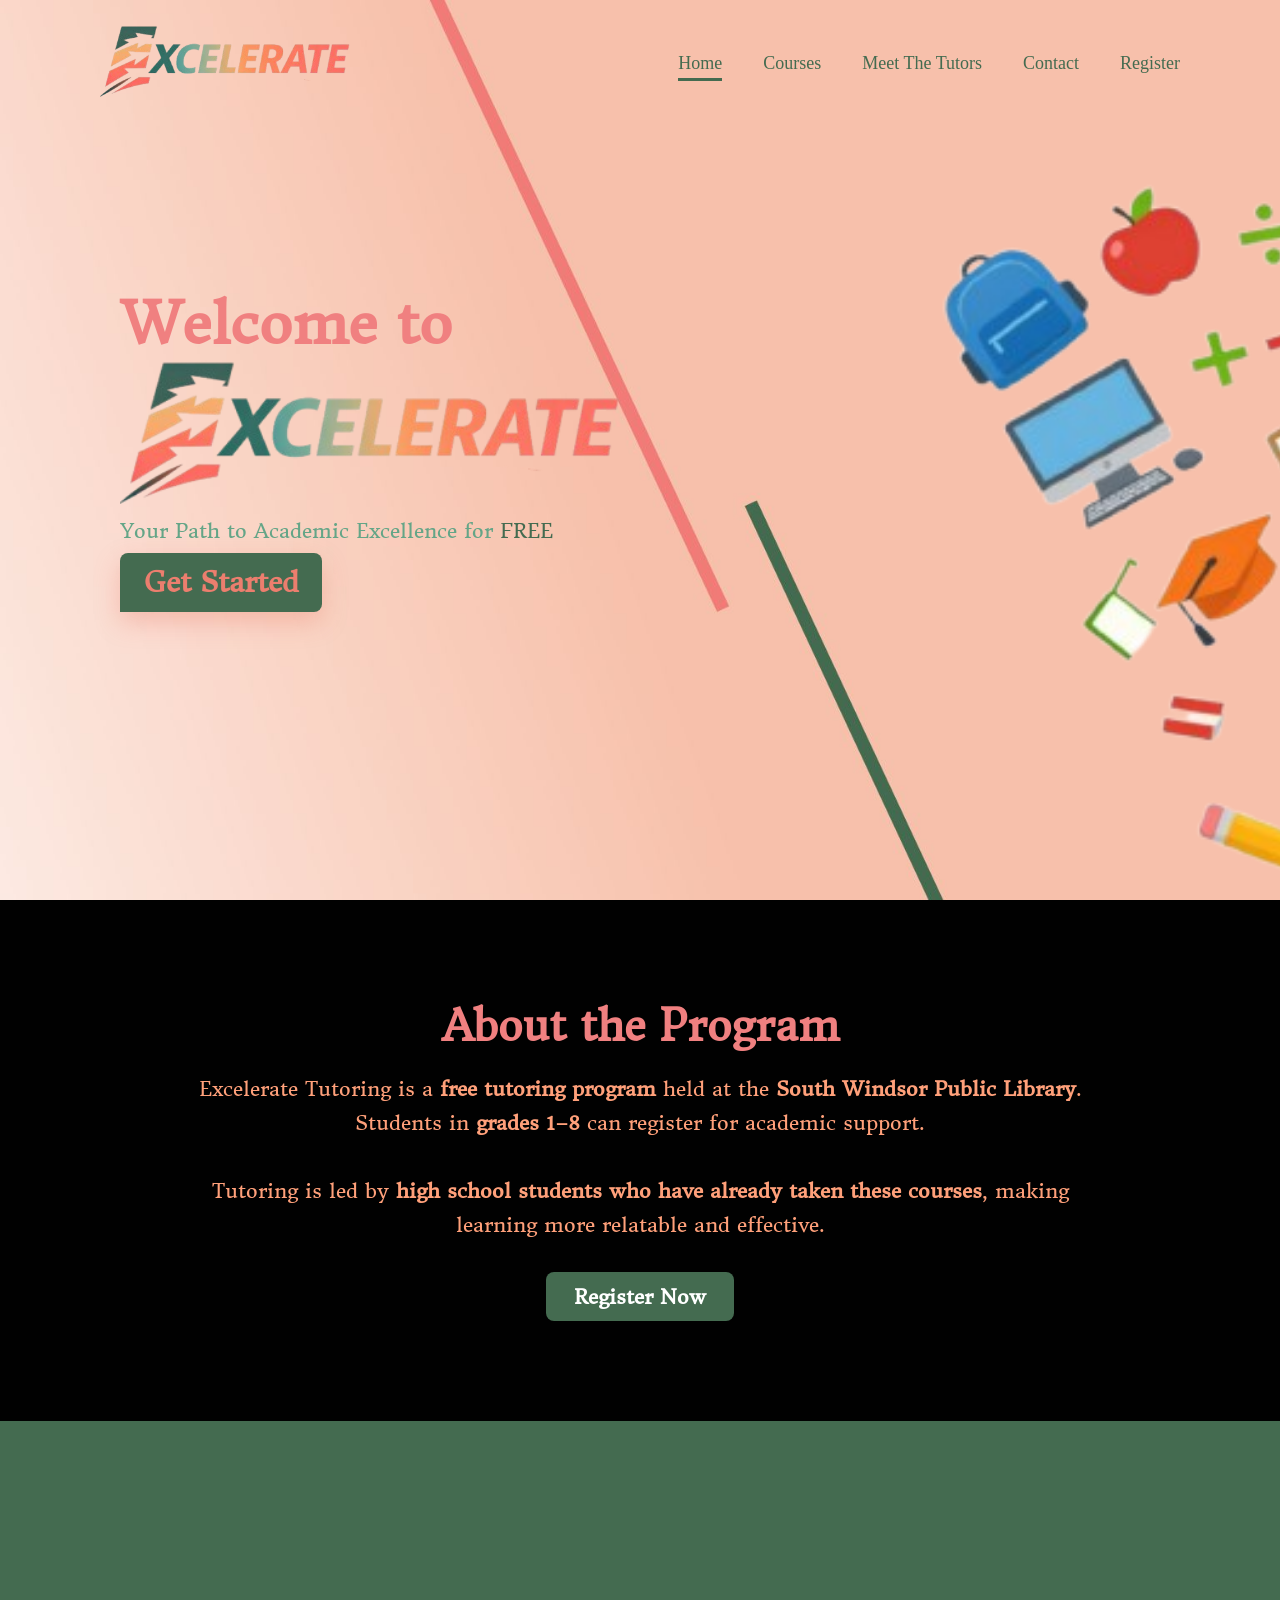
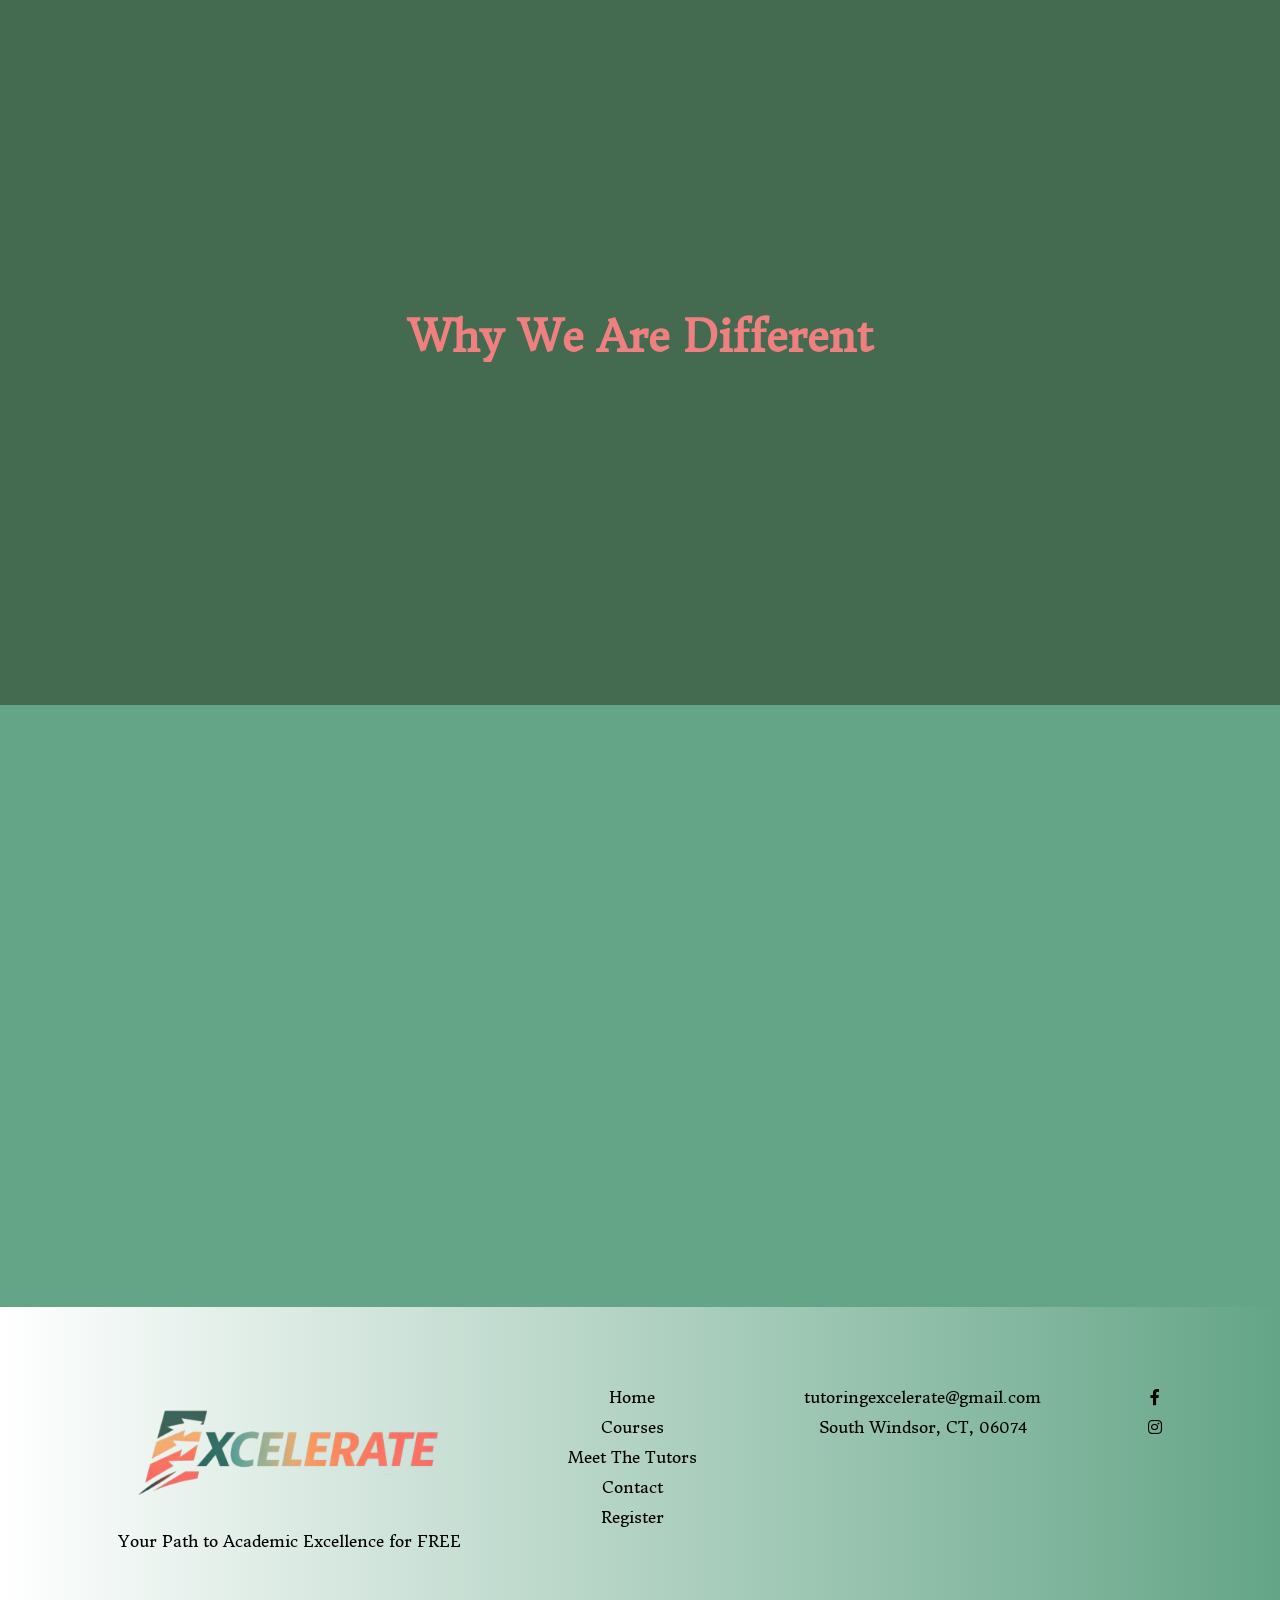
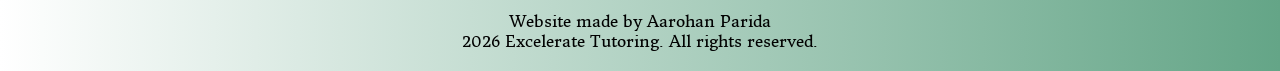
<file: index.html>
<!DOCTYPE html>
<html lang="en">
    <head>
        <meta charset="UTF-8">
        <meta name="viewport" content="width=device-width, initial-scale=1.0">
        <title>Excelerate Tutoring</title>
        <link rel="stylesheet" href="home.css">
        <link rel="stylesheet" href="https://cdnjs.cloudflare.com/ajax/libs/font-awesome/5.15.3/css/all.min.css"/>
        <script src="https://code.jquery.com/jquery-3.7.1.min.js"></script>
        
    </head>
    <body>
        <nav class="navbar">
            <div class="max-width">
                <div class="logo"><a href="index.html"><img src="logo.png" alt="Excelerate Tutoring Logo"></a></div>
                <ul class="menu">
                    <li class="active"><a href="index.html">Home</a></li>
                    <li><a href="courses.html">Courses</a></li>
                    <li><a href="tutors.html">Meet The Tutors</a></li>
                    <li><a href="contact.html">Contact</a></li>
                    <li><a href="register.html">Register</a></li>
                </ul>
            </div>
        </nav>

        <section class="home" id="home">
            <div class="max-width">
                <div class="home-content">
                    <div class="text-1">Welcome to</div>
                    <div class="text-2">
                        <img src="logo.png" alt="Accelerate Tutoring Logo" class="logo-2">
                    </div>
                    <div class="text-3">
                        Your Path to Academic Excellence for <span>FREE</span>
                    </div>
                    <a href="register.html">Get Started</a>
                </div>
            </div>
            <img src="graphic.png" alt="Tutoring illustration" class="graphic">
        </section>
        <section class="about" id="about">
            <div class="max-width">
                <div class="about-content fade-up">
                    <h2 class="text-1">About the Program</h2>
                    <p>
                        Excelerate Tutoring is a <strong>free tutoring program</strong> held at the
                        <strong>South Windsor Public Library</strong>. Students in
                        <strong>grades 1–8</strong> can register for academic support.
                        <br><br>
                        Tutoring is led by <strong>high school students who have already taken
                        these courses</strong>, making learning more relatable and effective.
                    </p>
                    <a href="register.html" class="btn">Register Now</a>
                </div>
            </div>
        </section>
        <section class="stats" id="stats">
            <div class="max-width">
                <div class="stats-content">
                    <div class="stat">
                        <div class="number">24</div>
                        <div class="label">Tutors</div>
                    </div>
                    <div class="stat">
                        <div class="number">20</div>
                        <div class="label">Courses</div>
                    </div>
                    <div class="stat">
                        <div class="number">100%</div>
                        <div class="label">Satisfaction</div>
                    </div>
                </div>
            </div>
        </section>
        
        <!-- Why we are different section -->
        <section class="why parallax" id="why">
            <div class="max-width">
                <h2 class="text-1">Why We Are Different</h2>
                <div class="why-grid">
                    <div class="why-item scroll-fade-up">
                        <i class="fas fa-user-graduate"></i>
                        <h3>Personalized Learning</h3>
                        <p>Tailored sessions to fit every student's pace.</p>
                    </div>
                    <div class="why-item scroll-fade-up">
                        <i class="fas fa-chalkboard-teacher"></i>
                        <h3>Experienced Tutors</h3>
                        <p>High school mentors who've mastered the material.</p>
                    </div>
                    <div class="why-item scroll-fade-up">
                        <i class="fas fa-dollar-sign"></i>
                        <h3>Completely Free</h3>
                        <p>No cost for students or families whatsoever.</p>
                    </div>
                    <div class="why-item scroll-fade-up">
                        <i class="fas fa-calendar-alt"></i>
                        <h3>Flexible Schedule</h3>
                        <p>Sessions that work around your school commitments.</p>
                    </div>
                </div>
            </div>
        </section>
        <section class="contact-cta parallax" id="contact-cta">
            <div class="max-width">
                <div class="contact-content scroll-fade-up">
                    <h2>Still not convinced?</h2>
                    <p>Contact us with any questions or concerns!</p>
                    <a href="contact.html" class="contact-btn">Contact Us</a>
                </div>
            </div>
        </section>
        <script src="home.js"></script>
        <div class="footer">
            <div class="row">
                <div class="col">
                    <ul>
                        <li>
                            <div class="logo">
                                <a href="index.html"><img src="logo.png" alt="Accelerate Tutoring Logo"></a>
                            </div>
                        </li>
                        <li>
                            <p>Your Path to Academic Excellence for FREE</p>
                        </li>
                    </ul>
                </div>
                <div class="col">
                    <ul>
                        <li><a href="index.html">Home</a></li>
                        <li><a href="courses.html">Courses</a></li>
                        <li><a href="tutors.html">Meet The Tutors</a></li>
                        <li><a href="contact.html">Contact</a></li>
                        <li><a href="register.html">Register</a></li>
                </div>
                <div class="col">
                    <ul>
                        <li>tutoringexcelerate@gmail.com</li>
                        <li>South Windsor, CT, 06074</li>
                    </ul>
                </div>
                <div class="col">
                    <ul>
                        <li><a href="https://www.facebook.com/profile.php?id=61587083892737"><i class="fab fa-facebook-f"></i></a></li>
                        <li><a href="https://www.instagram.com/exceleratetutoring"><i class="fab fa-instagram"></i></a></li>
                    </ul>
                </div>
            </div>
            <p>Website made by Aarohan Parida</p>
            <p>2026 Excelerate Tutoring. All rights reserved.</p>
        </div>
            
    </body>
</html>
</file>
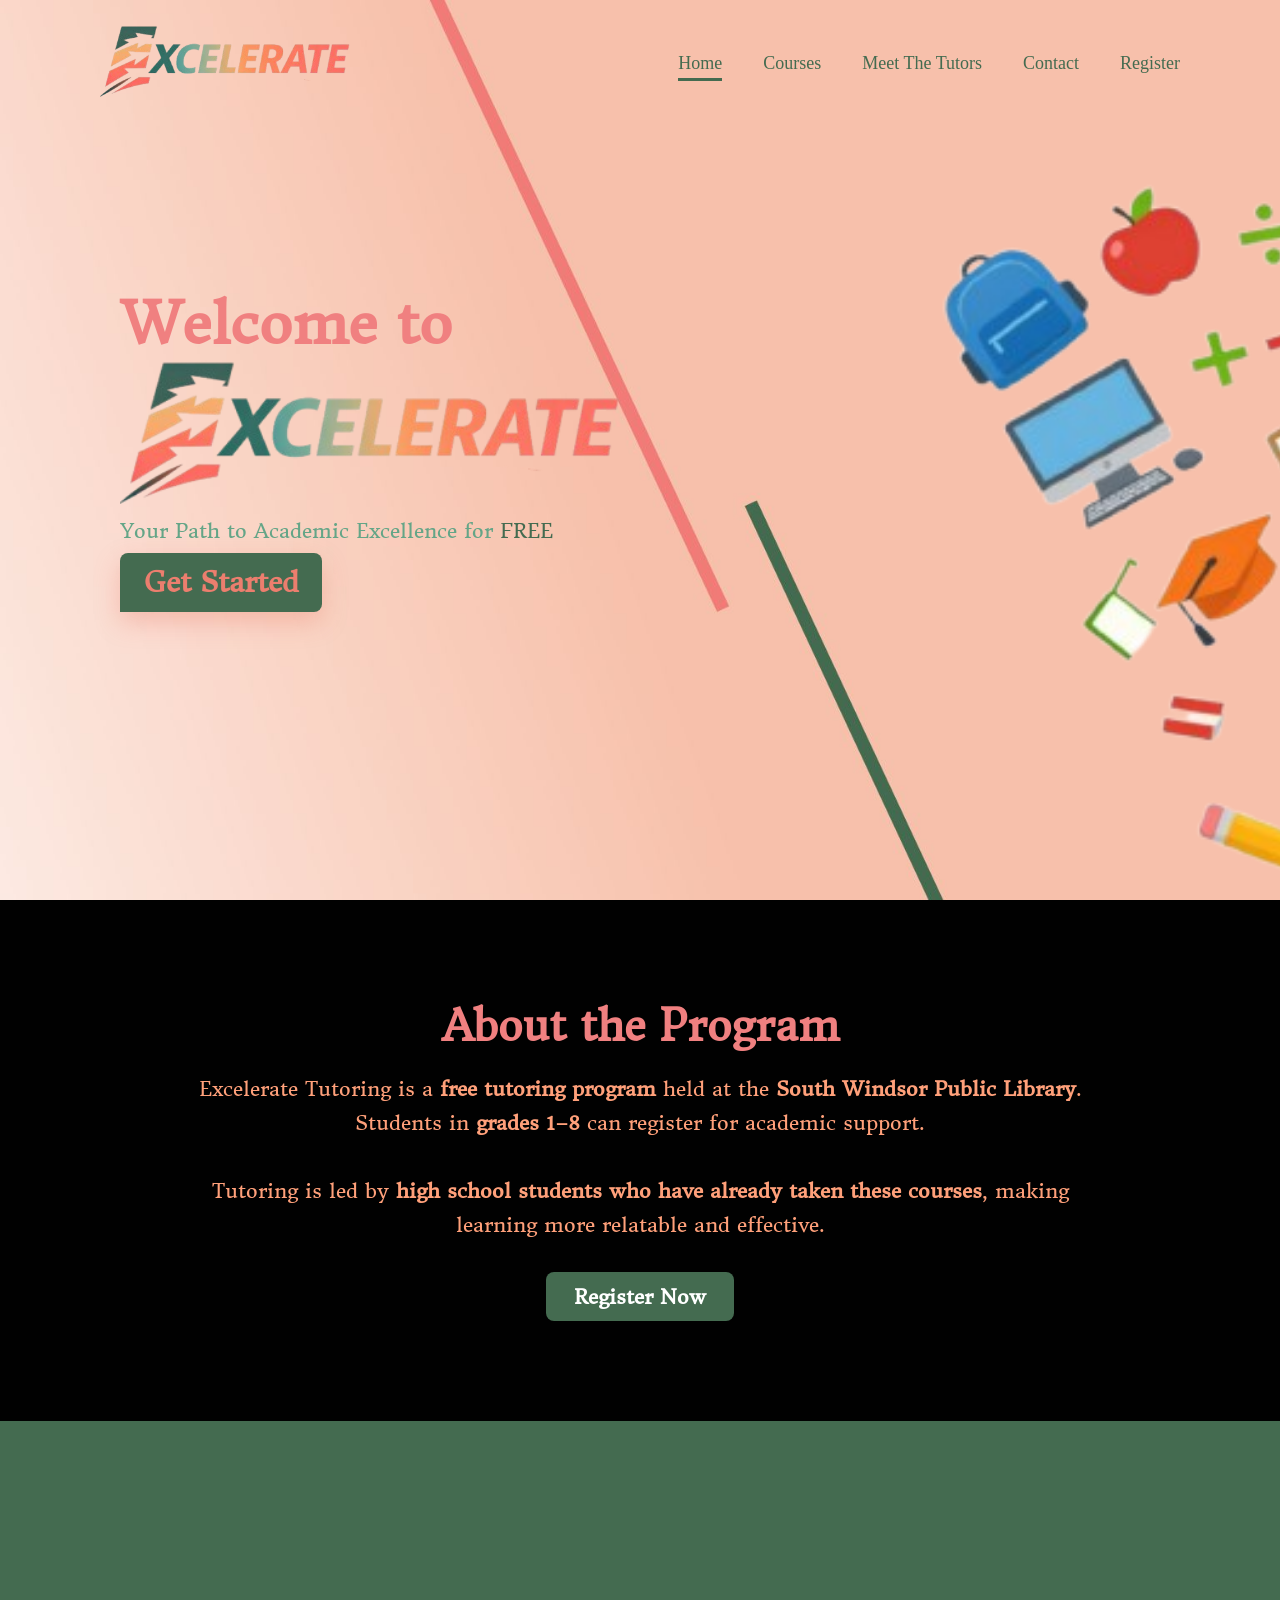
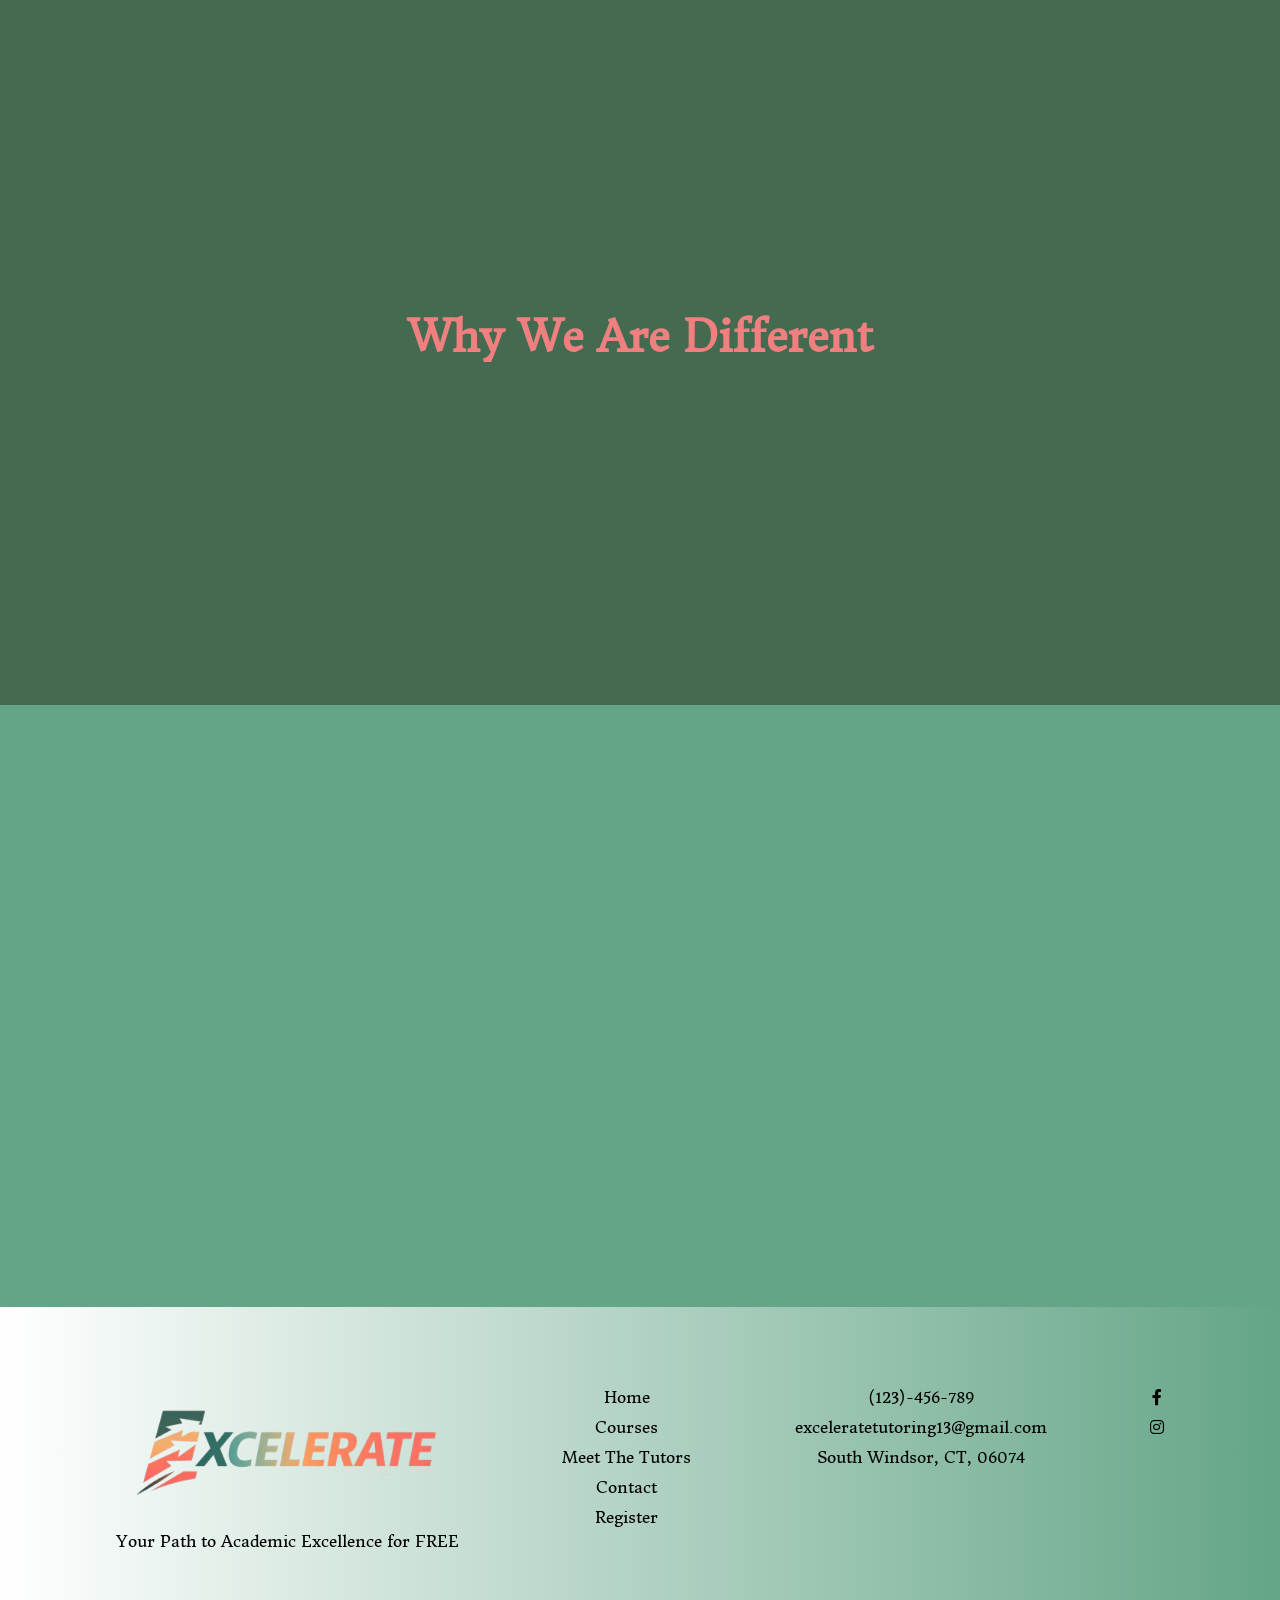
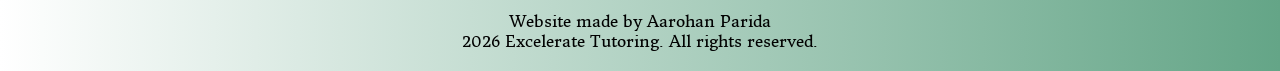
<file: Accelerate Tutoring/index.html>
<!DOCTYPE html>
<html lang="en">
    <head>
        <meta charset="UTF-8">
        <meta name="viewport" content="width=device-width, initial-scale=1.0">
        <title>Excelerate Tutoring</title>
        <link rel="stylesheet" href="home.css">
        <link rel="stylesheet" href="https://cdnjs.cloudflare.com/ajax/libs/font-awesome/5.15.3/css/all.min.css"/>
        <script src="https://code.jquery.com/jquery-3.7.1.min.js"></script>
        
    </head>
    <body>
        <nav class="navbar">
            <div class="max-width">
                <div class="logo"><a href="index.html"><img src="logo.png" alt="Excelerate Tutoring Logo"></a></div>
                <ul class="menu">
                    <li class="active"><a href="index.html">Home</a></li>
                    <li><a href="courses.html">Courses</a></li>
                    <li><a href="tutors.html">Meet The Tutors</a></li>
                    <li><a href="contact.html">Contact</a></li>
                    <li><a href="register.html">Register</a></li>
                </ul>
            </div>
        </nav>

        <section class="home" id="home">
            <div class="max-width">
                <div class="home-content">
                    <div class="text-1">Welcome to</div>
                    <div class="text-2">
                        <img src="logo.png" alt="Accelerate Tutoring Logo" class="logo-2">
                    </div>
                    <div class="text-3">
                        Your Path to Academic Excellence for <span>FREE</span>
                    </div>
                    <a href="register.html">Get Started</a>
                </div>
            </div>
            <img src="graphic.png" alt="Tutoring illustration" class="graphic">
        </section>
        <section class="about" id="about">
            <div class="max-width">
                <div class="about-content fade-up">
                    <h2 class="text-1">About the Program</h2>
                    <p>
                        Excelerate Tutoring is a <strong>free tutoring program</strong> held at the
                        <strong>South Windsor Public Library</strong>. Students in
                        <strong>grades 1–8</strong> can register for academic support.
                        <br><br>
                        Tutoring is led by <strong>high school students who have already taken
                        these courses</strong>, making learning more relatable and effective.
                    </p>
                    <a href="register.html" class="btn">Register Now</a>
                </div>
            </div>
        </section>
        <section class="stats" id="stats">
            <div class="max-width">
                <div class="stats-content">
                    <div class="stat">
                        <div class="number">24</div>
                        <div class="label">Tutors</div>
                    </div>
                    <div class="stat">
                        <div class="number">20</div>
                        <div class="label">Courses</div>
                    </div>
                    <div class="stat">
                        <div class="number">100%</div>
                        <div class="label">Satisfaction</div>
                    </div>
                </div>
            </div>
        </section>
        
        <!-- Why we are different section -->
        <section class="why parallax" id="why">
            <div class="max-width">
                <h2 class="text-1">Why We Are Different</h2>
                <div class="why-grid">
                    <div class="why-item scroll-fade-up">
                        <i class="fas fa-user-graduate"></i>
                        <h3>Personalized Learning</h3>
                        <p>Tailored sessions to fit every student's pace.</p>
                    </div>
                    <div class="why-item scroll-fade-up">
                        <i class="fas fa-chalkboard-teacher"></i>
                        <h3>Experienced Tutors</h3>
                        <p>High school mentors who've mastered the material.</p>
                    </div>
                    <div class="why-item scroll-fade-up">
                        <i class="fas fa-dollar-sign"></i>
                        <h3>Completely Free</h3>
                        <p>No cost for students or families whatsoever.</p>
                    </div>
                    <div class="why-item scroll-fade-up">
                        <i class="fas fa-calendar-alt"></i>
                        <h3>Flexible Schedule</h3>
                        <p>Sessions that work around your school commitments.</p>
                    </div>
                </div>
            </div>
        </section>
        <section class="contact-cta parallax" id="contact-cta">
            <div class="max-width">
                <div class="contact-content scroll-fade-up">
                    <h2>Still not convinced?</h2>
                    <p>Contact us with any questions or concerns!</p>
                    <a href="contact.html" class="contact-btn">Contact Us</a>
                </div>
            </div>
        </section>
        <script src="home.js"></script>
        <div class="footer">
            <div class="row">
                <div class="col">
                    <ul>
                        <li>
                            <div class="logo">
                                <a href="index.html"><img src="logo.png" alt="Accelerate Tutoring Logo"></a>
                            </div>
                        </li>
                        <li>
                            <p>Your Path to Academic Excellence for FREE</p>
                        </li>
                    </ul>
                </div>
                <div class="col">
                    <ul>
                        <li><a href="index.html">Home</a></li>
                        <li><a href="courses.html">Courses</a></li>
                        <li><a href="tutors.html">Meet The Tutors</a></li>
                        <li><a href="contact.html">Contact</a></li>
                        <li><a href="register.html">Register</a></li>
                </div>
                <div class="col">
                    <ul>
                        <li>(123)-456-789</li>
                        <li>exceleratetutoring13@gmail.com</li>
                        <li>South Windsor, CT, 06074</li>
                    </ul>
                </div>
                <div class="col">
                    <ul>
                        <li><a href="https://www.facebook.com/profile.php?id=61587083892737"><i class="fab fa-facebook-f"></i></a></li>
                        <li><a href="https://www.instagram.com/exceleratetutoring"><i class="fab fa-instagram"></i></a></li>
                    </ul>
                </div>
            </div>
            <p>Website made by Aarohan Parida</p>
            <p>2026 Excelerate Tutoring. All rights reserved.</p>
        </div>
            
    </body>
</html>
</file>
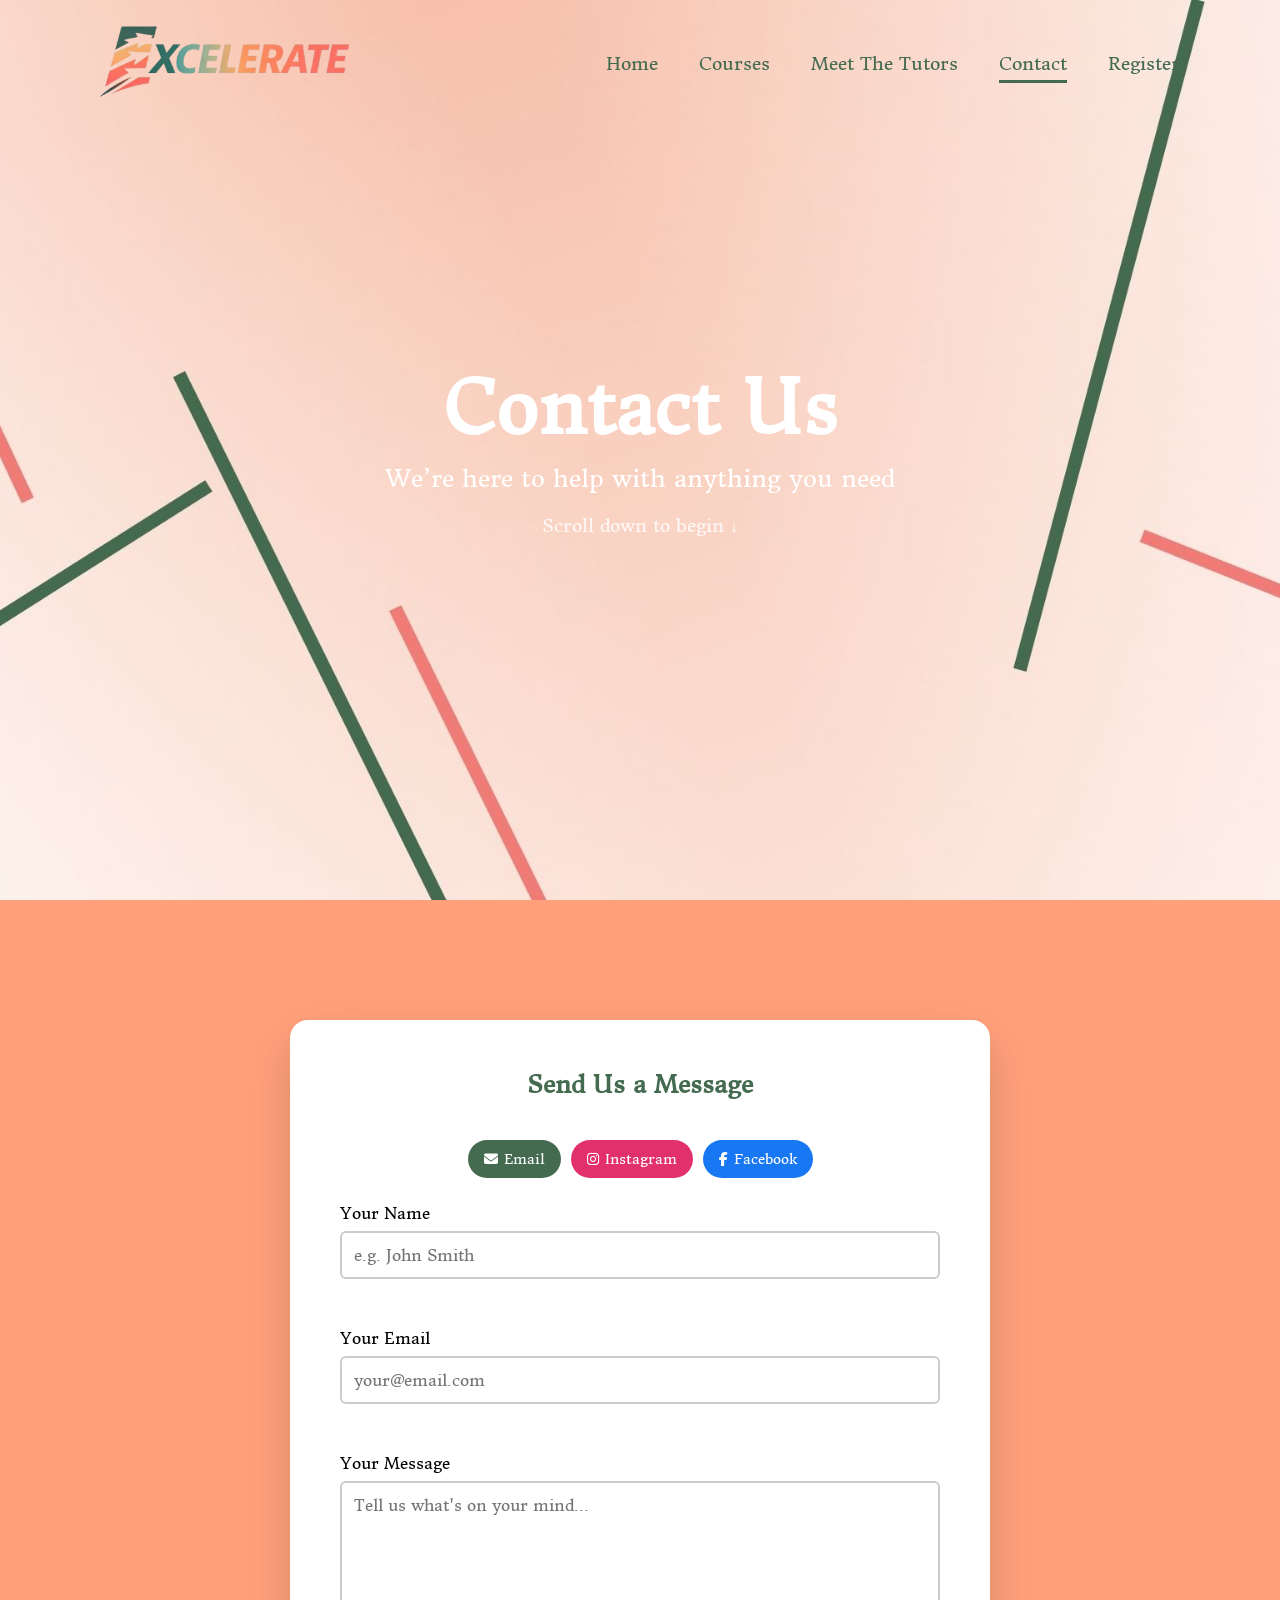
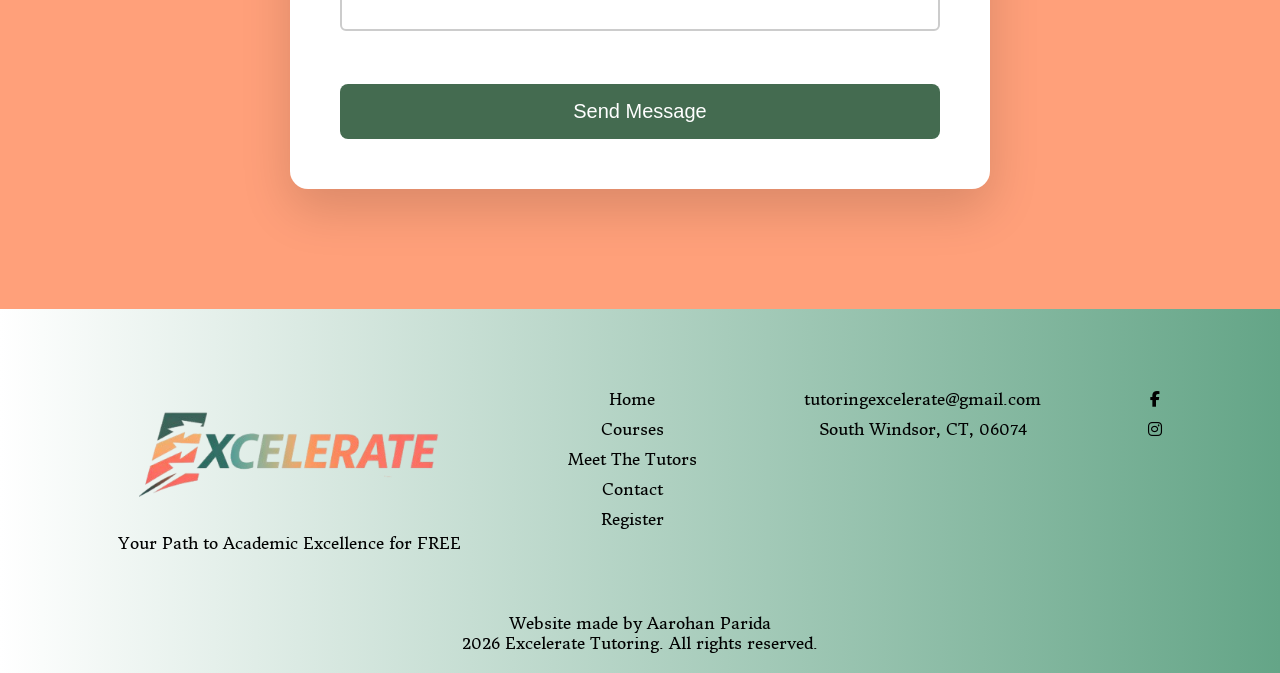
<file: contact.html>
<!DOCTYPE html>
<html lang="en">
<head>
    <meta charset="UTF-8">
    <title>Contact | Excelerate Tutoring</title>
    <meta name="viewport" content="width=device-width, initial-scale=1.0">

    <link rel="stylesheet" href="home.css">
    <link rel="stylesheet" href="contact.css">
    <link rel="stylesheet" href="https://cdnjs.cloudflare.com/ajax/libs/font-awesome/6.5.0/css/all.min.css">
    <script src="https://code.jquery.com/jquery-3.7.1.min.js"></script>
</head>

<body>

<!-- NAVBAR (EXACT HOMEPAGE VERSION) -->
<nav class="navbar">
    <div class="max-width">
        <div class="logo">
            <a href="index.html"><img src="logo.png" alt="Excelerate Tutoring Logo"></a>
        </div>
        <ul class="menu">
            <li><a href="index.html">Home</a></li>
            <li><a href="courses.html">Courses</a></li>
            <li><a href="tutors.html">Meet The Tutors</a></li>
            <li class="active"><a href="contact.html">Contact</a></li>
            <li><a href="register.html">Register</a></li>
        </ul>
    </div>
</nav>

<!-- HERO -->
<section class="contact-hero">
    <div class="overlay"></div>
    <div class="hero-content">
        <h1>Contact Us</h1>
        <p>We’re here to help with anything you need</p>
        <div class="scroll-hint">Scroll down to begin ↓</div>
    </div>
</section>

<!-- CONTACT FORM -->
<section class="contact-section">
    <div class="form-card">
        <h2>Send Us a Message</h2>

        <div class="quick-contact">
            <a href="mailto:exceleratetutoring13@gmail.com" class="qc-btn email">
                <i class="fas fa-envelope"></i> Email
            </a>
            <a href="https://www.instagram.com/exceleratetutoring" target="_blank" class="qc-btn instagram">
                <i class="fab fa-instagram"></i> Instagram
            </a>
            <a href="https://www.facebook.com/profile.php?id=61587083892737" target="_blank" class="qc-btn facebook">
                <i class="fab fa-facebook-f"></i> Facebook
            </a>
        </div>

        <form id="contactForm" action="https://api.web3forms.com/submit" method="POST" novalidate>
            <input type="hidden" name="access_key" value="08608db3-9cfb-42b7-af5b-f369803334d9">

            <div class="field">
                <label for="contactName">Your Name</label>
                <input type="text" id="contactName" name="name" placeholder="e.g. John Smith" required>
                <p class="error" id="nameError" aria-live="polite"></p>
            </div>

            <div class="field">
                <label for="contactEmail">Your Email</label>
                <input type="email" id="contactEmail" name="email" placeholder="your@email.com" required>
                <p class="error" id="emailError" aria-live="polite"></p>
            </div>

            <div class="field">
                <label for="contactMessage">Your Message</label>
                <textarea id="contactMessage" name="message" placeholder="Tell us what's on your mind..." required></textarea>
                <p class="error" id="messageError" aria-live="polite"></p>
            </div>

            <button type="submit" class="submit-btn" id="submitBtn">Send Message</button>
        </form>
    </div>
</section>

<!-- POPUP -->
<div id="contact-popup" class="popup">
    <div class="popup-content">
        <span id="popup-close">&times;</span>
        <p>Your message has been sent! We’ll get back to you soon.</p>
    </div>
</div>

<!-- FOOTER -->
<div class="footer">
    <div class="row">
        <div class="col">
            <ul>
                <li>
                    <div class="logo">
                        <a href="index.html"><img src="logo.png" alt="Excelerate Tutoring Logo"></a>
                    </div>
                </li>
                <li>
                    <p>Your Path to Academic Excellence for FREE</p>
                </li>
            </ul>
        </div>

        <div class="col">
            <ul>
                <li><a href="index.html">Home</a></li>
                <li><a href="courses.html">Courses</a></li>
                <li><a href="tutors.html">Meet The Tutors</a></li>
                <li><a href="contact.html">Contact</a></li>
                <li><a href="register.html">Register</a></li>
            </ul>
        </div>

        <div class="col">
            <ul>
                <li>tutoringexcelerate@gmail.com</li>
                <li>South Windsor, CT, 06074</li>
            </ul>
        </div>

        <div class="col">
            <ul>
                <li><a href="https://www.facebook.com/profile.php?id=61587083892737"><i class="fab fa-facebook-f"></i></a></li>
                <li><a href="https://www.instagram.com/exceleratetutoring"><i class="fab fa-instagram"></i></a></li>
            </ul>
        </div>
    </div>

    <p>Website made by Aarohan Parida</p>
    <p>2026 Excelerate Tutoring. All rights reserved.</p>
</div>

<script src="contact.js"></script>
</body>
</html>
</file>
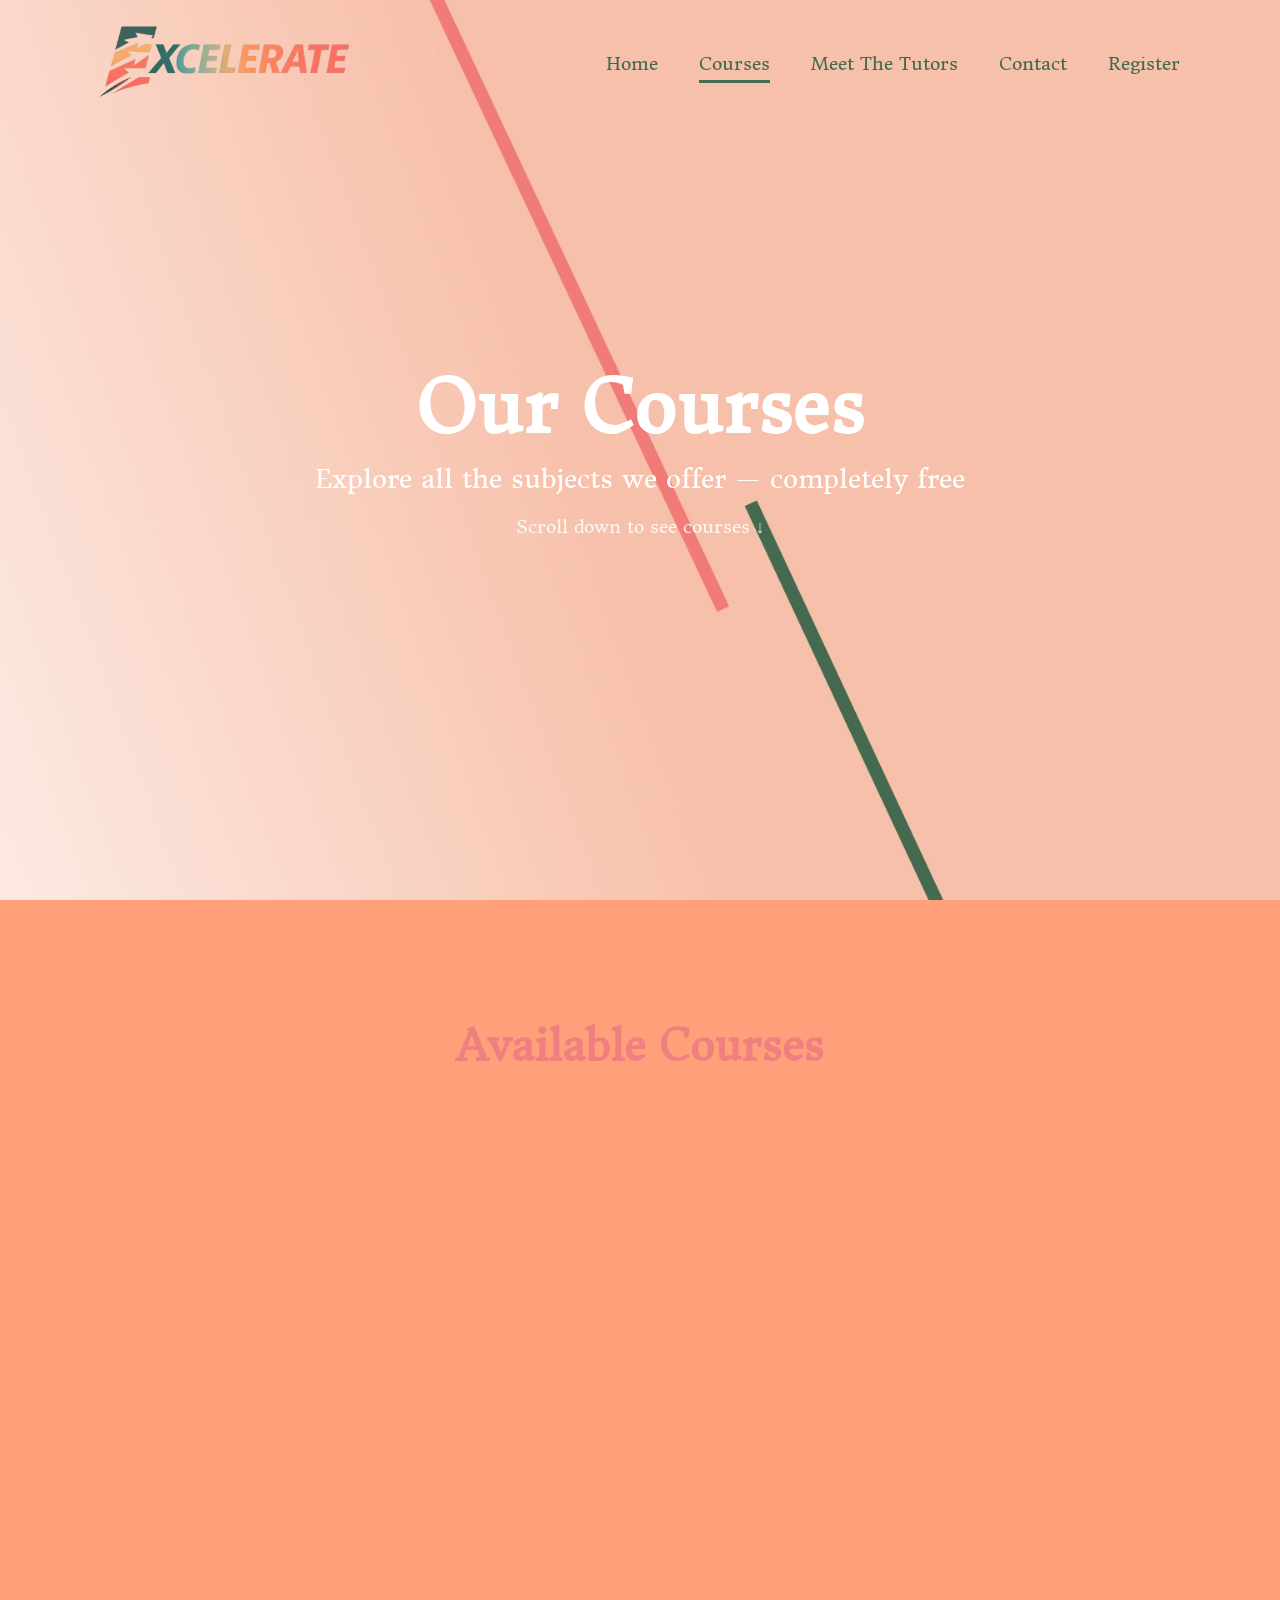
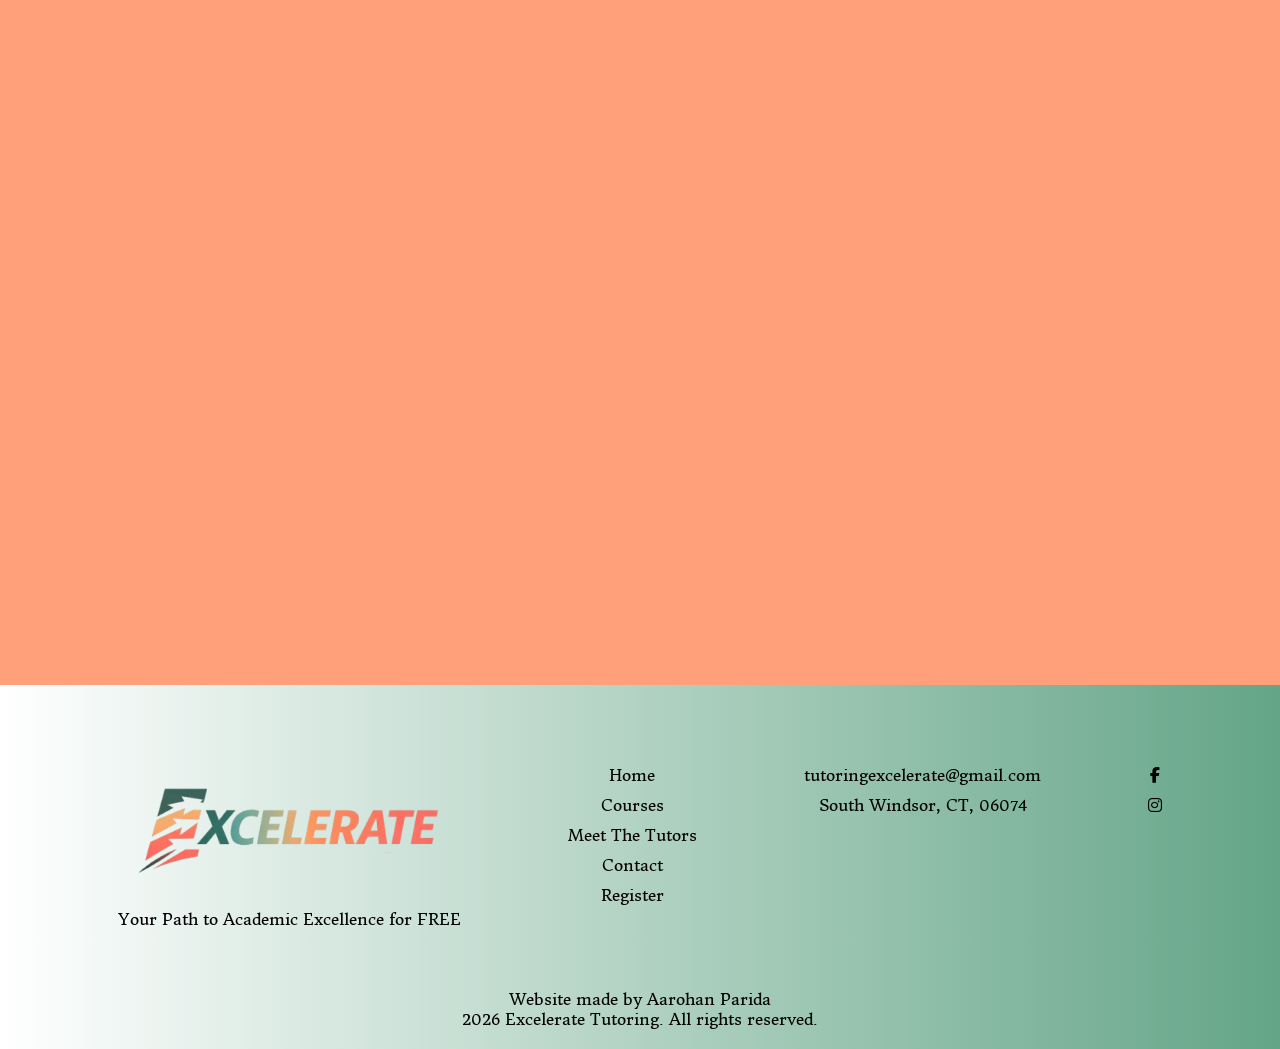
<file: courses.html>
<!DOCTYPE html>
<html lang="en">
<head>
    <meta charset="UTF-8">
    <title>Courses | Excelerate Tutoring</title>
    <meta name="viewport" content="width=device-width, initial-scale=1.0">

    <!-- Existing global styles -->
    <link rel="stylesheet" href="home.css">

    <!-- Page‑specific styles -->
    <link rel="stylesheet" href="courses.css">

    <link rel="stylesheet" href="https://cdnjs.cloudflare.com/ajax/libs/font-awesome/6.5.0/css/all.min.css">
    <script src="https://code.jquery.com/jquery-3.7.1.min.js"></script>
</head>

<body>

<!-- NAVBAR (same as home page) -->
<nav class="navbar">
    <div class="max-width">
        <div class="logo">
            <a href="index.html"><img src="logo.png" alt="Excelerate Tutoring Logo"></a>
        </div>
        <ul class="menu">
            <li><a href="index.html">Home</a></li>
            <li class="active"><a href="courses.html">Courses</a></li>
            <li><a href="tutors.html">Meet The Tutors</a></li>
            <li><a href="contact.html">Contact</a></li>
            <li><a href="register.html">Register</a></li>
        </ul>
    </div>
</nav>

<!-- FULLSCREEN HERO -->
<section class="courses-hero">
    <div class="overlay"></div>
    <div class="hero-content">
        <h1>Our Courses</h1>
        <p>Explore all the subjects we offer — completely free</p>
        <div class="scroll-hint">Scroll down to see courses ↓</div>
    </div>
</section>

<!-- COURSE GRID -->
<section class="courses-section">
    <div class="max-width">
        <h2 class="section-title">Available Courses</h2>

        <div class="courses-grid">

            <div class="course-card scroll-fade">
                <p>Math 1</p>
                <div class="course-details">
                    First-grade math fundamentals including number recognition, simple addition, and basic concepts.
                </div>
            </div>

            <div class="course-card scroll-fade">
                <p>Math 2</p>
                <div class="course-details">
                    Second-grade math including addition, subtraction, place value, and word problems.
                </div>
            </div>

            <div class="course-card scroll-fade">
                <p>Math 3</p>
                <div class="course-details">
                    Third-grade math with multiplication basics, division introduction, and measurement skills.
                </div>
            </div>

            <div class="course-card scroll-fade">
                <p>Math 4</p>
                <div class="course-details">
                    Fourth-grade math including multi-digit multiplication, long division, and fractions.
                </div>
            </div>

            <div class="course-card scroll-fade">
                <p>Math 5</p>
                <div class="course-details">
                    Fifth-grade math with decimal operations, fraction work, and introduction to algebraic thinking.
                </div>
            </div>

            <div class="course-card scroll-fade">
                <p>Math 6</p>
                <div class="course-details">
                    Sixth-grade math covering ratios, percentages, basic statistics, and coordinate planes.
                </div>
            </div>

            <div class="course-card scroll-fade">
                <p>Math 7</p>
                <div class="course-details">
                    Seventh-grade math covering ratios, proportions, equations, and pre-algebraic concepts.
                </div>
            </div>

            <div class="course-card scroll-fade">
                <p>Pre‑Algebra</p>
                <div class="course-details">
                    Build foundational math skills including integers, fractions, and basic equations.
                </div>
            </div>

            <div class="course-card scroll-fade">
                <p>Algebra 1</p>
                <div class="course-details">
                    Learn equations, functions, and algebraic problem-solving techniques for success in advanced math.
                </div>
            </div>

            <div class="course-card scroll-fade">
                <p>Geometry</p>
                <div class="course-details">
                    Master shapes, proofs, angles, and spatial reasoning with hands-on problem-solving.
                </div>
            </div>

            <div class="course-card scroll-fade">
                <p>Competition Math (Grades 6–8)</p>
                <div class="course-details">
                    Advanced math problem-solving for students interested in math competitions and challenges.
                </div>
            </div>

            <div class="course-card scroll-fade">
                <p>Extemporaneous Speech</p>
                <div class="course-details">
                    Develop public speaking skills and the ability to speak confidently on any topic with minimal preparation.
                </div>
            </div>

            <div class="course-card scroll-fade">
                <p>Economics & Finance</p>
                <div class="course-details">
                    Understand basic financial concepts, economic principles, and real-world money management.
                </div>
            </div>

            <div class="course-card scroll-fade">
                <p>Basics of Writing</p>
                <div class="course-details">
                    Improve essay structure, grammar, and writing fundamentals for clear communication.
                </div>
            </div>

            <div class="course-card scroll-fade">
                <p>SBAC Math</p>
                <div class="course-details">
                    Test preparation and strategies for standardized math assessments to boost confidence.
                </div>
            </div>

            <div class="course-card scroll-fade">
                <p>SBAC Reading</p>
                <div class="course-details">
                    Test preparation focusing on reading comprehension and test-taking strategies.
                </div>
            </div>

            <div class="course-card scroll-fade">
                <p>How to Use AI Safely</p>
                <div class="course-details">
                    Learn responsible AI usage, benefits, and safety considerations for the digital age.
                </div>
            </div>

            <div class="course-card scroll-fade">
                <p>Study Methods</p>
                <div class="course-details">
                    Develop effective studying techniques, time management, and note-taking strategies.
                </div>
            </div>

            <div class="course-card scroll-fade">
                <p>Web Design 1</p>
                <div class="course-details">
                    Introduction to HTML, CSS, and web design fundamentals for building beautiful websites.
                </div>
            </div>

            <div class="course-card scroll-fade">
                <p>Web Design 2</p>
                <div class="course-details">
                    Advanced web design with JavaScript, responsive layouts, and interactive features.
                </div>
            </div>

            <div class="course-card scroll-fade">
                <p>Python Intro Basics</p>
                <div class="course-details">
                    Learn Python programming fundamentals including variables, loops, and basic functions.
                </div>
            </div>

            <div class="course-card scroll-fade">
                <p>Homework Help</p>
                <div class="course-details">
                    Get personalized assistance with your current schoolwork and homework assignments.
                </div>
            </div>

        </div>
    </div>
</section>

<!-- FOOTER (same as home page) -->
<div class="footer">
    <div class="row">
        <div class="col">
            <ul>
                <li>
                    <div class="logo">
                        <a href="index.html"><img src="logo.png" alt="Excelerate Tutoring Logo"></a>
                    </div>
                </li>
                <li>
                    <p>Your Path to Academic Excellence for FREE</p>
                </li>
            </ul>
        </div>

        <div class="col">
            <ul>
                <li><a href="index.html">Home</a></li>
                <li><a href="courses.html">Courses</a></li>
                <li><a href="tutors.html">Meet The Tutors</a></li>
                <li><a href="contact.html">Contact</a></li>
                <li><a href="register.html">Register</a></li>
            </ul>
        </div>

        <div class="col">
            <ul>
                <li>tutoringexcelerate@gmail.com</li>
                <li>South Windsor, CT, 06074</li>
            </ul>
        </div>

        <div class="col">
            <ul>
                <li><a href="https://www.facebook.com/profile.php?id=61587083892737"><i class="fab fa-facebook-f"></i></a></li>
                <li><a href="https://www.instagram.com/exceleratetutoring"><i class="fab fa-instagram"></i></a></li>
            </ul>
        </div>
    </div>

    <p>Website made by Aarohan Parida</p>
    <p>2026 Excelerate Tutoring. All rights reserved.</p>
</div>

<script src="courses.js"></script>
</body>
</html>
</file>
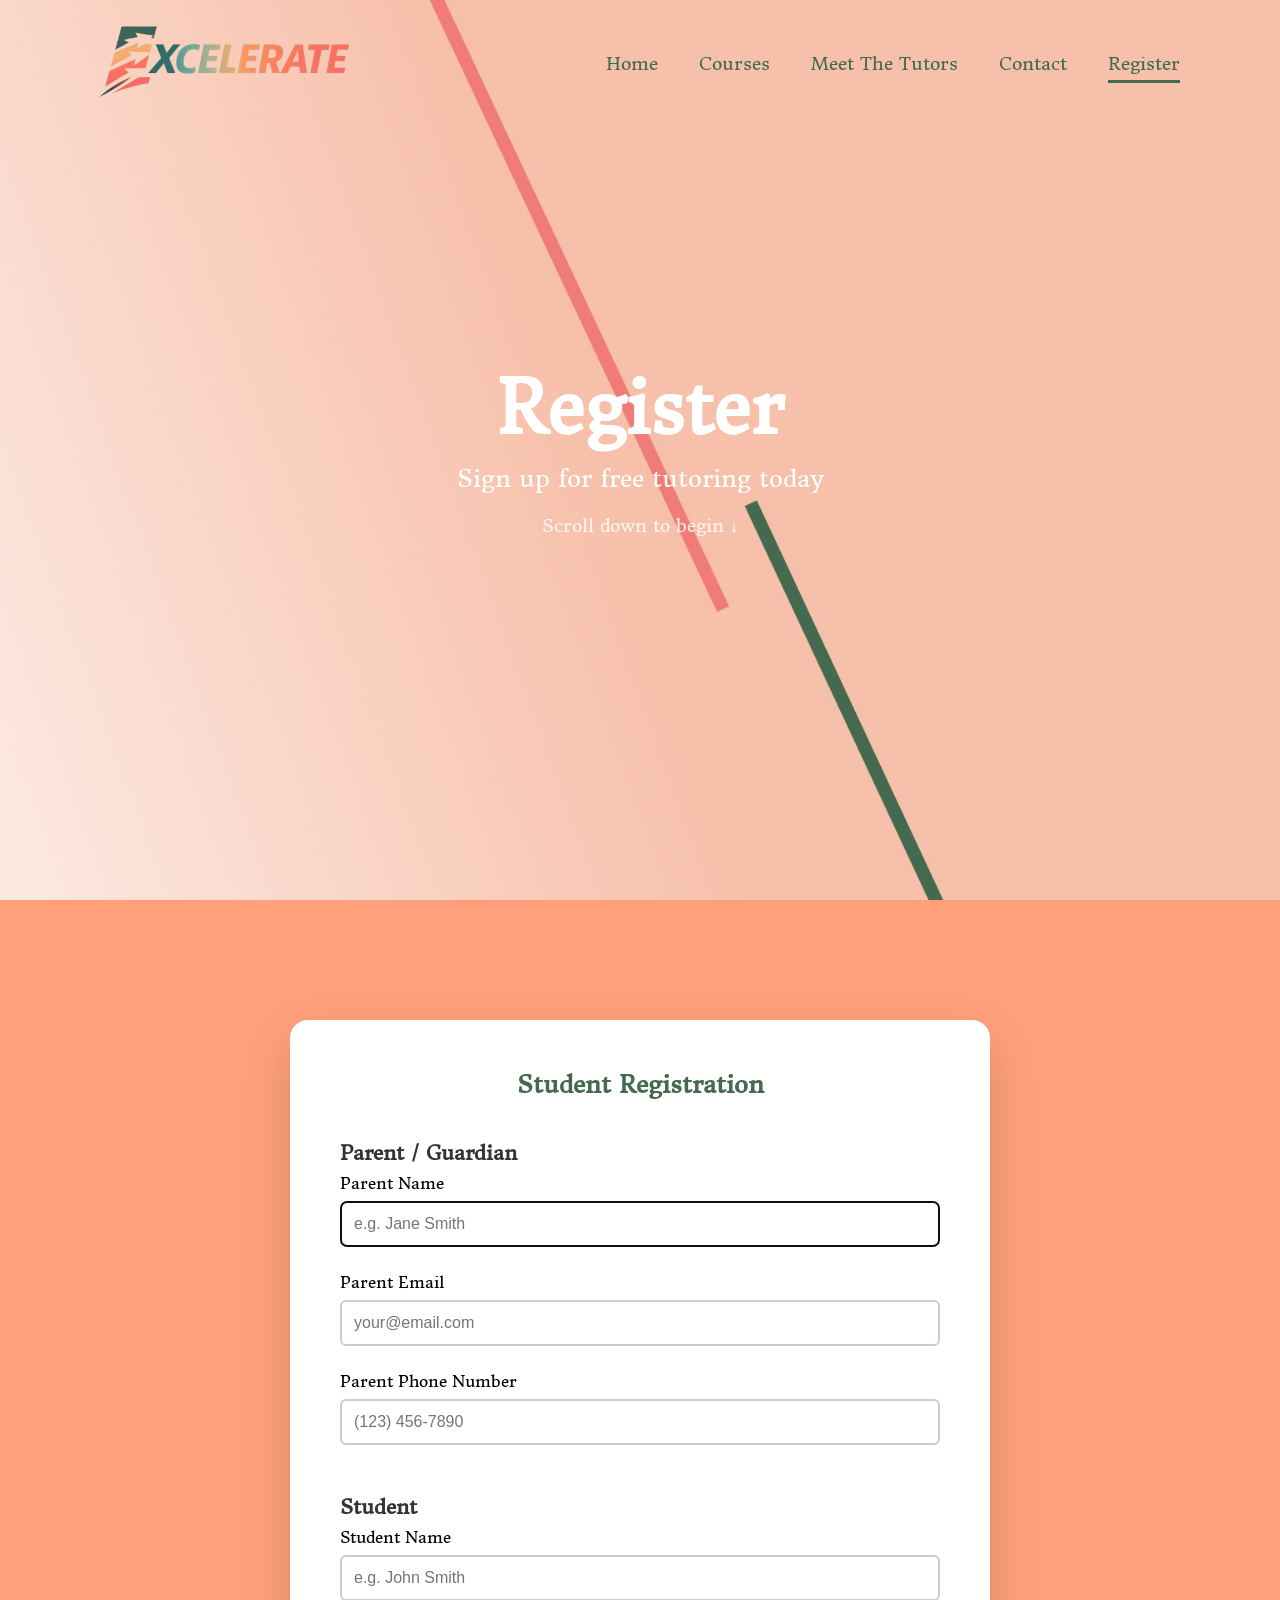
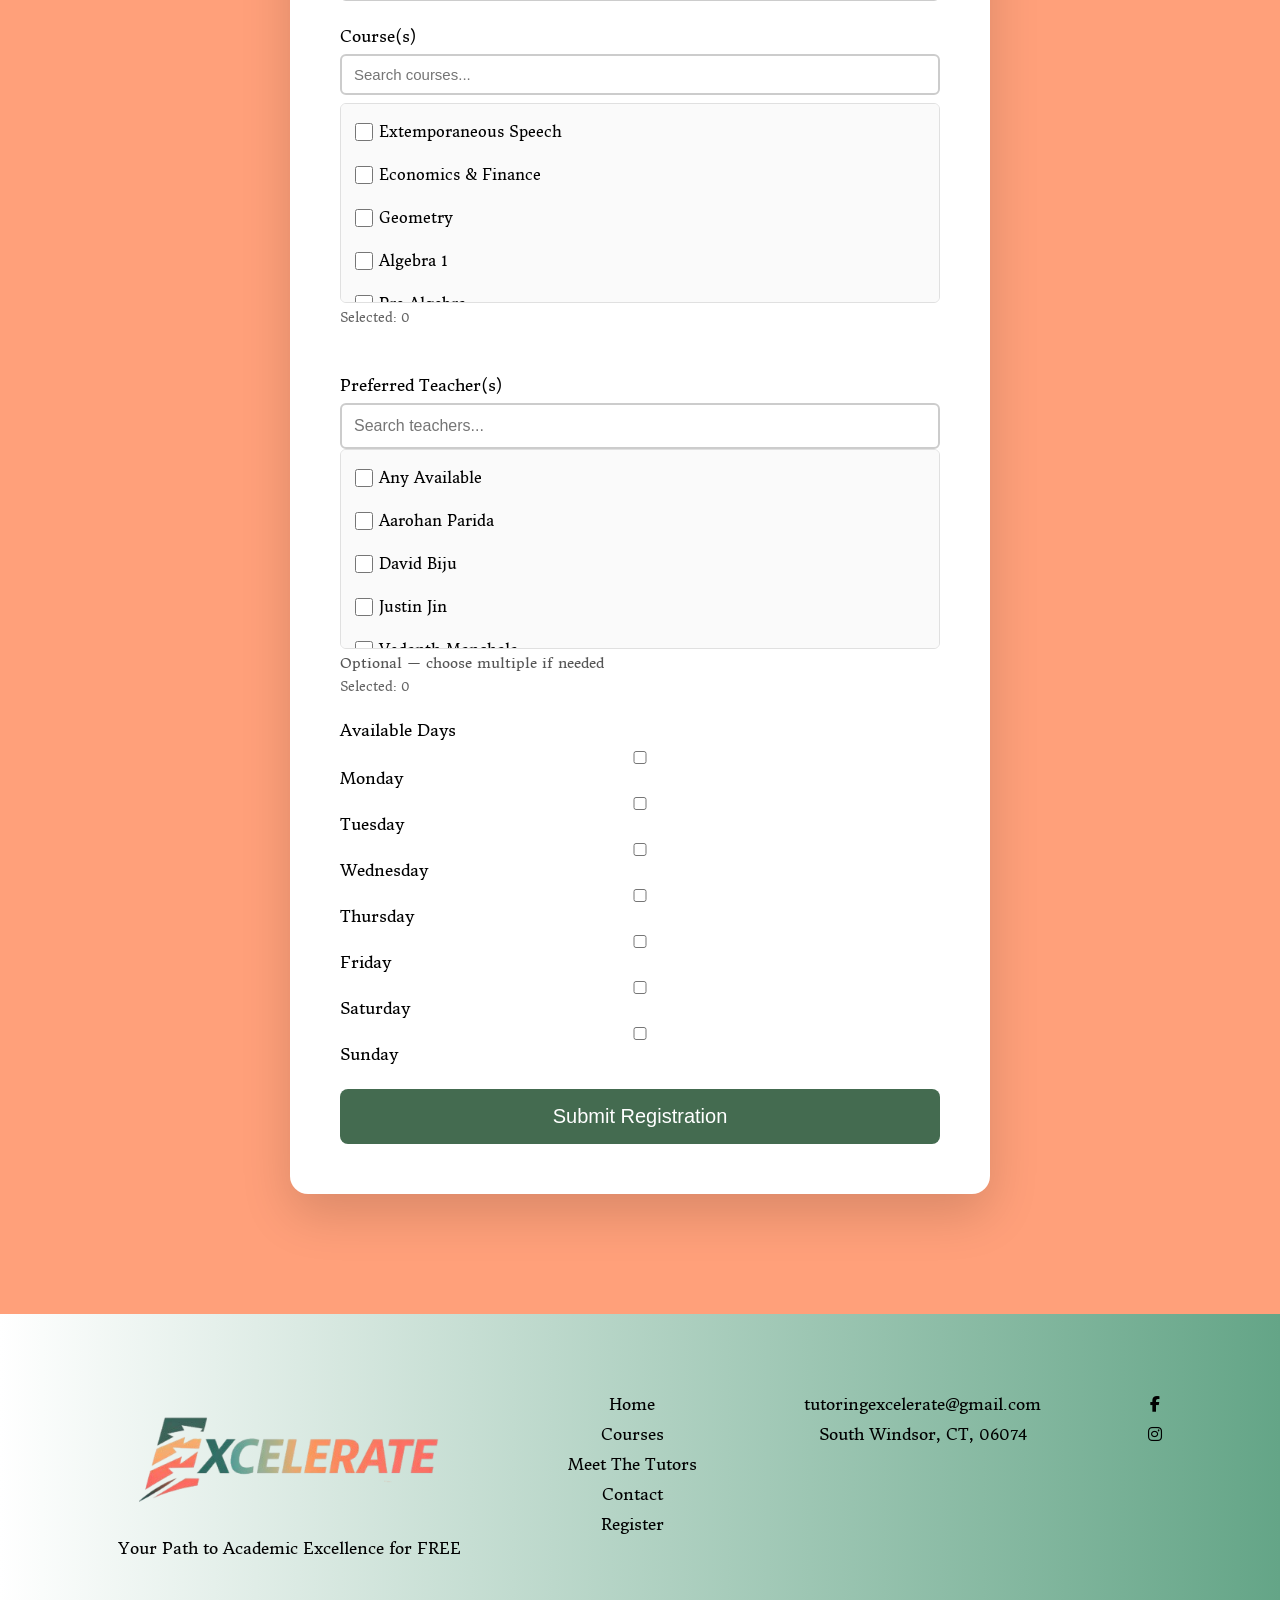
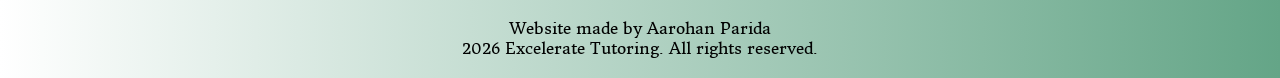
<file: register.html>
<!DOCTYPE html>
<html lang="en">
<head>
    <meta charset="UTF-8">
    <title>Register | Excelerate Tutoring</title>
    <meta name="viewport" content="width=device-width, initial-scale=1.0">

    <link rel="stylesheet" href="home.css">
    <link rel="stylesheet" href="register.css">
    <link rel="stylesheet" href="https://cdnjs.cloudflare.com/ajax/libs/font-awesome/6.5.0/css/all.min.css">
    <script src="https://code.jquery.com/jquery-3.7.1.min.js"></script>
</head>

<body>

<!-- NAVBAR -->
<nav class="navbar">
    <div class="max-width">
        <div class="logo">
            <a href="index.html"><img src="logo.png" alt="Excelerate Tutoring Logo"></a>
        </div>
        <ul class="menu">
            <li><a href="index.html">Home</a></li>
            <li><a href="courses.html">Courses</a></li>
            <li><a href="tutors.html">Meet The Tutors</a></li>
            <li><a href="contact.html">Contact</a></li>
            <li class="active"><a href="register.html">Register</a></li>
        </ul>
    </div>
</nav>

<!-- HERO -->
<section class="register-hero">
    <div class="overlay"></div>
    <div class="hero-content">
        <h1>Register</h1>
        <p>Sign up for free tutoring today</p>
        <div class="scroll-hint">Scroll down to begin ↓</div>
    </div>
</section>

<!-- FORM SECTION -->
<section class="register-section">
    <div class="form-card">
        <h2>Student Registration</h2>

        <!-- Web3Forms POST action; replace ACCESS_KEY placeholder with your actual key -->
        <form id="registerForm" action="https://api.web3forms.com/submit" method="POST" novalidate>
            <input type="hidden" name="access_key" id="access_key" value="11cd3106-c577-4cdf-bd14-774e7ea92e9e">

            <div class="form-group">
                <h3>Parent / Guardian</h3>
            </div>

            <div class="field">
                <label for="parentName">Parent Name</label>
                <input type="text" id="parentName" name="parentName" placeholder="e.g. Jane Smith" required autofocus>
            </div>

            <div class="field">
                <label for="parentEmail">Parent Email</label>
                <input type="email" id="parentEmail" name="parentEmail" placeholder="your@email.com" required>
            </div>

            <div class="field">
                <label for="parentPhone">Parent Phone Number</label>
                <input type="tel" id="parentPhone" name="parentPhone" placeholder="(123) 456-7890" pattern="[0-9()\s+-]{7,20}" required>
                <p class="error" id="phoneError" aria-live="polite"></p>
            </div>

            <div class="form-group">
                <h3>Student</h3>
            </div>

            <div class="field">
                <label for="studentName">Student Name</label>
                <input type="text" id="studentName" name="studentName" placeholder="e.g. John Smith" required>
            </div>

            <div class="field">
                <label for="courseSearch">Course(s)</label>
                <div class="searchable-multiselect">
                    <input type="search" id="courseSearch" placeholder="Search courses..." aria-label="Search courses">
                    <div class="options-list" id="coursesList">
                        <label><input type="checkbox" name="courses[]" value="Extemporaneous Speech"> Extemporaneous Speech</label>
                        <label><input type="checkbox" name="courses[]" value="Economics & Finance"> Economics & Finance</label>
                        <label><input type="checkbox" name="courses[]" value="Geometry"> Geometry</label>
                        <label><input type="checkbox" name="courses[]" value="Algebra 1"> Algebra 1</label>
                        <label><input type="checkbox" name="courses[]" value="Pre‑Algebra"> Pre‑Algebra</label>
                        <label><input type="checkbox" name="courses[]" value="Math 1"> Math 1</label>
                        <label><input type="checkbox" name="courses[]" value="Math 7"> Math 7</label>
                        <label><input type="checkbox" name="courses[]" value="Math 2"> Math 2</label>
                        <label><input type="checkbox" name="courses[]" value="Math 3"> Math 3</label>
                        <label><input type="checkbox" name="courses[]" value="Math 4"> Math 4</label>
                        <label><input type="checkbox" name="courses[]" value="Math 5"> Math 5</label>
                        <label><input type="checkbox" name="courses[]" value="Math 6"> Math 6</label>
                        <label><input type="checkbox" name="courses[]" value="Basics of Writing"> Basics of Writing</label>
                        <label><input type="checkbox" name="courses[]" value="SBAC Prep — Math"> SBAC Prep — Math</label>
                        <label><input type="checkbox" name="courses[]" value="SBAC Reading"> SBAC Reading</label>
                        <label><input type="checkbox" name="courses[]" value="How to Use AI Safely"> How to Use AI Safely</label>
                        <label><input type="checkbox" name="courses[]" value="Study Methods"> Study Methods</label>
                        <label><input type="checkbox" name="courses[]" value="Web Design 1"> Web Design 1</label>
                        <label><input type="checkbox" name="courses[]" value="Web Design 2"> Web Design 2</label>
                        <label><input type="checkbox" name="courses[]" value="Python Intro Basics"> Python Intro Basics</label>
                        <label><input type="checkbox" name="courses[]" value="Homework Help"> Homework Help</label>
                        <label><input type="checkbox" name="courses[]" value="Competition Math (Grades 6–8)"> Competition Math (Grades 6–8)</label>
                    </div>
                </div>
                <p class="note small">Selected: <span id="coursesCount">0</span></p>
                <p class="error" id="coursesError" aria-live="polite"></p>
            </div>

            <div class="field">
                <label for="teacherSearch">Preferred Teacher(s)</label>
                <div class="searchable-multiselect">
                    <input type="search" id="teacherSearch" placeholder="Search teachers..." aria-label="Search teachers">
                    <div class="options-list" id="teachersList">
                        <label><input type="checkbox" name="teachers[]" value="Any Available"> Any Available</label>
                        <label><input type="checkbox" name="teachers[]" value="Aarohan Parida"> Aarohan Parida</label>
                        <label><input type="checkbox" name="teachers[]" value="David Biju"> David Biju</label>
                        <label><input type="checkbox" name="teachers[]" value="Justin"> Justin Jin</label>
                        <label><input type="checkbox" name="teachers[]" value="Vedanth Manchala"> Vedanth Manchala</label>
                        <label><input type="checkbox" name="teachers[]" value="Daniel Zhang"> Daniel Zhang</label>
                        <label><input type="checkbox" name="teachers[]" value="Nibha Bala Gowda"> Nibha Bala Gowda</label>
                        <label><input type="checkbox" name="teachers[]" value="Durvaank Patel"> Durvaank Patel</label>
                        <label><input type="checkbox" name="teachers[]" value="Saanvi Nigam"> Saanvi Nigam</label>
                        <label><input type="checkbox" name="teachers[]" value="Nikolay Gakev"> Nikolay Gakev</label>
                        <label><input type="checkbox" name="teachers[]" value="Kahi Dinesh Rajan Pavithra"> Kahinisri Dinesh Rajan Pavithra</label>
                        <label><input type="checkbox" name="teachers[]" value="Aarshabh Pattanayak"> Aarshabh Pattanayak</label>
                        <label><input type="checkbox" name="teachers[]" value="Shaunak Tamhane"> Shaunak Tamhane</label>
                        <label><input type="checkbox" name="teachers[]" value="Varshini Abirami Bhaskar"> Varshini Abirami Bhaskar</label>
                        <label><input type="checkbox" name="teachers[]" value="Pratyaksha Yadav"> Pratyaksha Yadav</label>
                        <label><input type="checkbox" name="teachers[]" value="Sameeksha Sajjana"> Sameeksha Sajjana</label>
                        <label><input type="checkbox" name="teachers[]" value="Eshika Hanumanthkar"> Eshika Hanumanthkar</label>
                        <label><input type="checkbox" name="teachers[]" value="Brady Xu"> Brady Xu</label>
                        <label><input type="checkbox" name="teachers[]" value="Arnav Malpure"> Arnav Malpure</label>
                        <label><input type="checkbox" name="teachers[]" value="Corinne Rich"> Corinne Rich</label>
                        <label><input type="checkbox" name="teachers[]" value="Suri Nguyen"> Suri Nguyen</label>
                        <label><input type="checkbox" name="teachers[]" value="Olivia Dziadul"> Olivia Dziadul</label>
                        <label><input type="checkbox" name="teachers[]" value="Armaan Qureshi"> Armaan Qureshi</label>
                        <label><input type="checkbox" name="teachers[]" value="Cooper Sweeney"> Cooper Sweeney</label>
                        <label><input type="checkbox" name="teachers[]" value="Jai Gundapwar"> Jai Gundapwar</label>
                    </div>
                </div>
                <p class="note">Optional — choose multiple if needed</p>
                <p class="note small">Selected: <span id="teachersCount">0</span></p>
            </div>

            <div class="field">
                <label>Available Days</label>
                <div class="days">
                    <label><input type="checkbox" name="days" value="Monday"> Monday</label>
                    <label><input type="checkbox" name="days" value="Tuesday"> Tuesday</label>
                    <label><input type="checkbox" name="days" value="Wednesday"> Wednesday</label>
                    <label><input type="checkbox" name="days" value="Thursday"> Thursday</label>
                    <label><input type="checkbox" name="days" value="Friday"> Friday</label>
                    <label><input type="checkbox" name="days" value="Saturday"> Saturday</label>
                    <label><input type="checkbox" name="days" value="Sunday"> Sunday</label>
                </div>
            </div>

            <button type="submit" class="submit-btn">Submit Registration</button>
        </form>
    </div>
</section>

<!-- POPUP -->
<div id="register-popup" class="popup">
    <div class="popup-content">
        <span id="popup-close">&times;</span>
        <p>Thank you! Your registration has been submitted. We will contact you within 24 hours.</p>
    </div>
</div>

<!-- FOOTER -->
<div class="footer">
    <div class="row">
        <div class="col">
            <ul>
                <li>
                    <div class="logo">
                        <a href="index.html"><img src="logo.png" alt="Excelerate Tutoring Logo"></a>
                    </div>
                </li>
                <li>
                    <p>Your Path to Academic Excellence for FREE</p>
                </li>
            </ul>
        </div>

        <div class="col">
            <ul>
                <li><a href="index.html">Home</a></li>
                <li><a href="courses.html">Courses</a></li>
                <li><a href="tutors.html">Meet The Tutors</a></li>
                <li><a href="contact.html">Contact</a></li>
                <li><a href="register.html">Register</a></li>
            </ul>
        </div>

        <div class="col">
            <ul>
                <li>tutoringexcelerate@gmail.com</li>
                <li>South Windsor, CT, 06074</li>
            </ul>
        </div>

        <div class="col">
            <ul>
                <li><a href="https://www.facebook.com/profile.php?id=61587083892737"><i class="fab fa-facebook-f"></i></a></li>
                <li><a href="https://www.instagram.com/exceleratetutoring"><i class="fab fa-instagram"></i></a></li>
            </ul>
        </div>
    </div>

    <p>Website made by Aarohan Parida</p>
    <p>2026 Excelerate Tutoring. All rights reserved.</p>
</div>

<script src="register.js"></script>
</body>
</html>
</file>
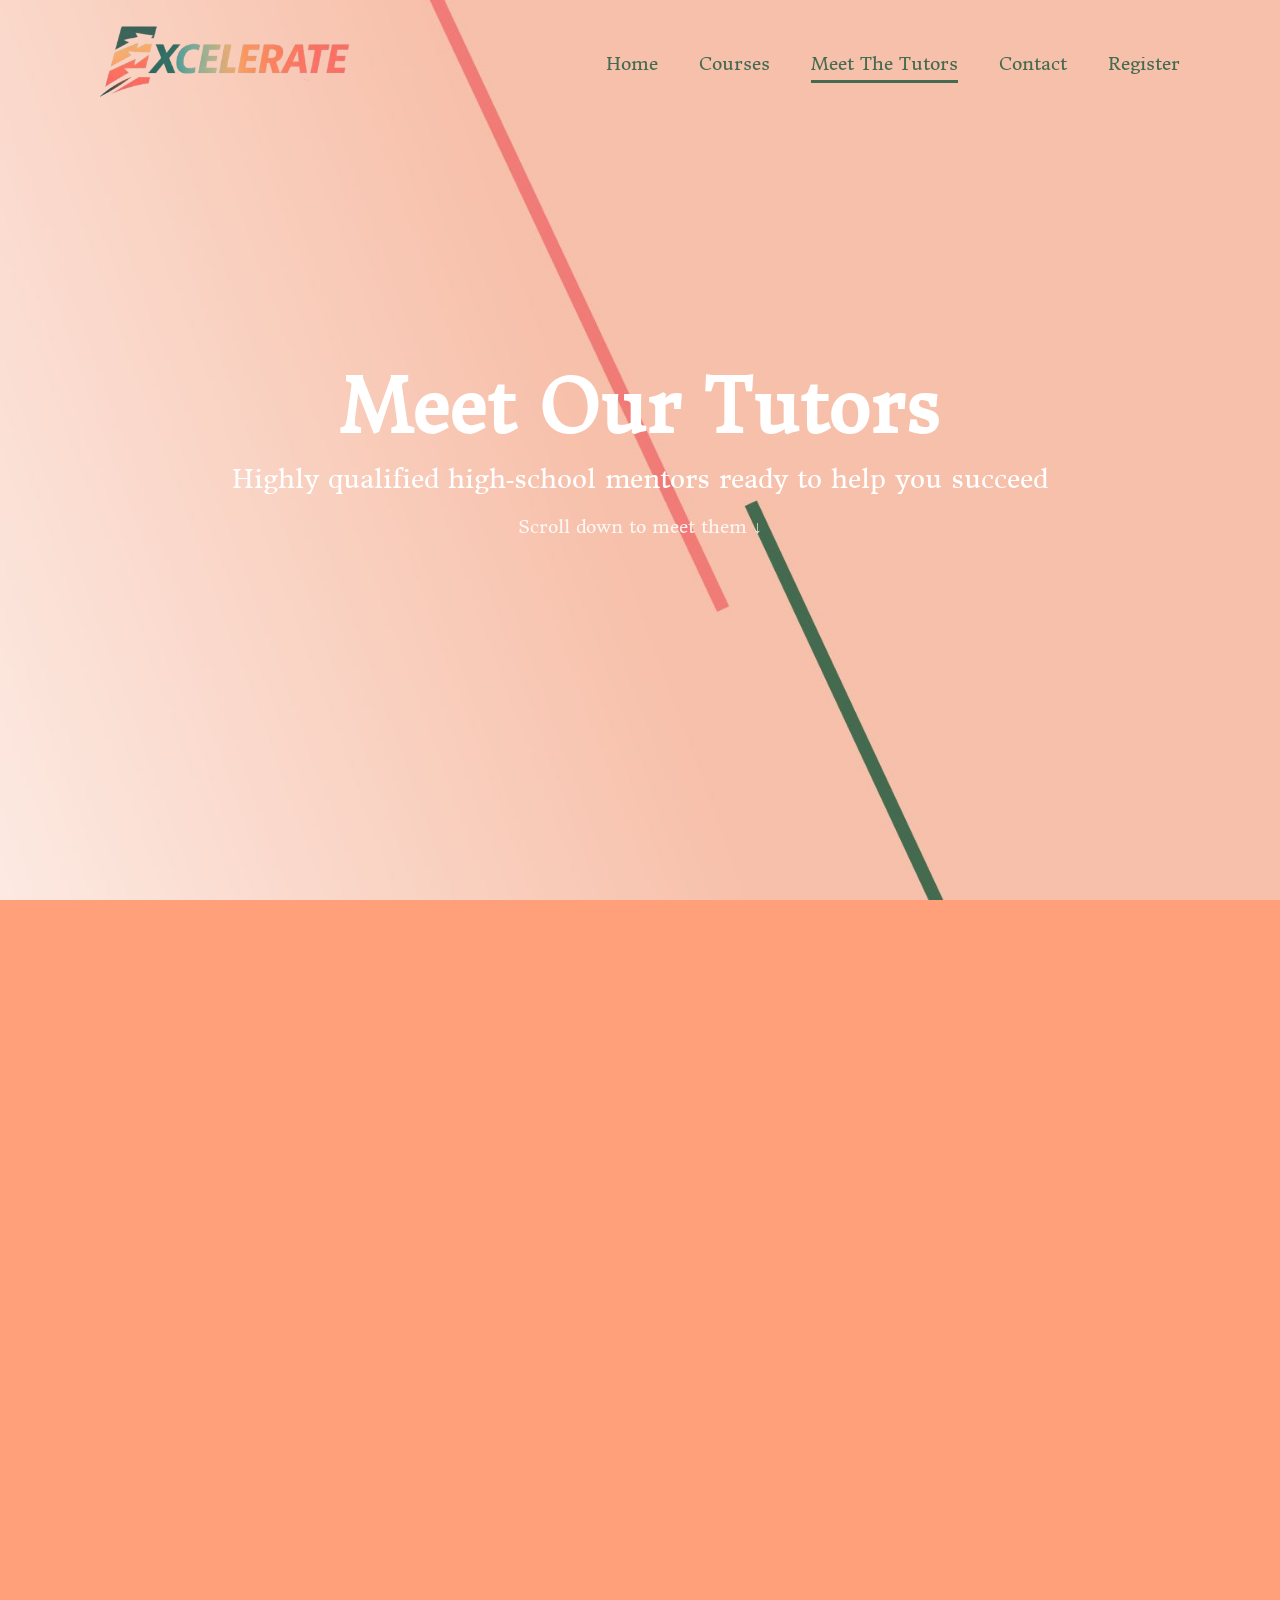
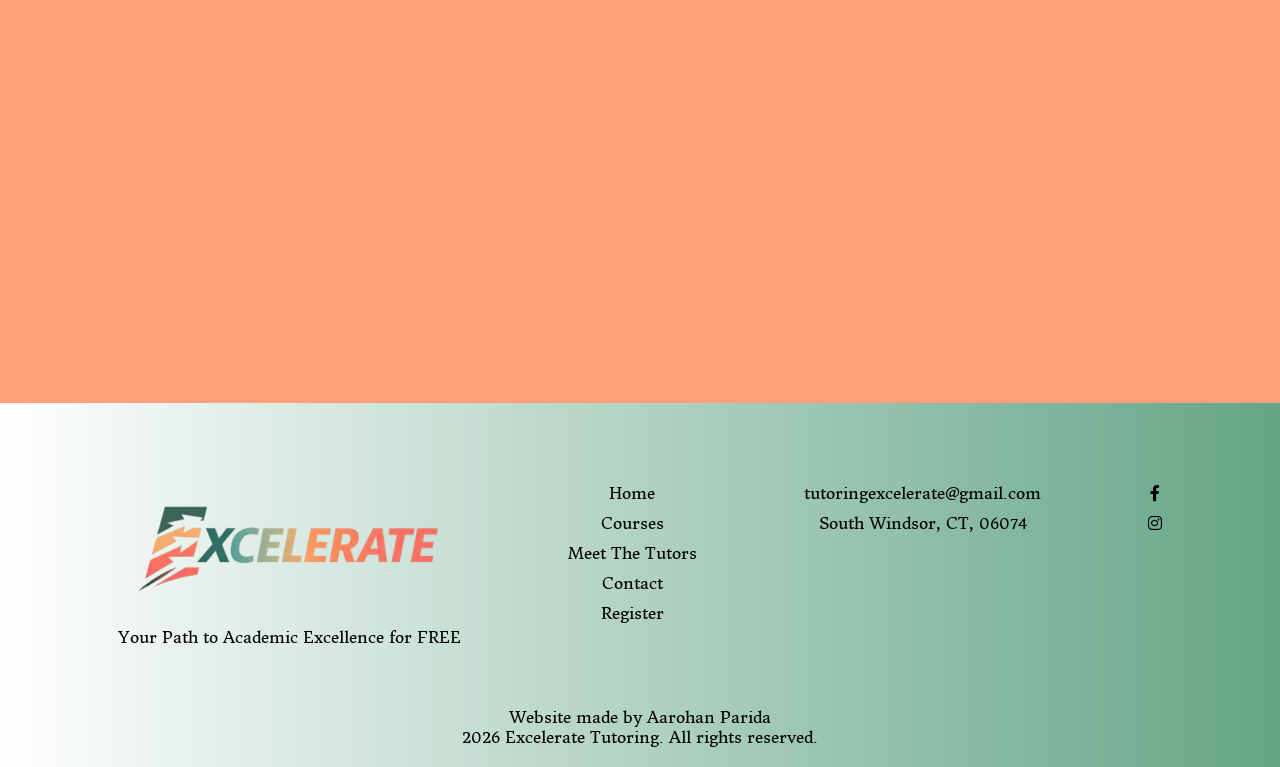
<file: tutors.html>
<!DOCTYPE html>
<html lang="en">
<head>
    <meta charset="UTF-8">
    <title>Meet The Tutors | Excelerate Tutoring</title>
    <meta name="viewport" content="width=device-width, initial-scale=1.0">

    <!-- global styles shared with other pages -->
    <link rel="stylesheet" href="home.css">
    <!-- page‑specific styles -->
    <link rel="stylesheet" href="tutors.css">

    <link rel="stylesheet" href="https://cdnjs.cloudflare.com/ajax/libs/font-awesome/5.15.3/css/all.min.css"/>
    <script src="https://code.jquery.com/jquery-3.7.1.min.js"></script>
</head>
<body>
    <!-- NAVBAR (copied from other pages) -->
    <nav class="navbar">
        <div class="max-width">
            <div class="logo"><a href="index.html"><img src="logo.png" alt="Excelerate Tutoring Logo"></a></div>
            <ul class="menu">
                <li><a href="index.html">Home</a></li>
                <li><a href="courses.html">Courses</a></li>
                <li class="active"><a href="tutors.html">Meet The Tutors</a></li>
                <li><a href="contact.html">Contact</a></li>
                <li><a href="register.html">Register</a></li>
            </ul>
        </div>
    </nav>

    <!-- HERO -->
    <section class="tutors-hero">
        <div class="overlay"></div>
        <div class="hero-content">
            <h1>Meet Our Tutors</h1>
            <p>Highly qualified high‑school mentors ready to help you succeed</p>
            <div class="scroll-hint">Scroll down to meet them ↓</div>
        </div>
    </section>

    <!-- TUTORS GRID -->
    <section class="tutors-section">
        <div class="max-width">

            <div class="tutors-grid">
                <!-- Tutors from the register page list -->
                <div class="tutor-card scroll-fade">
                    <div class="tutor-row">
                        <img class="tutor-photo" src="aarohan.jpg" alt="Aarohan Parida photo">
                        <div class="tutor-info">
                            <h3>Aarohan Parida</h3>
                            <p class="bio">I’m a freshman at South Windsor High School and a coding tutor certified in HTML, CSS, JavaScript, and Python 3. I’ve built websites for other organizations, giving me real-world experience helping students create their own projects. I also teach middle school competition math and have placed Top 50 statewide in MATHCOUNTS and Top 5 in the New England Math League. I specialize in building strong problem-solving skills and confidence in both math and programming.</p>
                        </div>
                    </div>
                </div>

                <div class="tutor-card scroll-fade">
                    <div class="tutor-row">
                        <img class="tutor-photo" src="david.png" alt="David Biju photo">
                        <div class="tutor-info">
                            <h3>David Biju</h3>
                            <p class="bio">Hello, my name is David. I am a Freshman at South Windsor High School. I will teach students the critical knowledge they need for Algebra 1, Geometry, and SBAC math preparation, as they serve as a fundamental base for the math classes further in high school. I also will teach Economics and Finance so children can have basic knowledge on the necessary aspects of financial decision making and resource management. Along with this I will also teach how to use AI responsibly and efficiently along with useful study methods that will be beneficial throughout life.</p>
                        </div>
                    </div>
                </div>

                <div class="tutor-card scroll-fade">
                    <div class="tutor-row">
                        <img class="tutor-photo" src="justin.JPG" alt="Justin Jin photo">
                        <div class="tutor-info">
                            <h3>Justin Jin</h3>
                            <p class="bio">Hi my name is Justin, I am a freshman in South Windsor High school I will be the tutor for the English literacy and writing section and also the algebra 1 and algebra 2 course teacher. I have taken classes up to algebra two and geometry and I will teach grades 6-8.</p>
                        </div>
                    </div>
                </div>

                <div class="tutor-card scroll-fade">
                    <div class="tutor-row">
                        <img class="tutor-photo" src="daniel.png" alt="Daniel Zhang photo">
                        <div class="tutor-info">
                            <h3>Daniel Zhang</h3>
                            <p class="bio">Hi my name is Daniel, I am a freshman in South Windsor High school I will be the tutor for the English literacy and writing section and also the algebra 1 and algebra 2 course teacher. I have taken classes up to algebra two and geometry and I will teach grades 6-8. Alongside with this I will teach students how to use AI correctly and effectively and how to use it for studying. I will also help student with any homework they receive and need assistance on.</p>
                        </div>
                    </div>
                </div>

                <div class="tutor-card scroll-fade">
                    <div class="tutor-row">
                        <img class="tutor-photo" src="nibha.png" alt="Nibha Bala Gowda photo">
                        <div class="tutor-info">
                            <h3>Nibha Bala Gowda</h3>
                            <p class="bio">Hi my name is Nibha Bala Gowda and I am a freshman in South Windsor High school. I have taken classes up to Algebra 2 so I will teach Pre Algebra and Algebra 1 as well as Science, History, and Language Arts. I will be teaching grades 1-8.</p>
                        </div>
                    </div>
                </div>

                <div class="tutor-card scroll-fade">
                    <div class="tutor-row">
                        <img class="tutor-photo" src="saanvi.jpeg" alt="Saanvi Nigam photo">
                        <div class="tutor-info">
                            <h3>Saanvi Nigam</h3>
                            <p class="bio">Hi, my name is Saanvi Nigam. In this program, I will tutor students in grades 1–8. I will be teaching Algebra 1, Pre-Algebra, Math 6, Math 3 & 4, and Math 1 & 2. I will also teach students how to use AI correctly and responsibly as a study tool. I can help with any homework students need assistance with. I have taken math courses through Algebra 2 and Geometry. I am patient, determined, and look forward to helping students build confidence and succeed in math.</p>
                        </div>
                    </div>
                </div>

                <div class="tutor-card scroll-fade">
                    <div class="tutor-row">
                        <img class="tutor-photo" src="nikolay.jpeg" alt="Nikolay Gakev photo">
                        <div class="tutor-info">
                            <h3>Nikolay Gakev</h3>
                            <p class="bio">I am highly qualified to tutor students in Math 5 and 7 and Algebra 1 due to my strong academic background and passion for mathematics. I am currently a 9th grade honors student taking Algebra 2 Honors, which places me two levels ahead in math after completing Algebra in 7th grade and Geometry Honors in 8th grade. I have maintained an A in all of my math classes and hold a 4.0 unweighted GPA while taking all honors courses. I am dedicated, patient, and committed to helping students build confidence and succeed in math.</p>
                        </div>
                    </div>
                </div>

                <div class="tutor-card scroll-fade">
                    <div class="tutor-row">
                        <img class="tutor-photo" src="kahinisri.png" alt="Kahinisri Dinesh Rajan Pavithra photo">
                        <div class="tutor-info">
                            <h3>Kahinisri Dinesh Rajan Pavithra</h3>
                            <p class="bio">Hello, my name is Kahi Dinesh, and I am a freshman at South Windsor High School. I am strong in both math and English and enjoy helping students learn in a clear and supportive way. I have completed math courses up to Algebra 2 and work with students in grades 5–7. I help tutor students in math and English, support them with studying and homework, and teach them how to use AI responsibly and effectively as a learning tool rather than a shortcut.</p>
                        </div>
                    </div>
                </div>

                <div class="tutor-card scroll-fade">
                    <div class="tutor-row">
                        <img class="tutor-photo" src="aarshabh.png" alt="Aarshabh Pattanayak photo">
                        <div class="tutor-info">
                            <h3>Aarshabh Pattanayak</h3>
                            <p class="bio">Hi my name is Aarshabh Pattanayak and I am a freshman at the South Windsor High School. I can tutor math, modern world history, and science. I also will teach how to correctly use AI and how to study with it. I can teach all math courses up until Algebra two and Geometry. I also have critical skills and knowledge on history and science. I tutor grades 6-8.</p>
                        </div>
                    </div>
                </div>

                <div class="tutor-card scroll-fade">
                    <div class="tutor-row">
                        <img class="tutor-photo" src="shaunak.png" alt="Shaunak Tamhane photo">
                        <div class="tutor-info">
                            <h3>Shaunak Tamhane</h3>
                            <p class="bio">Hey guys! My name is Shaunak Tamhane and I am freshmen at SWHS. I have taken math classes up to Algebra 2 Honors and Geometry. I am here as a tutor for grades 6-8.  I also will teach how to correctly use AI and how to study with it. However, my hobbies reside in sports, video games, reading, music, and watching TV.</p>
                        </div>
                    </div>
                </div>

                <div class="tutor-card scroll-fade">
                    <div class="tutor-row">
                        <img class="tutor-photo" src="varshini.png" alt="Varshini Abirami Bhaskar photo">
                        <div class="tutor-info">
                            <h3>Varshini Abirami Bhaskar</h3>
                            <p class="bio">Hi I'm Varshini AB, I am a freshman in South Windsor High school and I will be the tutor for Art (for social studies or other classes), the algebra 1 and algebra 2 course as well as for science. I have taken classes up to honors algebra 2 and physical science honors and have multiple experience with artwork and creative thinking.  I also will teach how to correctly use AI and how to study with it, as well as helping students with any additional homework they receive.  I will be teaching grades 6-8.</p>
                        </div>
                    </div>
                </div>

                <div class="tutor-card scroll-fade">
                    <div class="tutor-row">
                        <img class="tutor-photo" src="pratyaksha.png" alt="Pratyaksha Yadav photo">
                        <div class="tutor-info">
                            <h3>Pratyaksha Yadav</h3>
                            <p class="bio">Hi, I’m Pratyaksha Y, a freshman at South Windsor High School. I will be a tutor for algebra 1, 2, and geometry. I can also tutor science. I have taken classes up to geometry. I will be teaching grades 6-8 and I can help students with their homework. Also, I will be teaching kids how to properly use AI and other tools to help them study.</p>
                        </div>
                    </div>
                </div>

                <div class="tutor-card scroll-fade">
                    <div class="tutor-row">
                        <img class="tutor-photo" src="sameeksha.png" alt="Sameeksha Sajjana photo">
                        <div class="tutor-info">
                            <h3>Sameeksha Sajjana</h3>
                            <p class="bio">My name is Sameeksha Sajjana and I’m a freshman in High School. I have taken classes up to Algebra 2 and will teach Pre Algebra and Algebra 1 along with Science, History, and Language Arts. I will be teaching these subjects from grades 1-8. I will additionally help students work on and understand their homework as well as teach them how to use AI correctly and efficiently to help use as a study tool in the future.</p>
                        </div>
                    </div>
                </div>

                <div class="tutor-card scroll-fade">
                    <div class="tutor-row">
                        <img class="tutor-photo" src="eshika.png" alt="Eshika Hanumanthkar photo">
                        <div class="tutor-info">
                            <h3>Eshika Hanumanthkar</h3>
                            <p class="bio">Hello, my name is Eshika Hanumanthkar! I am a freshman at South Windsor High School and I will be your tutor for math 4, math 6,will help you for the sbac reading portion, and I will help you how to strengthen your writing. I have taken these math classes and know how taking the sbac is like so I can help you pass and understand the subjects like I did! Also, I’ve taking reading classes and math classes that have helped me so much. Using these skills, I can also assist you on any homework or assignments you need help on!</p>
                        </div>
                    </div>
                </div>

                <div class="tutor-card scroll-fade">
                    <div class="tutor-row">
                        <img class="tutor-photo" src="arnav.png" alt="Arnav Malpure photo">
                        <div class="tutor-info">
                            <h3>Arnav Malpure</h3>
                            <p class="bio">Hi my name is Arnav. I am a freshman at South Windsor High School. I will serve as a math tutor, covering subjects including (but not limited to) Pre-Algebra, Algebra I, Geometry, and Algebra II. I have taken classes up to Algebra II. I also tutor social studies as well. I also will teach how to correctly use AI and how to study with it. I have critical skills in math and the intellectual ability for both math and social study related topics. I tutor grades 1-8.</p>
                        </div>
                    </div>
                </div>

                <div class="tutor-card scroll-fade">
                    <div class="tutor-row">
                        <img class="tutor-photo" src="corinne.png" alt="Corinne Rich photo">
                        <div class="tutor-info">
                            <h3>Corinne Rich</h3>
                            <p class="bio">Hi I'm Corinne Rich, I am a freshman in South Windsor High School and I will be the tutor for English and Social Studies. I have many experiences with creative thinking, critical thinking, and writing. I will help students with their writing and grammar, and help with any homework they recieve. I will be teaching grades 6-8.</p>
                        </div>
                    </div>
                </div>

                <div class="tutor-card scroll-fade">
                    <div class="tutor-row">
                        <img class="tutor-photo" src="suri.png" alt="Suri Nguyen photo">
                        <div class="tutor-info">
                            <h3>Suri Nguyen</h3>
                            <p class="bio">Hi, my name is Suri, and I’m a freshman at South Windsor High School. I will be tutoring students in SBAC reading preparation, Math 3, and Math 4. I can also provide extra support with any homework or classwork a student may be struggling with, helping them better understand the material and build confidence in their skills.</p>
                        </div>
                    </div>
                </div>

                <div class="tutor-card scroll-fade">
                    <div class="tutor-row">
                        <img class="tutor-photo" src="olivia.png" alt="Olivia Dziadul photo">
                        <div class="tutor-info">
                            <h3>Olivia Dziadul</h3>
                            <p class="bio">Hi my name is Olivia, and I’m a freshman at SWHS. I’ll be tutoring in SBAC Prep Reading, and helping with homework, AI, and Study Methods. Additionally, I can help to organize notes, teach you how to use planners, how keep track of homework, and help you find the study strategies that work best for you.</p>
                        </div>
                    </div>
                </div>

                <div class="tutor-card scroll-fade">
                    <div class="tutor-row">
                        <img class="tutor-photo" src="armaan.png" alt="Armaan Qureshi photo">
                        <div class="tutor-info">
                            <h3>Armaan Qureshi</h3>
                            <p class="bio">Hi, my name is Armaan! I am a student at South Windsor High School, and I will be your tutor for middle school Math and Science (Grades 6-8). I have successfully completed Algebra 1 and am currently excelling in Honors Geometry and Honors Algebra 2. In Science, I have completed Honors Physical Science and have been recommended for AP Bio. I will use fun examples to teach the students and break down tough concepts into easy ideas to understand</p>
                        </div>
                    </div>
                </div>

                <div class="tutor-card scroll-fade">
                    <div class="tutor-row">
                        <img class="tutor-photo" src="cooper.png" alt="Cooper Sweeney photo">
                        <div class="tutor-info">
                            <h3>Cooper Sweeney</h3>
                            <p class="bio">Hi, My name is Cooper and I am a freshman at south windsor high school. I will be the tutor for basics of writing, extemporaneous speaking, and math 1 and 2. I will also be helping with homework when needed, and assignments. I will also be teaching the best ways to use AI for research and studying.</p>
                        </div>
                    </div>
                </div>

                <div class="tutor-card scroll-fade">
                    <div class="tutor-row">
                        <img class="tutor-photo" src="jai.png" alt="Jai Gundapwar photo">
                        <div class="tutor-info">
                            <h3>Jai Gundapwar</h3>
                            <p class="bio">I am Jai Gundapwar and my specialties are math and social studies. I love math, history and I’m passionate about what I do. I love studying and learning new things about math. I have taken math classes all the way up till Algebra 2 and have skills in Geometry. I have taken all courses of history up until Modern World History. I I also will teach how to correctly use AI and how to study with it. will tutor grades 1-8.</p>
                        </div>
                    </div>
                </div>

                <div class="tutor-card scroll-fade">
                    <div class="tutor-row">
                        <img class="tutor-photo" src="brady.JPG" alt="Brady Xu photo">
                        <div class="tutor-info">
                            <h3>Brady Xu</h3>
                            <p class="bio">Hello, my name is Brady Xu. I am a freshman in SWHS, and I want to help students bolster their intellectual abilities and critical thinking skills. I mainly help with math, as that is my strong suit. I had taken math courses such as Geo, Alg 1, Alg 2, and other out of school classes such as Art of Problem Solving. However, that does not mean I can only do math. If there is any student struggling with any other subjects like History or Science I am glad to help them boost their knowledge and guide them through their homework or anything else. My goal is to create a learning environment that is both helpful and fun, where students walk out confident and knowledgeable.</p>
                        </div>
                    </div>
                </div>
            </div>
        </div>
    </section>

    <!-- FOOTER (same as other pages) -->
    <div class="footer">
        <div class="row">
            <div class="col">
                <ul>
                    <li>
                        <div class="logo">
                            <a href="index.html"><img src="logo.png" alt="Excelerate Tutoring Logo"></a>
                        </div>
                    </li>
                    <li>
                        <p>Your Path to Academic Excellence for FREE</p>
                    </li>
                </ul>
            </div>
            <div class="col">
                <ul>
                    <li><a href="index.html">Home</a></li>
                    <li><a href="courses.html">Courses</a></li>
                    <li><a href="tutors.html">Meet The Tutors</a></li>
                    <li><a href="contact.html">Contact</a></li>
                    <li><a href="register.html">Register</a></li>
            </div>
            <div class="col">
                <ul>
                    <li>tutoringexcelerate@gmail.com</li>
                    <li>South Windsor, CT, 06074</li>
                </ul>
            </div>
            <div class="col">
                <ul>
                    <li><a href="https://www.facebook.com/profile.php?id=61587083892737"><i class="fab fa-facebook-f"></i></a></li>
                    <li><a href="https://www.instagram.com/exceleratetutoring"><i class="fab fa-instagram"></i></a></li>
                </ul>
            </div>
        </div>
        <p>Website made by Aarohan Parida</p>
        <p>2026 Excelerate Tutoring. All rights reserved.</p>
    </div>

    <script src="tutors.js"></script>
</body>
</html>
</file>
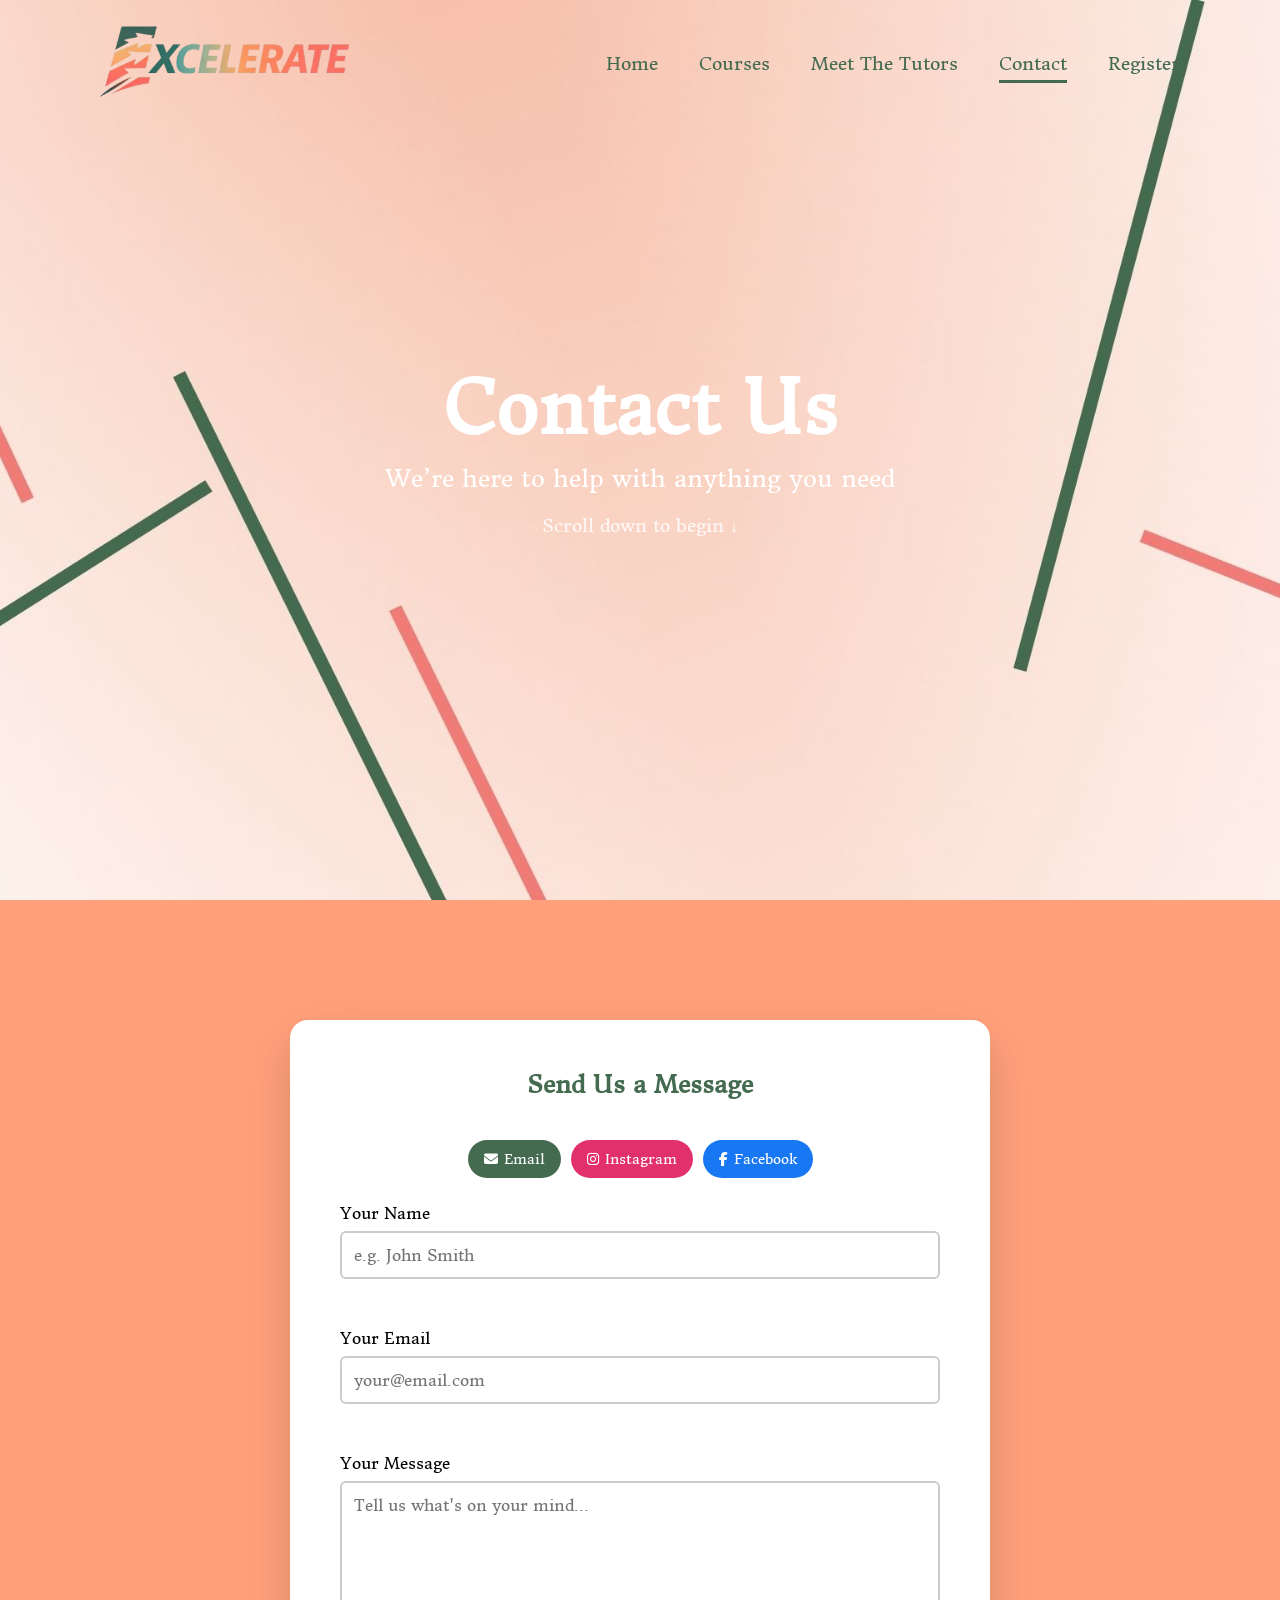
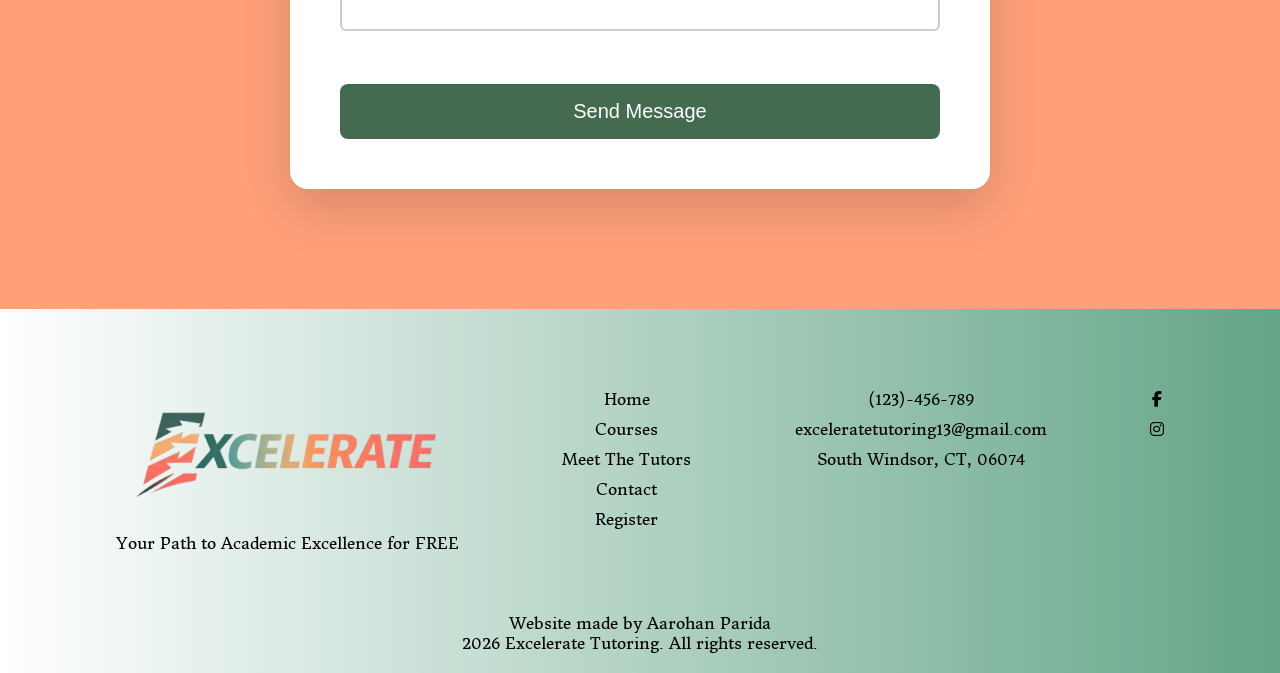
<file: Accelerate Tutoring/contact.html>
<!DOCTYPE html>
<html lang="en">
<head>
    <meta charset="UTF-8">
    <title>Contact | Excelerate Tutoring</title>
    <meta name="viewport" content="width=device-width, initial-scale=1.0">

    <link rel="stylesheet" href="home.css">
    <link rel="stylesheet" href="contact.css">
    <link rel="stylesheet" href="https://cdnjs.cloudflare.com/ajax/libs/font-awesome/6.5.0/css/all.min.css">
    <script src="https://code.jquery.com/jquery-3.7.1.min.js"></script>
</head>

<body>

<!-- NAVBAR (EXACT HOMEPAGE VERSION) -->
<nav class="navbar">
    <div class="max-width">
        <div class="logo">
            <a href="index.html"><img src="logo.png" alt="Excelerate Tutoring Logo"></a>
        </div>
        <ul class="menu">
            <li><a href="index.html">Home</a></li>
            <li><a href="courses.html">Courses</a></li>
            <li><a href="tutors.html">Meet The Tutors</a></li>
            <li class="active"><a href="contact.html">Contact</a></li>
            <li><a href="register.html">Register</a></li>
        </ul>
    </div>
</nav>

<!-- HERO -->
<section class="contact-hero">
    <div class="overlay"></div>
    <div class="hero-content">
        <h1>Contact Us</h1>
        <p>We’re here to help with anything you need</p>
        <div class="scroll-hint">Scroll down to begin ↓</div>
    </div>
</section>

<!-- CONTACT FORM -->
<section class="contact-section">
    <div class="form-card">
        <h2>Send Us a Message</h2>

        <div class="quick-contact">
            <a href="mailto:exceleratetutoring13@gmail.com" class="qc-btn email">
                <i class="fas fa-envelope"></i> Email
            </a>
            <a href="https://www.instagram.com/exceleratetutoring" target="_blank" class="qc-btn instagram">
                <i class="fab fa-instagram"></i> Instagram
            </a>
            <a href="https://www.facebook.com/profile.php?id=61587083892737" target="_blank" class="qc-btn facebook">
                <i class="fab fa-facebook-f"></i> Facebook
            </a>
        </div>

        <form id="contactForm" action="https://api.web3forms.com/submit" method="POST" novalidate>
            <input type="hidden" name="access_key" value="08608db3-9cfb-42b7-af5b-f369803334d9">

            <div class="field">
                <label for="contactName">Your Name</label>
                <input type="text" id="contactName" name="name" placeholder="e.g. John Smith" required>
                <p class="error" id="nameError" aria-live="polite"></p>
            </div>

            <div class="field">
                <label for="contactEmail">Your Email</label>
                <input type="email" id="contactEmail" name="email" placeholder="your@email.com" required>
                <p class="error" id="emailError" aria-live="polite"></p>
            </div>

            <div class="field">
                <label for="contactMessage">Your Message</label>
                <textarea id="contactMessage" name="message" placeholder="Tell us what's on your mind..." required></textarea>
                <p class="error" id="messageError" aria-live="polite"></p>
            </div>

            <button type="submit" class="submit-btn" id="submitBtn">Send Message</button>
        </form>
    </div>
</section>

<!-- POPUP -->
<div id="contact-popup" class="popup">
    <div class="popup-content">
        <span id="popup-close">&times;</span>
        <p>Your message has been sent! We’ll get back to you soon.</p>
    </div>
</div>

<!-- FOOTER -->
<div class="footer">
    <div class="row">
        <div class="col">
            <ul>
                <li>
                    <div class="logo">
                        <a href="index.html"><img src="logo.png" alt="Excelerate Tutoring Logo"></a>
                    </div>
                </li>
                <li>
                    <p>Your Path to Academic Excellence for FREE</p>
                </li>
            </ul>
        </div>

        <div class="col">
            <ul>
                <li><a href="index.html">Home</a></li>
                <li><a href="courses.html">Courses</a></li>
                <li><a href="tutors.html">Meet The Tutors</a></li>
                <li><a href="contact.html">Contact</a></li>
                <li><a href="register.html">Register</a></li>
            </ul>
        </div>

        <div class="col">
            <ul>
                <li>(123)-456-789</li>
                <li>exceleratetutoring13@gmail.com</li>
                <li>South Windsor, CT, 06074</li>
            </ul>
        </div>

        <div class="col">
            <ul>
                <li><a href="https://www.facebook.com/profile.php?id=61587083892737"><i class="fab fa-facebook-f"></i></a></li>
                <li><a href="https://www.instagram.com/exceleratetutoring"><i class="fab fa-instagram"></i></a></li>
            </ul>
        </div>
    </div>

    <p>Website made by Aarohan Parida</p>
    <p>2026 Excelerate Tutoring. All rights reserved.</p>
</div>

<script src="contact.js"></script>
</body>
</html>
</file>
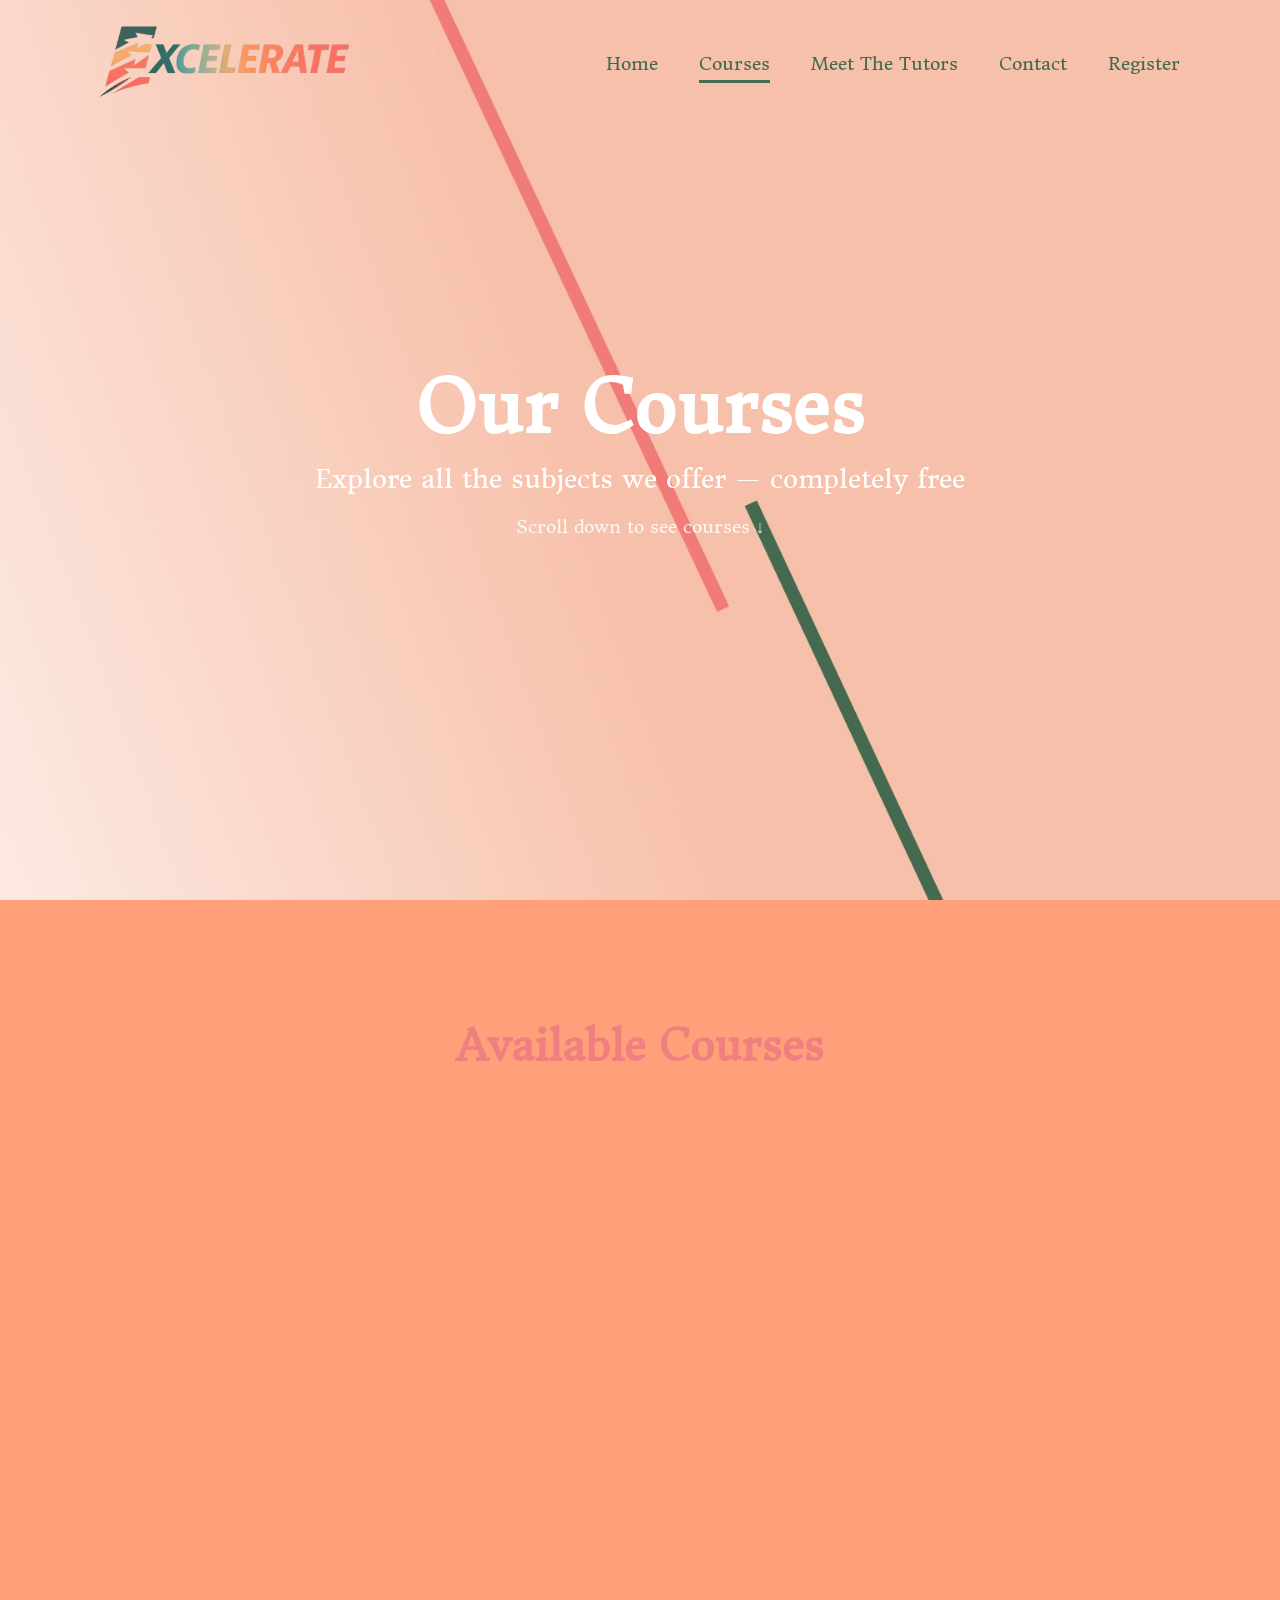
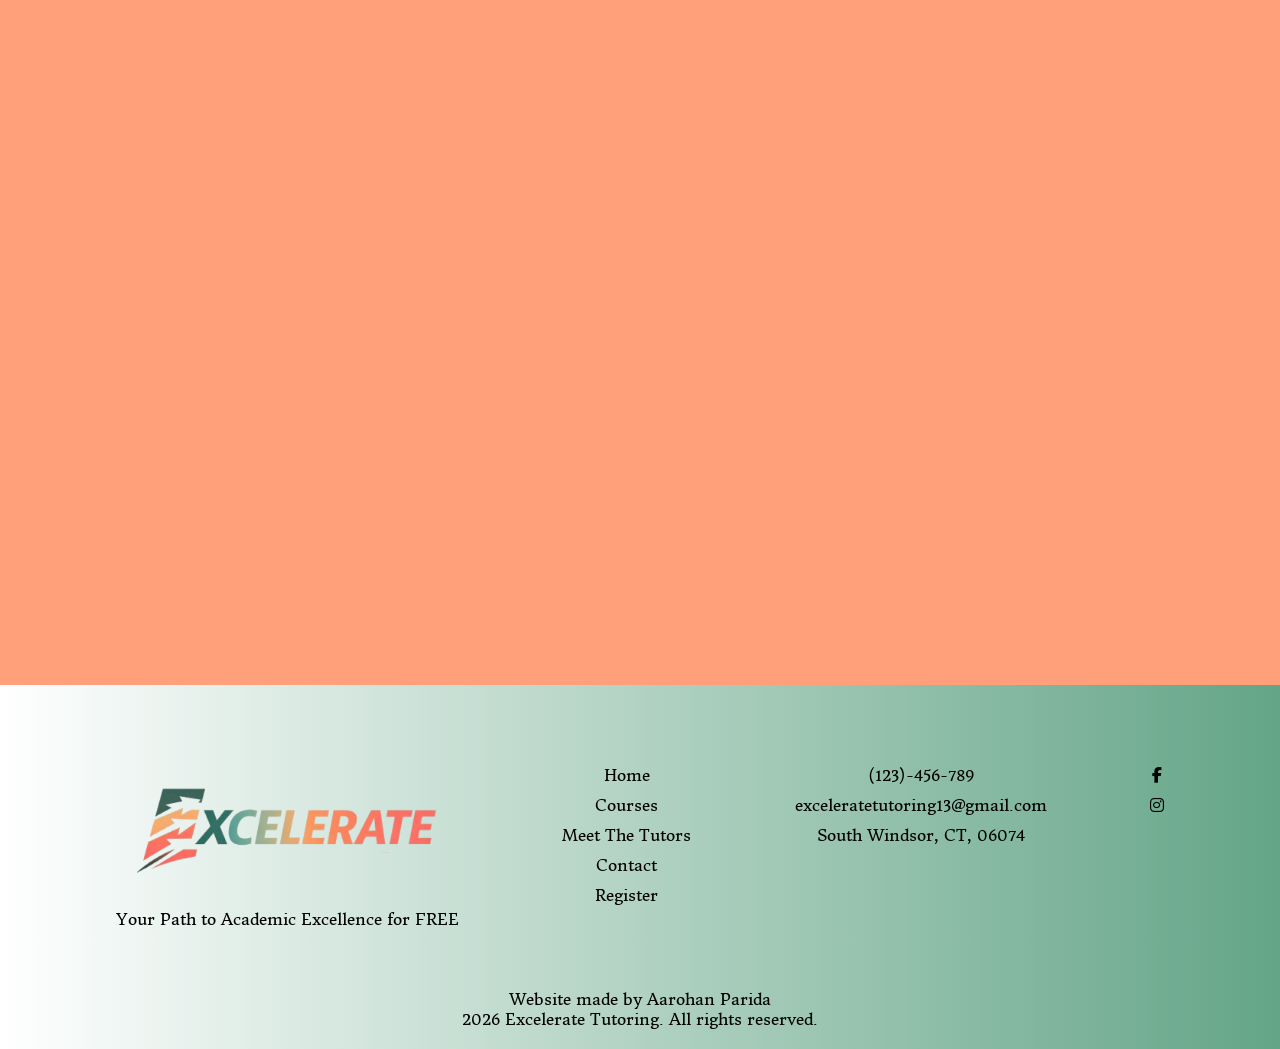
<file: Accelerate Tutoring/courses.html>
<!DOCTYPE html>
<html lang="en">
<head>
    <meta charset="UTF-8">
    <title>Courses | Excelerate Tutoring</title>
    <meta name="viewport" content="width=device-width, initial-scale=1.0">

    <!-- Existing global styles -->
    <link rel="stylesheet" href="home.css">

    <!-- Page‑specific styles -->
    <link rel="stylesheet" href="courses.css">

    <link rel="stylesheet" href="https://cdnjs.cloudflare.com/ajax/libs/font-awesome/6.5.0/css/all.min.css">
    <script src="https://code.jquery.com/jquery-3.7.1.min.js"></script>
</head>

<body>

<!-- NAVBAR (same as home page) -->
<nav class="navbar">
    <div class="max-width">
        <div class="logo">
            <a href="index.html"><img src="logo.png" alt="Excelerate Tutoring Logo"></a>
        </div>
        <ul class="menu">
            <li><a href="index.html">Home</a></li>
            <li class="active"><a href="courses.html">Courses</a></li>
            <li><a href="tutors.html">Meet The Tutors</a></li>
            <li><a href="contact.html">Contact</a></li>
            <li><a href="register.html">Register</a></li>
        </ul>
    </div>
</nav>

<!-- FULLSCREEN HERO -->
<section class="courses-hero">
    <div class="overlay"></div>
    <div class="hero-content">
        <h1>Our Courses</h1>
        <p>Explore all the subjects we offer — completely free</p>
        <div class="scroll-hint">Scroll down to see courses ↓</div>
    </div>
</section>

<!-- COURSE GRID -->
<section class="courses-section">
    <div class="max-width">
        <h2 class="section-title">Available Courses</h2>

        <div class="courses-grid">

            <div class="course-card scroll-fade">
                <p>Math 1</p>
                <div class="course-details">
                    First-grade math fundamentals including number recognition, simple addition, and basic concepts.
                </div>
            </div>

            <div class="course-card scroll-fade">
                <p>Math 2</p>
                <div class="course-details">
                    Second-grade math including addition, subtraction, place value, and word problems.
                </div>
            </div>

            <div class="course-card scroll-fade">
                <p>Math 3</p>
                <div class="course-details">
                    Third-grade math with multiplication basics, division introduction, and measurement skills.
                </div>
            </div>

            <div class="course-card scroll-fade">
                <p>Math 4</p>
                <div class="course-details">
                    Fourth-grade math including multi-digit multiplication, long division, and fractions.
                </div>
            </div>

            <div class="course-card scroll-fade">
                <p>Math 5</p>
                <div class="course-details">
                    Fifth-grade math with decimal operations, fraction work, and introduction to algebraic thinking.
                </div>
            </div>

            <div class="course-card scroll-fade">
                <p>Math 6</p>
                <div class="course-details">
                    Sixth-grade math covering ratios, percentages, basic statistics, and coordinate planes.
                </div>
            </div>

            <div class="course-card scroll-fade">
                <p>Math 7</p>
                <div class="course-details">
                    Seventh-grade math covering ratios, proportions, equations, and pre-algebraic concepts.
                </div>
            </div>

            <div class="course-card scroll-fade">
                <p>Pre‑Algebra</p>
                <div class="course-details">
                    Build foundational math skills including integers, fractions, and basic equations.
                </div>
            </div>

            <div class="course-card scroll-fade">
                <p>Algebra 1</p>
                <div class="course-details">
                    Learn equations, functions, and algebraic problem-solving techniques for success in advanced math.
                </div>
            </div>

            <div class="course-card scroll-fade">
                <p>Geometry</p>
                <div class="course-details">
                    Master shapes, proofs, angles, and spatial reasoning with hands-on problem-solving.
                </div>
            </div>

            <div class="course-card scroll-fade">
                <p>Competition Math (Grades 6–8)</p>
                <div class="course-details">
                    Advanced math problem-solving for students interested in math competitions and challenges.
                </div>
            </div>

            <div class="course-card scroll-fade">
                <p>Extemporaneous Speech</p>
                <div class="course-details">
                    Develop public speaking skills and the ability to speak confidently on any topic with minimal preparation.
                </div>
            </div>

            <div class="course-card scroll-fade">
                <p>Economics & Finance</p>
                <div class="course-details">
                    Understand basic financial concepts, economic principles, and real-world money management.
                </div>
            </div>

            <div class="course-card scroll-fade">
                <p>Basics of Writing</p>
                <div class="course-details">
                    Improve essay structure, grammar, and writing fundamentals for clear communication.
                </div>
            </div>

            <div class="course-card scroll-fade">
                <p>SBAC Math</p>
                <div class="course-details">
                    Test preparation and strategies for standardized math assessments to boost confidence.
                </div>
            </div>

            <div class="course-card scroll-fade">
                <p>SBAC Reading</p>
                <div class="course-details">
                    Test preparation focusing on reading comprehension and test-taking strategies.
                </div>
            </div>

            <div class="course-card scroll-fade">
                <p>How to Use AI Safely</p>
                <div class="course-details">
                    Learn responsible AI usage, benefits, and safety considerations for the digital age.
                </div>
            </div>

            <div class="course-card scroll-fade">
                <p>Study Methods</p>
                <div class="course-details">
                    Develop effective studying techniques, time management, and note-taking strategies.
                </div>
            </div>

            <div class="course-card scroll-fade">
                <p>Web Design 1</p>
                <div class="course-details">
                    Introduction to HTML, CSS, and web design fundamentals for building beautiful websites.
                </div>
            </div>

            <div class="course-card scroll-fade">
                <p>Web Design 2</p>
                <div class="course-details">
                    Advanced web design with JavaScript, responsive layouts, and interactive features.
                </div>
            </div>

            <div class="course-card scroll-fade">
                <p>Python Intro Basics</p>
                <div class="course-details">
                    Learn Python programming fundamentals including variables, loops, and basic functions.
                </div>
            </div>

            <div class="course-card scroll-fade">
                <p>Homework Help</p>
                <div class="course-details">
                    Get personalized assistance with your current schoolwork and homework assignments.
                </div>
            </div>

        </div>
    </div>
</section>

<!-- FOOTER (same as home page) -->
<div class="footer">
    <div class="row">
        <div class="col">
            <ul>
                <li>
                    <div class="logo">
                        <a href="index.html"><img src="logo.png" alt="Excelerate Tutoring Logo"></a>
                    </div>
                </li>
                <li>
                    <p>Your Path to Academic Excellence for FREE</p>
                </li>
            </ul>
        </div>

        <div class="col">
            <ul>
                <li><a href="index.html">Home</a></li>
                <li><a href="courses.html">Courses</a></li>
                <li><a href="tutors.html">Meet The Tutors</a></li>
                <li><a href="contact.html">Contact</a></li>
                <li><a href="register.html">Register</a></li>
            </ul>
        </div>

        <div class="col">
            <ul>
                <li>(123)-456-789</li>
                <li>exceleratetutoring13@gmail.com</li>
                <li>South Windsor, CT, 06074</li>
            </ul>
        </div>

        <div class="col">
            <ul>
                <li><a href="https://www.facebook.com/profile.php?id=61587083892737"><i class="fab fa-facebook-f"></i></a></li>
                <li><a href="https://www.instagram.com/exceleratetutoring"><i class="fab fa-instagram"></i></a></li>
            </ul>
        </div>
    </div>

    <p>Website made by Aarohan Parida</p>
    <p>2026 Excelerate Tutoring. All rights reserved.</p>
</div>

<script src="courses.js"></script>
</body>
</html>
</file>
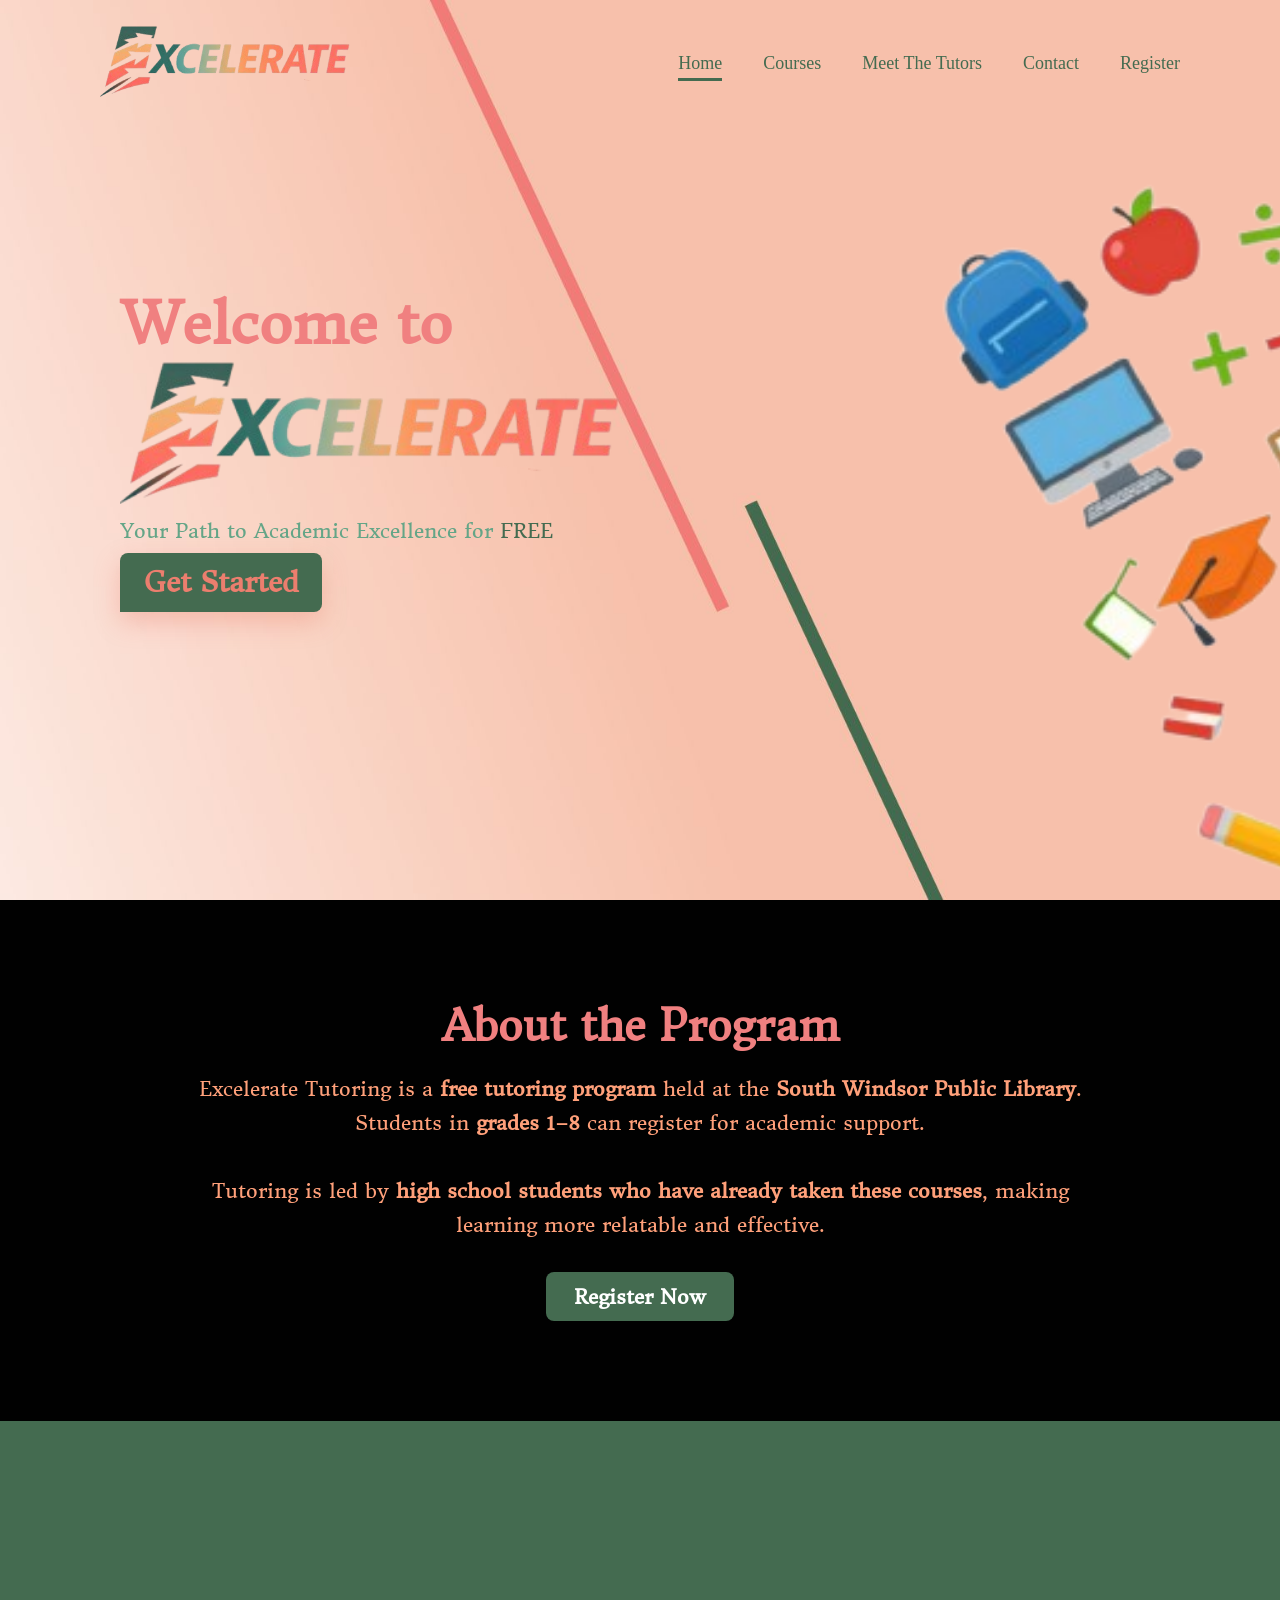
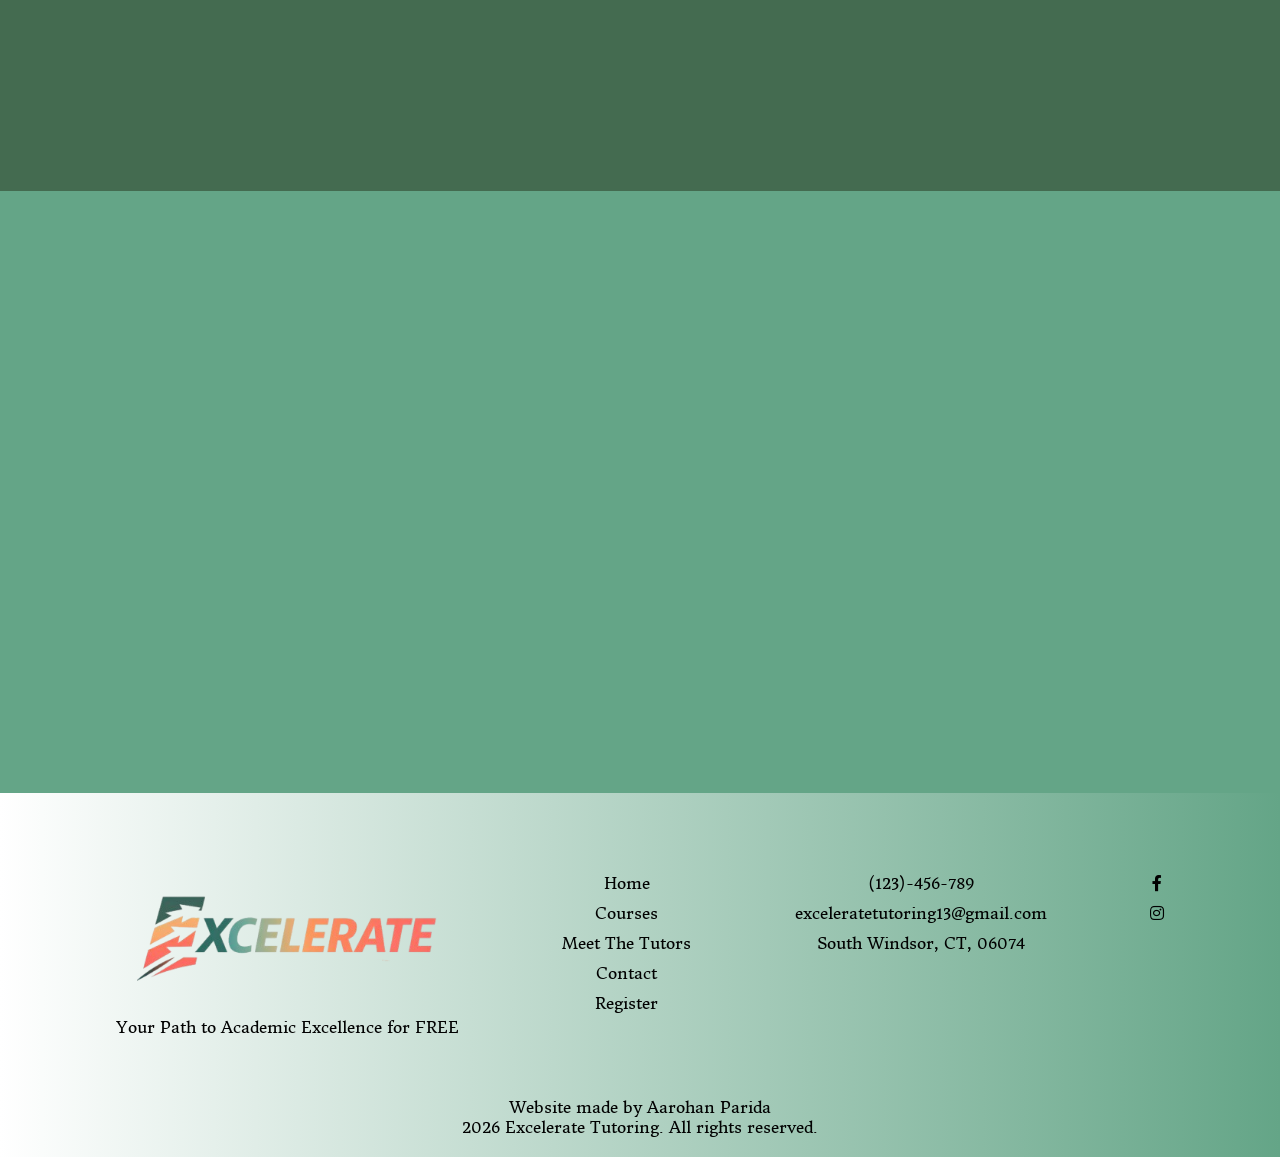
<file: Accelerate Tutoring/home.html>
<!DOCTYPE html>
<html lang="en">
    <head>
        <meta charset="UTF-8">
        <meta name="viewport" content="width=device-width, initial-scale=1.0">
        <title>Excelerate Tutoring</title>
        <link rel="stylesheet" href="home.css">
        <link rel="stylesheet" href="https://cdnjs.cloudflare.com/ajax/libs/font-awesome/5.15.3/css/all.min.css"/>
        <script src="https://code.jquery.com/jquery-3.7.1.min.js"></script>
        
    </head>
    <body>
        <nav class="navbar">
            <div class="max-width">
                <div class="logo"><a href="home.html"><img src="logo.png" alt="Excelerate Tutoring Logo"></a></div>
                <ul class="menu">
                    <li class="active"><a href="home.html">Home</a></li>
                    <li><a href="courses.html">Courses</a></li>
                    <li><a href="tutors.html">Meet The Tutors</a></li>
                    <li><a href="contact.html">Contact</a></li>
                    <li><a href="register.html">Register</a></li>
                </ul>
            </div>
        </nav>

        <section class="home" id="home">
            <div class="max-width">
                <div class="home-content">
                    <div class="text-1">Welcome to</div>
                    <div class="text-2">
                        <img src="logo.png" alt="Accelerate Tutoring Logo" class="logo-2">
                    </div>
                    <div class="text-3">
                        Your Path to Academic Excellence for <span>FREE</span>
                    </div>
                    <a href="register.html">Get Started</a>
                </div>
            </div>
            <img src="graphic.png" alt="Tutoring illustration" class="graphic">
        </section>
        <section class="about" id="about">
            <div class="max-width">
                <div class="about-content fade-up">
                    <h2 class="text-1">About the Program</h2>
                    <p>
                        Excelerate Tutoring is a <strong>free tutoring program</strong> held at the
                        <strong>South Windsor Public Library</strong>. Students in
                        <strong>grades 1–8</strong> can register for academic support.
                        <br><br>
                        Tutoring is led by <strong>high school students who have already taken
                        these courses</strong>, making learning more relatable and effective.
                    </p>
                    <a href="register.html" class="btn">Register Now</a>
                </div>
            </div>
        </section>
        <section class="stats" id="stats">
            <div class="max-width">
                <div class="stats-content">
                    <div class="stat">
                        <div class="number">20</div>
                        <div class="label">Tutors</div>
                    </div>
                    <div class="stat">
                        <div class="number">20</div>
                        <div class="label">Courses</div>
                    </div>
                    <div class="stat">
                        <div class="number">100%</div>
                        <div class="label">Satisfaction</div>
                    </div>
                </div>
            </div>
        </section>
        <section class="contact-cta" id="contact-cta">
            <div class="max-width">
                <div class="contact-content scroll-fade-up">
                    <h2>Still not convinced?</h2>
                    <p>Contact us with any questions or concerns!</p>
                    <a href="contact.html" class="contact-btn">Contact Us</a>
                </div>
            </div>
        </section>
        <script src="home.js"></script>
        <div class="footer">
            <div class="row">
                <div class="col">
                    <ul>
                        <li>
                            <div class="logo">
                                <a href="home.html"><img src="logo.png" alt="Accelerate Tutoring Logo"></a>
                            </div>
                        </li>
                        <li>
                            <p>Your Path to Academic Excellence for FREE</p>
                        </li>
                    </ul>
                </div>
                <div class="col">
                    <ul>
                        <li><a href="home.html">Home</a></li>
                        <li><a href="courses.html">Courses</a></li>
                        <li><a href="tutors.html">Meet The Tutors</a></li>
                        <li><a href="contact.html">Contact</a></li>
                        <li><a href="register.html">Register</a></li>
                </div>
                <div class="col">
                    <ul>
                        <li>(123)-456-789</li>
                        <li>exceleratetutoring13@gmail.com</li>
                        <li>South Windsor, CT, 06074</li>
                    </ul>
                </div>
                <div class="col">
                    <ul>
                        <li><a href="https://www.facebook.com/profile.php?id=61587083892737"><i class="fab fa-facebook-f"></i></a></li>
                        <li><a href="https://www.instagram.com/exceleratetutoring"><i class="fab fa-instagram"></i></a></li>
                    </ul>
                </div>
            </div>
            <p>Website made by Aarohan Parida</p>
            <p>2026 Excelerate Tutoring. All rights reserved.</p>
        </div>
            
    </body>
</html>
</file>
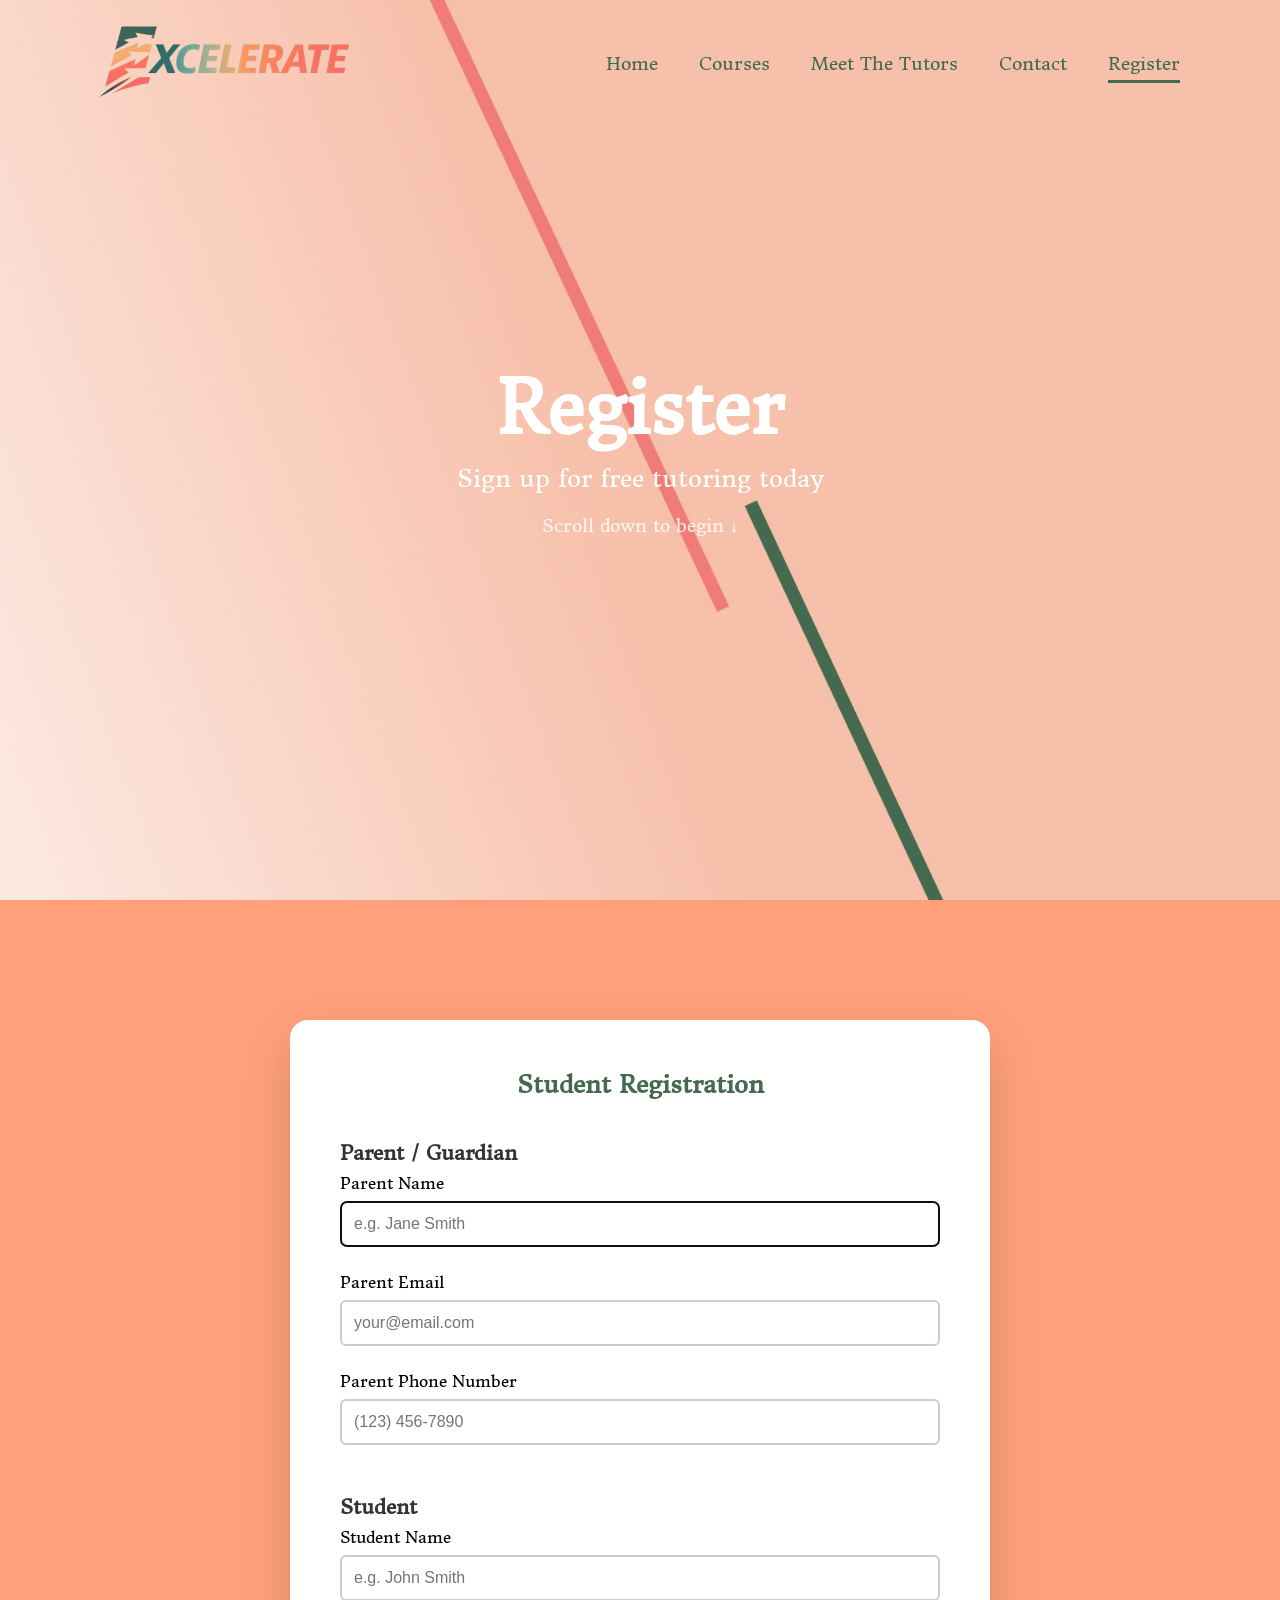
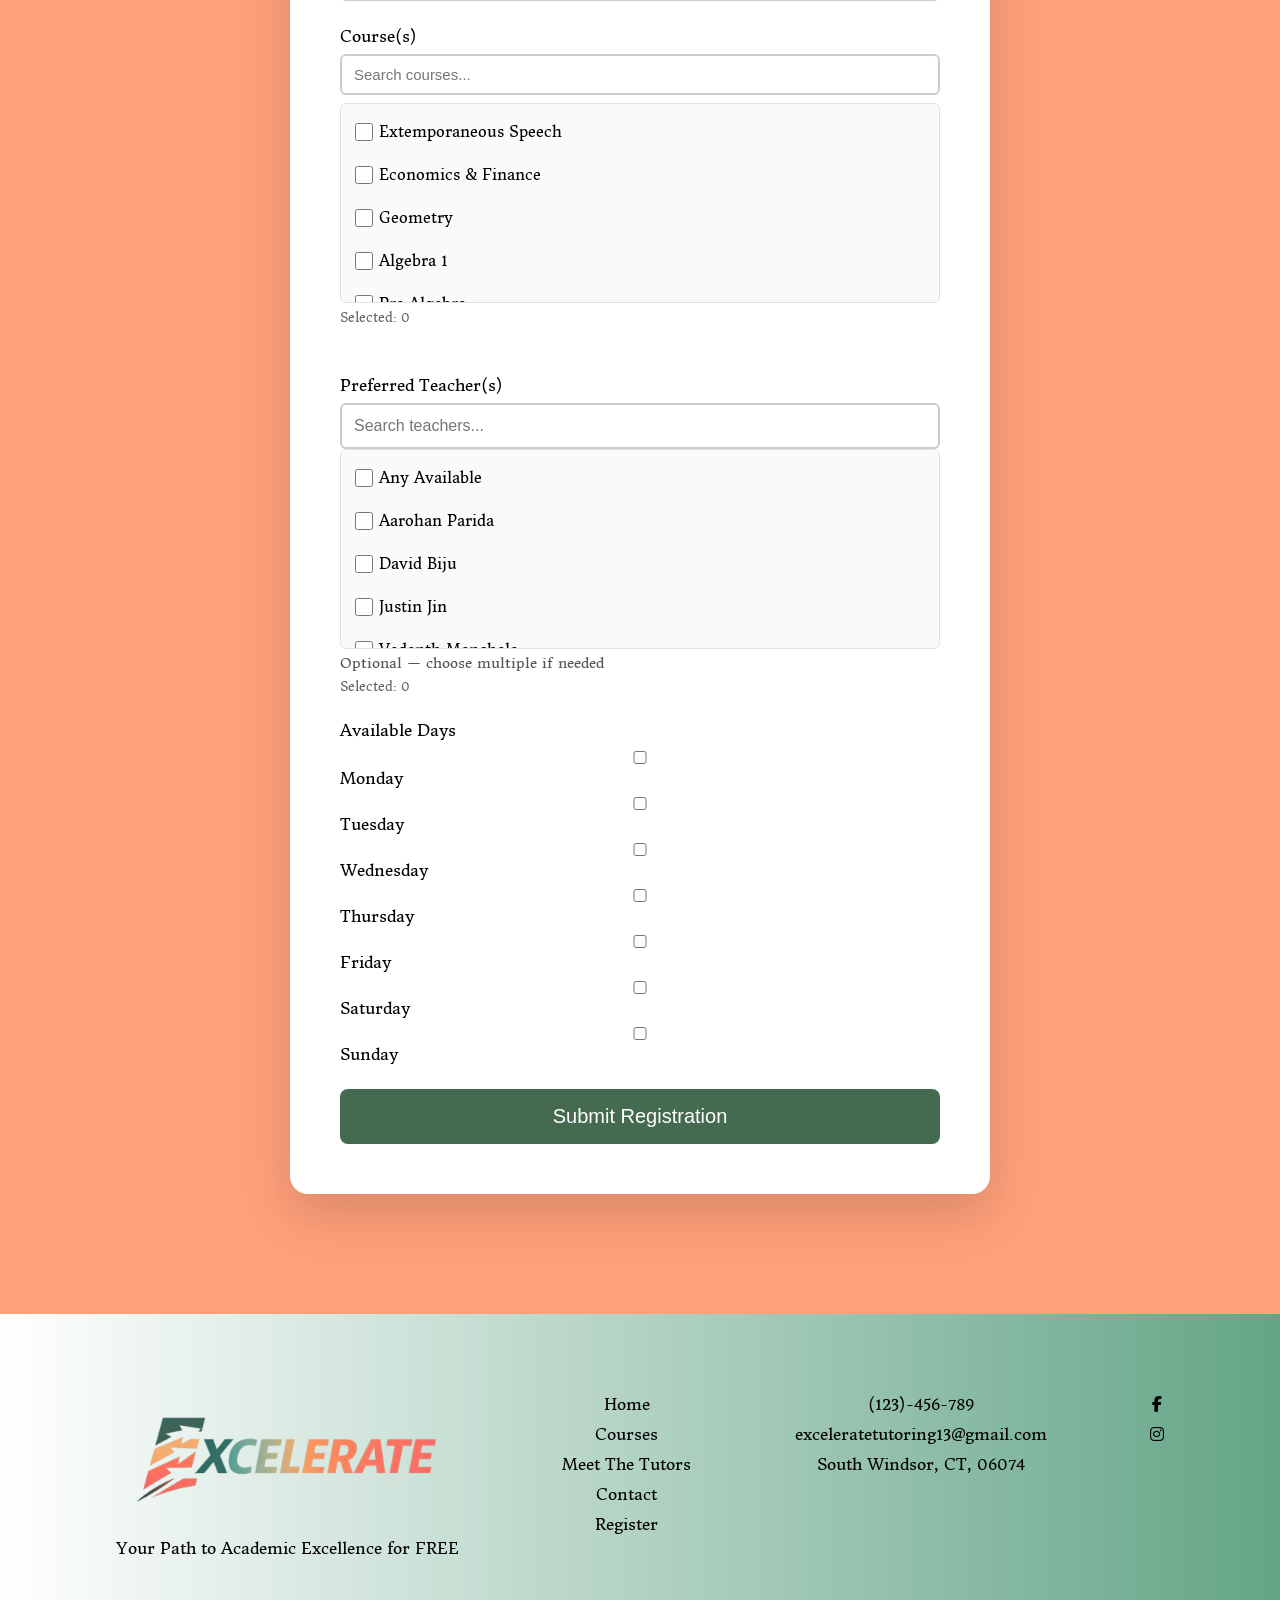
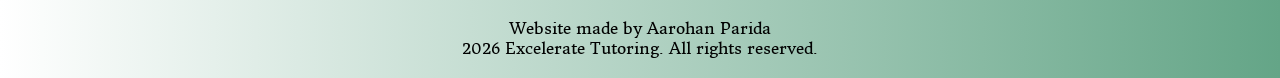
<file: Accelerate Tutoring/register.html>
<!DOCTYPE html>
<html lang="en">
<head>
    <meta charset="UTF-8">
    <title>Register | Excelerate Tutoring</title>
    <meta name="viewport" content="width=device-width, initial-scale=1.0">

    <link rel="stylesheet" href="home.css">
    <link rel="stylesheet" href="register.css">
    <link rel="stylesheet" href="https://cdnjs.cloudflare.com/ajax/libs/font-awesome/6.5.0/css/all.min.css">
    <script src="https://code.jquery.com/jquery-3.7.1.min.js"></script>
</head>

<body>

<!-- NAVBAR -->
<nav class="navbar">
    <div class="max-width">
        <div class="logo">
            <a href="index.html"><img src="logo.png" alt="Excelerate Tutoring Logo"></a>
        </div>
        <ul class="menu">
            <li><a href="index.html">Home</a></li>
            <li><a href="courses.html">Courses</a></li>
            <li><a href="tutors.html">Meet The Tutors</a></li>
            <li><a href="contact.html">Contact</a></li>
            <li class="active"><a href="register.html">Register</a></li>
        </ul>
    </div>
</nav>

<!-- HERO -->
<section class="register-hero">
    <div class="overlay"></div>
    <div class="hero-content">
        <h1>Register</h1>
        <p>Sign up for free tutoring today</p>
        <div class="scroll-hint">Scroll down to begin ↓</div>
    </div>
</section>

<!-- FORM SECTION -->
<section class="register-section">
    <div class="form-card">
        <h2>Student Registration</h2>

        <!-- Web3Forms POST action; replace ACCESS_KEY placeholder with your actual key -->
        <form id="registerForm" action="https://api.web3forms.com/submit" method="POST" novalidate>
            <input type="hidden" name="access_key" id="access_key" value="11cd3106-c577-4cdf-bd14-774e7ea92e9e">

            <div class="form-group">
                <h3>Parent / Guardian</h3>
            </div>

            <div class="field">
                <label for="parentName">Parent Name</label>
                <input type="text" id="parentName" name="parentName" placeholder="e.g. Jane Smith" required autofocus>
            </div>

            <div class="field">
                <label for="parentEmail">Parent Email</label>
                <input type="email" id="parentEmail" name="parentEmail" placeholder="your@email.com" required>
            </div>

            <div class="field">
                <label for="parentPhone">Parent Phone Number</label>
                <input type="tel" id="parentPhone" name="parentPhone" placeholder="(123) 456-7890" pattern="[0-9()\s+-]{7,20}" required>
                <p class="error" id="phoneError" aria-live="polite"></p>
            </div>

            <div class="form-group">
                <h3>Student</h3>
            </div>

            <div class="field">
                <label for="studentName">Student Name</label>
                <input type="text" id="studentName" name="studentName" placeholder="e.g. John Smith" required>
            </div>

            <div class="field">
                <label for="courseSearch">Course(s)</label>
                <div class="searchable-multiselect">
                    <input type="search" id="courseSearch" placeholder="Search courses..." aria-label="Search courses">
                    <div class="options-list" id="coursesList">
                        <label><input type="checkbox" name="courses[]" value="Extemporaneous Speech"> Extemporaneous Speech</label>
                        <label><input type="checkbox" name="courses[]" value="Economics & Finance"> Economics & Finance</label>
                        <label><input type="checkbox" name="courses[]" value="Geometry"> Geometry</label>
                        <label><input type="checkbox" name="courses[]" value="Algebra 1"> Algebra 1</label>
                        <label><input type="checkbox" name="courses[]" value="Pre‑Algebra"> Pre‑Algebra</label>
                        <label><input type="checkbox" name="courses[]" value="Math 1"> Math 1</label>
                        <label><input type="checkbox" name="courses[]" value="Math 7"> Math 7</label>
                        <label><input type="checkbox" name="courses[]" value="Math 2"> Math 2</label>
                        <label><input type="checkbox" name="courses[]" value="Math 3"> Math 3</label>
                        <label><input type="checkbox" name="courses[]" value="Math 4"> Math 4</label>
                        <label><input type="checkbox" name="courses[]" value="Math 5"> Math 5</label>
                        <label><input type="checkbox" name="courses[]" value="Math 6"> Math 6</label>
                        <label><input type="checkbox" name="courses[]" value="Basics of Writing"> Basics of Writing</label>
                        <label><input type="checkbox" name="courses[]" value="SBAC Prep — Math"> SBAC Prep — Math</label>
                        <label><input type="checkbox" name="courses[]" value="SBAC Reading"> SBAC Reading</label>
                        <label><input type="checkbox" name="courses[]" value="How to Use AI Safely"> How to Use AI Safely</label>
                        <label><input type="checkbox" name="courses[]" value="Study Methods"> Study Methods</label>
                        <label><input type="checkbox" name="courses[]" value="Web Design 1"> Web Design 1</label>
                        <label><input type="checkbox" name="courses[]" value="Web Design 2"> Web Design 2</label>
                        <label><input type="checkbox" name="courses[]" value="Python Intro Basics"> Python Intro Basics</label>
                        <label><input type="checkbox" name="courses[]" value="Homework Help"> Homework Help</label>
                        <label><input type="checkbox" name="courses[]" value="Competition Math (Grades 6–8)"> Competition Math (Grades 6–8)</label>
                    </div>
                </div>
                <p class="note small">Selected: <span id="coursesCount">0</span></p>
                <p class="error" id="coursesError" aria-live="polite"></p>
            </div>

            <div class="field">
                <label for="teacherSearch">Preferred Teacher(s)</label>
                <div class="searchable-multiselect">
                    <input type="search" id="teacherSearch" placeholder="Search teachers..." aria-label="Search teachers">
                    <div class="options-list" id="teachersList">
                        <label><input type="checkbox" name="teachers[]" value="Any Available"> Any Available</label>
                        <label><input type="checkbox" name="teachers[]" value="Aarohan Parida"> Aarohan Parida</label>
                        <label><input type="checkbox" name="teachers[]" value="David Biju"> David Biju</label>
                        <label><input type="checkbox" name="teachers[]" value="Justin"> Justin Jin</label>
                        <label><input type="checkbox" name="teachers[]" value="Vedanth Manchala"> Vedanth Manchala</label>
                        <label><input type="checkbox" name="teachers[]" value="Daniel Zhang"> Daniel Zhang</label>
                        <label><input type="checkbox" name="teachers[]" value="Nibha Bala Gowda"> Nibha Bala Gowda</label>
                        <label><input type="checkbox" name="teachers[]" value="Durvaank Patel"> Durvaank Patel</label>
                        <label><input type="checkbox" name="teachers[]" value="Saanvi Nigam"> Saanvi Nigam</label>
                        <label><input type="checkbox" name="teachers[]" value="Nikolay Gakev"> Nikolay Gakev</label>
                        <label><input type="checkbox" name="teachers[]" value="Kahi Dinesh Rajan Pavithra"> Kahinisri Dinesh Rajan Pavithra</label>
                        <label><input type="checkbox" name="teachers[]" value="Aarshabh Pattanayak"> Aarshabh Pattanayak</label>
                        <label><input type="checkbox" name="teachers[]" value="Shaunak Tamhane"> Shaunak Tamhane</label>
                        <label><input type="checkbox" name="teachers[]" value="Varshini Abirami Bhaskar"> Varshini Abirami Bhaskar</label>
                        <label><input type="checkbox" name="teachers[]" value="Pratyaksha Yadav"> Pratyaksha Yadav</label>
                        <label><input type="checkbox" name="teachers[]" value="Sameeksha Sajjana"> Sameeksha Sajjana</label>
                        <label><input type="checkbox" name="teachers[]" value="Eshika Hanumanthkar"> Eshika Hanumanthkar</label>
                        <label><input type="checkbox" name="teachers[]" value="Brady Xu"> Brady Xu</label>
                        <label><input type="checkbox" name="teachers[]" value="Arnav Malpure"> Arnav Malpure</label>
                        <label><input type="checkbox" name="teachers[]" value="Corinne Rich"> Corinne Rich</label>
                        <label><input type="checkbox" name="teachers[]" value="Suri Nguyen"> Suri Nguyen</label>
                        <label><input type="checkbox" name="teachers[]" value="Olivia Dziadul"> Olivia Dziadul</label>
                        <label><input type="checkbox" name="teachers[]" value="Armaan Qureshi"> Armaan Qureshi</label>
                        <label><input type="checkbox" name="teachers[]" value="Cooper Sweeney"> Cooper Sweeney</label>
                        <label><input type="checkbox" name="teachers[]" value="Jai Gundapwar"> Jai Gundapwar</label>
                    </div>
                </div>
                <p class="note">Optional — choose multiple if needed</p>
                <p class="note small">Selected: <span id="teachersCount">0</span></p>
            </div>

            <div class="field">
                <label>Available Days</label>
                <div class="days">
                    <label><input type="checkbox" name="days" value="Monday"> Monday</label>
                    <label><input type="checkbox" name="days" value="Tuesday"> Tuesday</label>
                    <label><input type="checkbox" name="days" value="Wednesday"> Wednesday</label>
                    <label><input type="checkbox" name="days" value="Thursday"> Thursday</label>
                    <label><input type="checkbox" name="days" value="Friday"> Friday</label>
                    <label><input type="checkbox" name="days" value="Saturday"> Saturday</label>
                    <label><input type="checkbox" name="days" value="Sunday"> Sunday</label>
                </div>
            </div>

            <button type="submit" class="submit-btn">Submit Registration</button>
        </form>
    </div>
</section>

<!-- POPUP -->
<div id="register-popup" class="popup">
    <div class="popup-content">
        <span id="popup-close">&times;</span>
        <p>Thank you! Your registration has been submitted. We will contact you within 24 hours.</p>
    </div>
</div>

<!-- FOOTER -->
<div class="footer">
    <div class="row">
        <div class="col">
            <ul>
                <li>
                    <div class="logo">
                        <a href="index.html"><img src="logo.png" alt="Excelerate Tutoring Logo"></a>
                    </div>
                </li>
                <li>
                    <p>Your Path to Academic Excellence for FREE</p>
                </li>
            </ul>
        </div>

        <div class="col">
            <ul>
                <li><a href="index.html">Home</a></li>
                <li><a href="courses.html">Courses</a></li>
                <li><a href="tutors.html">Meet The Tutors</a></li>
                <li><a href="contact.html">Contact</a></li>
                <li><a href="register.html">Register</a></li>
            </ul>
        </div>

        <div class="col">
            <ul>
                <li>(123)-456-789</li>
                <li>exceleratetutoring13@gmail.com</li>
                <li>South Windsor, CT, 06074</li>
            </ul>
        </div>

        <div class="col">
            <ul>
                <li><a href="https://www.facebook.com/profile.php?id=61587083892737"><i class="fab fa-facebook-f"></i></a></li>
                <li><a href="https://www.instagram.com/exceleratetutoring"><i class="fab fa-instagram"></i></a></li>
            </ul>
        </div>
    </div>

    <p>Website made by Aarohan Parida</p>
    <p>2026 Excelerate Tutoring. All rights reserved.</p>
</div>

<script src="register.js"></script>
</body>
</html>
</file>
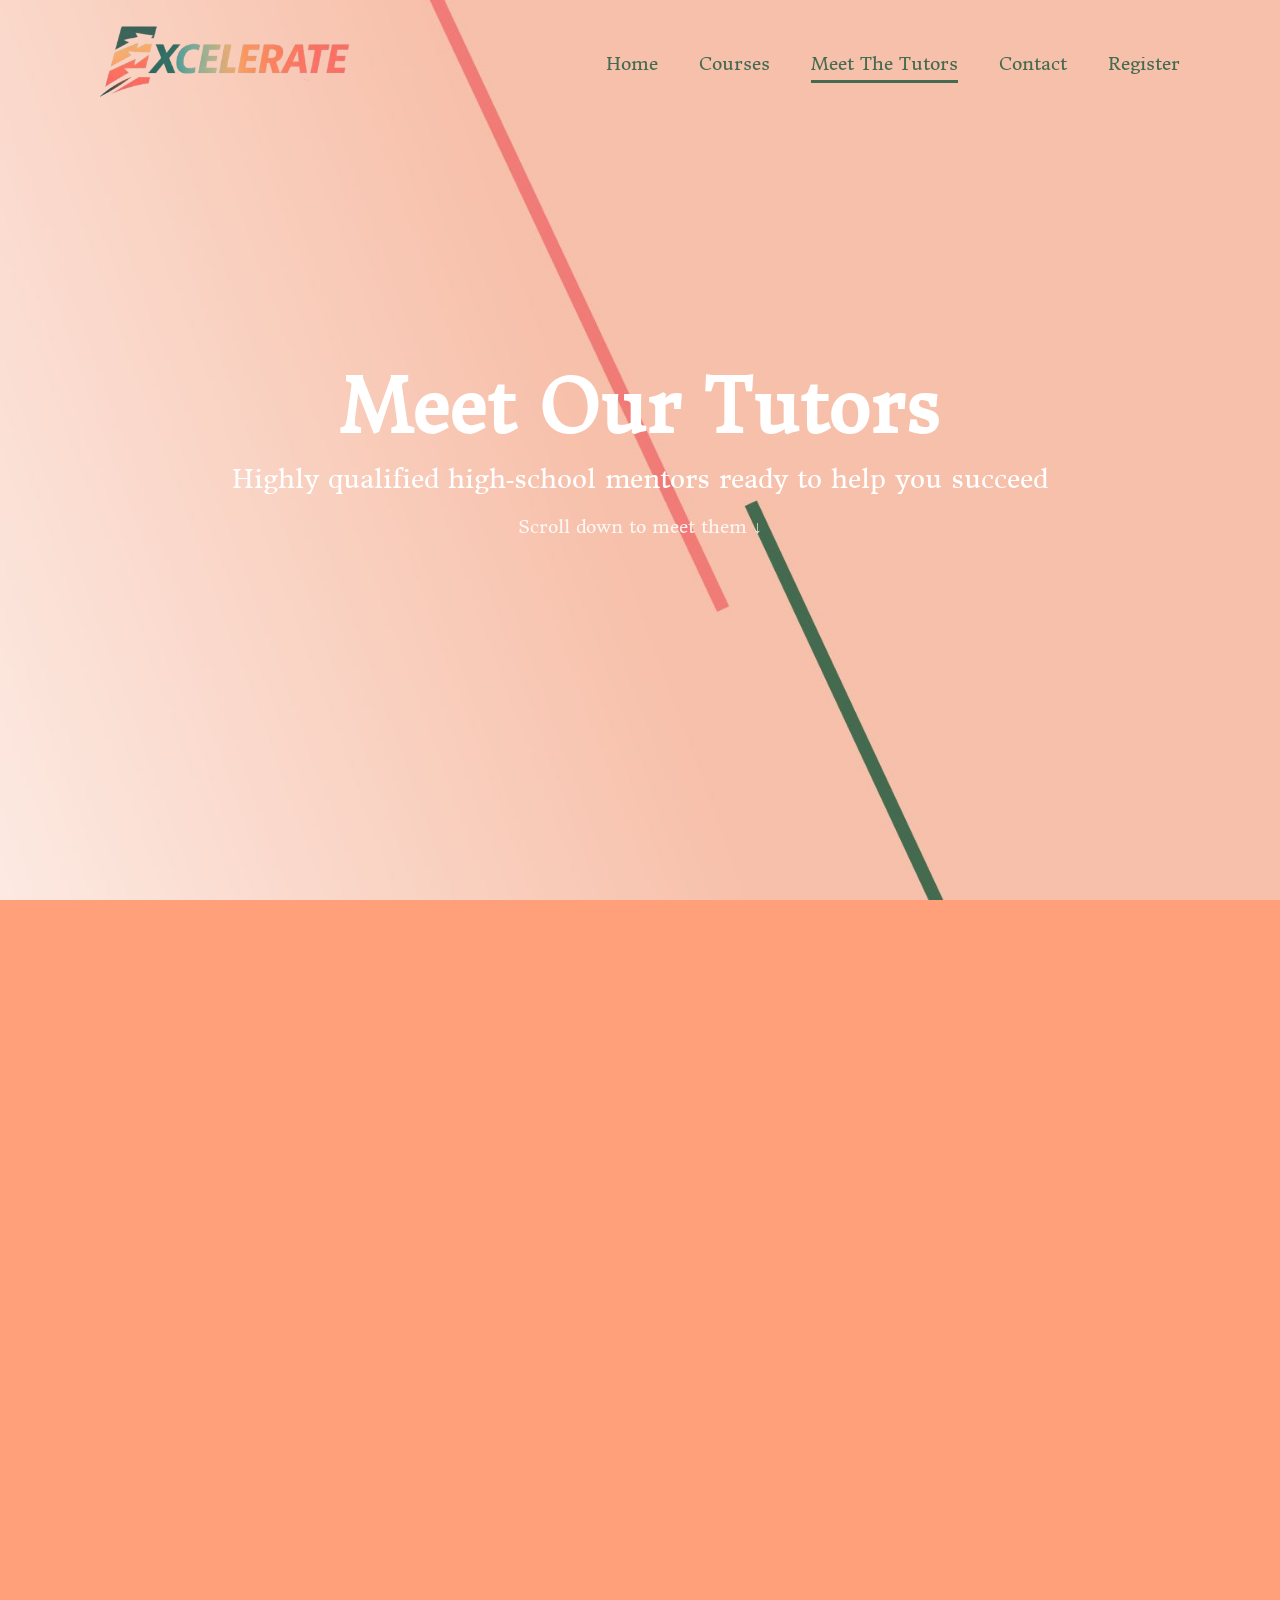
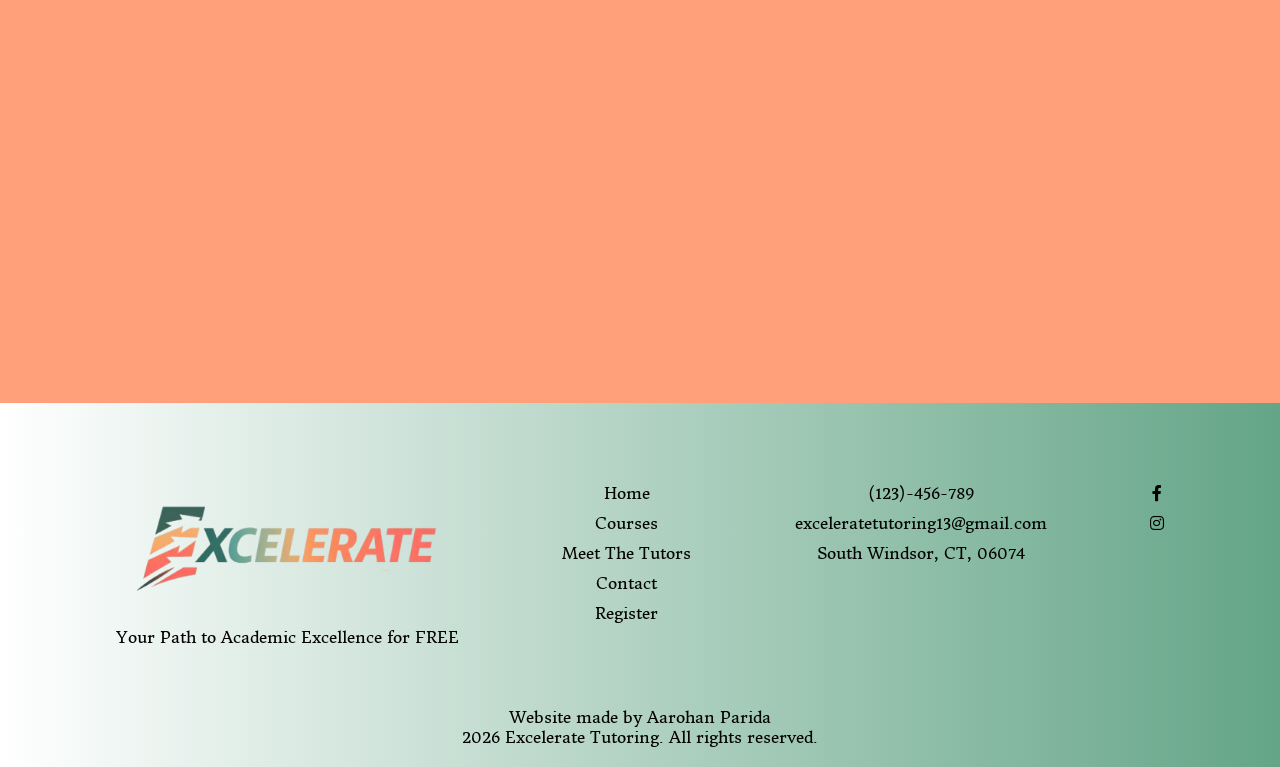
<file: Accelerate Tutoring/tutors.html>
<!DOCTYPE html>
<html lang="en">
<head>
    <meta charset="UTF-8">
    <title>Meet The Tutors | Excelerate Tutoring</title>
    <meta name="viewport" content="width=device-width, initial-scale=1.0">

    <!-- global styles shared with other pages -->
    <link rel="stylesheet" href="home.css">
    <!-- page‑specific styles -->
    <link rel="stylesheet" href="tutors.css">

    <link rel="stylesheet" href="https://cdnjs.cloudflare.com/ajax/libs/font-awesome/5.15.3/css/all.min.css"/>
    <script src="https://code.jquery.com/jquery-3.7.1.min.js"></script>
</head>
<body>
    <!-- NAVBAR (copied from other pages) -->
    <nav class="navbar">
        <div class="max-width">
            <div class="logo"><a href="index.html"><img src="logo.png" alt="Excelerate Tutoring Logo"></a></div>
            <ul class="menu">
                <li><a href="index.html">Home</a></li>
                <li><a href="courses.html">Courses</a></li>
                <li class="active"><a href="tutors.html">Meet The Tutors</a></li>
                <li><a href="contact.html">Contact</a></li>
                <li><a href="register.html">Register</a></li>
            </ul>
        </div>
    </nav>

    <!-- HERO -->
    <section class="tutors-hero">
        <div class="overlay"></div>
        <div class="hero-content">
            <h1>Meet Our Tutors</h1>
            <p>Highly qualified high‑school mentors ready to help you succeed</p>
            <div class="scroll-hint">Scroll down to meet them ↓</div>
        </div>
    </section>

    <!-- TUTORS GRID -->
    <section class="tutors-section">
        <div class="max-width">

            <div class="tutors-grid">
                <!-- Tutors from the register page list -->
                <div class="tutor-card scroll-fade">
                    <div class="tutor-row">
                        <img class="tutor-photo" src="aarohan.jpg" alt="Aarohan Parida photo">
                        <div class="tutor-info">
                            <h3>Aarohan Parida</h3>
                            <p class="bio">I’m a freshman at South Windsor High School and a coding tutor certified in HTML, CSS, JavaScript, and Python 3. I’ve built websites for other organizations, giving me real-world experience helping students create their own projects. I also teach middle school competition math and have placed Top 50 statewide in MATHCOUNTS and Top 5 in the New England Math League. I specialize in building strong problem-solving skills and confidence in both math and programming.</p>
                        </div>
                    </div>
                </div>

                <div class="tutor-card scroll-fade">
                    <div class="tutor-row">
                        <img class="tutor-photo" src="david.png" alt="David Biju photo">
                        <div class="tutor-info">
                            <h3>David Biju</h3>
                            <p class="bio">Hello, my name is David. I am a Freshman at South Windsor High School. I will teach students the critical knowledge they need for Algebra 1, Geometry, and SBAC math preparation, as they serve as a fundamental base for the math classes further in high school. I also will teach Economics and Finance so children can have basic knowledge on the necessary aspects of financial decision making and resource management. Along with this I will also teach how to use AI responsibly and efficiently along with useful study methods that will be beneficial throughout life.</p>
                        </div>
                    </div>
                </div>

                <div class="tutor-card scroll-fade">
                    <div class="tutor-row">
                        <img class="tutor-photo" src="justin.JPG" alt="Justin Jin photo">
                        <div class="tutor-info">
                            <h3>Justin Jin</h3>
                            <p class="bio">Hi my name is Justin, I am a freshman in South Windsor High school I will be the tutor for the English literacy and writing section and also the algebra 1 and algebra 2 course teacher. I have taken classes up to algebra two and geometry and I will teach grades 6-8.</p>
                        </div>
                    </div>
                </div>

                <div class="tutor-card scroll-fade">
                    <div class="tutor-row">
                        <img class="tutor-photo" src="daniel.png" alt="Daniel Zhang photo">
                        <div class="tutor-info">
                            <h3>Daniel Zhang</h3>
                            <p class="bio">Hi my name is Daniel, I am a freshman in South Windsor High school I will be the tutor for the English literacy and writing section and also the algebra 1 and algebra 2 course teacher. I have taken classes up to algebra two and geometry and I will teach grades 6-8. Alongside with this I will teach students how to use AI correctly and effectively and how to use it for studying. I will also help student with any homework they receive and need assistance on.</p>
                        </div>
                    </div>
                </div>

                <div class="tutor-card scroll-fade">
                    <div class="tutor-row">
                        <img class="tutor-photo" src="nibha.png" alt="Nibha Bala Gowda photo">
                        <div class="tutor-info">
                            <h3>Nibha Bala Gowda</h3>
                            <p class="bio">Hi my name is Nibha Bala Gowda and I am a freshman in South Windsor High school. I have taken classes up to Algebra 2 so I will teach Pre Algebra and Algebra 1 as well as Science, History, and Language Arts. I will be teaching grades 1-8.</p>
                        </div>
                    </div>
                </div>

                <div class="tutor-card scroll-fade">
                    <div class="tutor-row">
                        <img class="tutor-photo" src="saanvi.jpeg" alt="Saanvi Nigam photo">
                        <div class="tutor-info">
                            <h3>Saanvi Nigam</h3>
                            <p class="bio">Hi, my name is Saanvi Nigam. In this program, I will tutor students in grades 1–8. I will be teaching Algebra 1, Pre-Algebra, Math 6, Math 3 & 4, and Math 1 & 2. I will also teach students how to use AI correctly and responsibly as a study tool. I can help with any homework students need assistance with. I have taken math courses through Algebra 2 and Geometry. I am patient, determined, and look forward to helping students build confidence and succeed in math.</p>
                        </div>
                    </div>
                </div>

                <div class="tutor-card scroll-fade">
                    <div class="tutor-row">
                        <img class="tutor-photo" src="nikolay.jpeg" alt="Nikolay Gakev photo">
                        <div class="tutor-info">
                            <h3>Nikolay Gakev</h3>
                            <p class="bio">I am highly qualified to tutor students in Math 5 and 7 and Algebra 1 due to my strong academic background and passion for mathematics. I am currently a 9th grade honors student taking Algebra 2 Honors, which places me two levels ahead in math after completing Algebra in 7th grade and Geometry Honors in 8th grade. I have maintained an A in all of my math classes and hold a 4.0 unweighted GPA while taking all honors courses. I am dedicated, patient, and committed to helping students build confidence and succeed in math.</p>
                        </div>
                    </div>
                </div>

                <div class="tutor-card scroll-fade">
                    <div class="tutor-row">
                        <img class="tutor-photo" src="kahinisri.png" alt="Kahinisri Dinesh Rajan Pavithra photo">
                        <div class="tutor-info">
                            <h3>Kahinisri Dinesh Rajan Pavithra</h3>
                            <p class="bio">Hello, my name is Kahi Dinesh, and I am a freshman at South Windsor High School. I am strong in both math and English and enjoy helping students learn in a clear and supportive way. I have completed math courses up to Algebra 2 and work with students in grades 5–7. I help tutor students in math and English, support them with studying and homework, and teach them how to use AI responsibly and effectively as a learning tool rather than a shortcut.</p>
                        </div>
                    </div>
                </div>

                <div class="tutor-card scroll-fade">
                    <div class="tutor-row">
                        <img class="tutor-photo" src="aarshabh.png" alt="Aarshabh Pattanayak photo">
                        <div class="tutor-info">
                            <h3>Aarshabh Pattanayak</h3>
                            <p class="bio">Hi my name is Aarshabh Pattanayak and I am a freshman at the South Windsor High School. I can tutor math, modern world history, and science. I also will teach how to correctly use AI and how to study with it. I can teach all math courses up until Algebra two and Geometry. I also have critical skills and knowledge on history and science. I tutor grades 6-8.</p>
                        </div>
                    </div>
                </div>

                <div class="tutor-card scroll-fade">
                    <div class="tutor-row">
                        <img class="tutor-photo" src="shaunak.png" alt="Shaunak Tamhane photo">
                        <div class="tutor-info">
                            <h3>Shaunak Tamhane</h3>
                            <p class="bio">Hey guys! My name is Shaunak Tamhane and I am freshmen at SWHS. I have taken math classes up to Algebra 2 Honors and Geometry. I am here as a tutor for grades 6-8.  I also will teach how to correctly use AI and how to study with it. However, my hobbies reside in sports, video games, reading, music, and watching TV.</p>
                        </div>
                    </div>
                </div>

                <div class="tutor-card scroll-fade">
                    <div class="tutor-row">
                        <img class="tutor-photo" src="varshini.png" alt="Varshini Abirami Bhaskar photo">
                        <div class="tutor-info">
                            <h3>Varshini Abirami Bhaskar</h3>
                            <p class="bio">Hi I'm Varshini AB, I am a freshman in South Windsor High school and I will be the tutor for Art (for social studies or other classes), the algebra 1 and algebra 2 course as well as for science. I have taken classes up to honors algebra 2 and physical science honors and have multiple experience with artwork and creative thinking.  I also will teach how to correctly use AI and how to study with it, as well as helping students with any additional homework they receive.  I will be teaching grades 6-8.</p>
                        </div>
                    </div>
                </div>

                <div class="tutor-card scroll-fade">
                    <div class="tutor-row">
                        <img class="tutor-photo" src="pratyaksha.png" alt="Pratyaksha Yadav photo">
                        <div class="tutor-info">
                            <h3>Pratyaksha Yadav</h3>
                            <p class="bio">Hi, I’m Pratyaksha Y, a freshman at South Windsor High School. I will be a tutor for algebra 1, 2, and geometry. I can also tutor science. I have taken classes up to geometry. I will be teaching grades 6-8 and I can help students with their homework. Also, I will be teaching kids how to properly use AI and other tools to help them study.</p>
                        </div>
                    </div>
                </div>

                <div class="tutor-card scroll-fade">
                    <div class="tutor-row">
                        <img class="tutor-photo" src="sameeksha.png" alt="Sameeksha Sajjana photo">
                        <div class="tutor-info">
                            <h3>Sameeksha Sajjana</h3>
                            <p class="bio">My name is Sameeksha Sajjana and I’m a freshman in High School. I have taken classes up to Algebra 2 and will teach Pre Algebra and Algebra 1 along with Science, History, and Language Arts. I will be teaching these subjects from grades 1-8. I will additionally help students work on and understand their homework as well as teach them how to use AI correctly and efficiently to help use as a study tool in the future.</p>
                        </div>
                    </div>
                </div>

                <div class="tutor-card scroll-fade">
                    <div class="tutor-row">
                        <img class="tutor-photo" src="eshika.png" alt="Eshika Hanumanthkar photo">
                        <div class="tutor-info">
                            <h3>Eshika Hanumanthkar</h3>
                            <p class="bio">Hello, my name is Eshika Hanumanthkar! I am a freshman at South Windsor High School and I will be your tutor for math 4, math 6,will help you for the sbac reading portion, and I will help you how to strengthen your writing. I have taken these math classes and know how taking the sbac is like so I can help you pass and understand the subjects like I did! Also, I’ve taking reading classes and math classes that have helped me so much. Using these skills, I can also assist you on any homework or assignments you need help on!</p>
                        </div>
                    </div>
                </div>

                <div class="tutor-card scroll-fade">
                    <div class="tutor-row">
                        <img class="tutor-photo" src="arnav.png" alt="Arnav Malpure photo">
                        <div class="tutor-info">
                            <h3>Arnav Malpure</h3>
                            <p class="bio">Hi my name is Arnav. I am a freshman at South Windsor High School. I will serve as a math tutor, covering subjects including (but not limited to) Pre-Algebra, Algebra I, Geometry, and Algebra II. I have taken classes up to Algebra II. I also tutor social studies as well. I also will teach how to correctly use AI and how to study with it. I have critical skills in math and the intellectual ability for both math and social study related topics. I tutor grades 1-8.</p>
                        </div>
                    </div>
                </div>

                <div class="tutor-card scroll-fade">
                    <div class="tutor-row">
                        <img class="tutor-photo" src="corinne.png" alt="Corinne Rich photo">
                        <div class="tutor-info">
                            <h3>Corinne Rich</h3>
                            <p class="bio">Hi I'm Corinne Rich, I am a freshman in South Windsor High School and I will be the tutor for English and Social Studies. I have many experiences with creative thinking, critical thinking, and writing. I will help students with their writing and grammar, and help with any homework they recieve. I will be teaching grades 6-8.</p>
                        </div>
                    </div>
                </div>

                <div class="tutor-card scroll-fade">
                    <div class="tutor-row">
                        <img class="tutor-photo" src="suri.png" alt="Suri Nguyen photo">
                        <div class="tutor-info">
                            <h3>Suri Nguyen</h3>
                            <p class="bio">Hi, my name is Suri, and I’m a freshman at South Windsor High School. I will be tutoring students in SBAC reading preparation, Math 3, and Math 4. I can also provide extra support with any homework or classwork a student may be struggling with, helping them better understand the material and build confidence in their skills.</p>
                        </div>
                    </div>
                </div>

                <div class="tutor-card scroll-fade">
                    <div class="tutor-row">
                        <img class="tutor-photo" src="olivia.png" alt="Olivia Dziadul photo">
                        <div class="tutor-info">
                            <h3>Olivia Dziadul</h3>
                            <p class="bio">Hi my name is Olivia, and I’m a freshman at SWHS. I’ll be tutoring in SBAC Prep Reading, and helping with homework, AI, and Study Methods. Additionally, I can help to organize notes, teach you how to use planners, how keep track of homework, and help you find the study strategies that work best for you.</p>
                        </div>
                    </div>
                </div>

                <div class="tutor-card scroll-fade">
                    <div class="tutor-row">
                        <img class="tutor-photo" src="armaan.png" alt="Armaan Qureshi photo">
                        <div class="tutor-info">
                            <h3>Armaan Qureshi</h3>
                            <p class="bio">Hi, my name is Armaan! I am a student at South Windsor High School, and I will be your tutor for middle school Math and Science (Grades 6-8). I have successfully completed Algebra 1 and am currently excelling in Honors Geometry and Honors Algebra 2. In Science, I have completed Honors Physical Science and have been recommended for AP Bio. I will use fun examples to teach the students and break down tough concepts into easy ideas to understand</p>
                        </div>
                    </div>
                </div>

                <div class="tutor-card scroll-fade">
                    <div class="tutor-row">
                        <img class="tutor-photo" src="cooper.png" alt="Cooper Sweeney photo">
                        <div class="tutor-info">
                            <h3>Cooper Sweeney</h3>
                            <p class="bio">Hi, My name is Cooper and I am a freshman at south windsor high school. I will be the tutor for basics of writing, extemporaneous speaking, and math 1 and 2. I will also be helping with homework when needed, and assignments. I will also be teaching the best ways to use AI for research and studying.</p>
                        </div>
                    </div>
                </div>

                <div class="tutor-card scroll-fade">
                    <div class="tutor-row">
                        <img class="tutor-photo" src="jai.png" alt="Jai Gundapwar photo">
                        <div class="tutor-info">
                            <h3>Jai Gundapwar</h3>
                            <p class="bio">I am Jai Gundapwar and my specialties are math and social studies. I love math, history and I’m passionate about what I do. I love studying and learning new things about math. I have taken math classes all the way up till Algebra 2 and have skills in Geometry. I have taken all courses of history up until Modern World History. I I also will teach how to correctly use AI and how to study with it. will tutor grades 1-8.</p>
                        </div>
                    </div>
                </div>

                <div class="tutor-card scroll-fade">
                    <div class="tutor-row">
                        <img class="tutor-photo" src="brady.JPG" alt="Brady Xu photo">
                        <div class="tutor-info">
                            <h3>Brady Xu</h3>
                            <p class="bio">Hello, my name is Brady Xu. I am a freshman in SWHS, and I want to help students bolster their intellectual abilities and critical thinking skills. I mainly help with math, as that is my strong suit. I had taken math courses such as Geo, Alg 1, Alg 2, and other out of school classes such as Art of Problem Solving. However, that does not mean I can only do math. If there is any student struggling with any other subjects like History or Science I am glad to help them boost their knowledge and guide them through their homework or anything else. My goal is to create a learning environment that is both helpful and fun, where students walk out confident and knowledgeable.</p>
                        </div>
                    </div>
                </div>
            </div>
        </div>
    </section>

    <!-- FOOTER (same as other pages) -->
    <div class="footer">
        <div class="row">
            <div class="col">
                <ul>
                    <li>
                        <div class="logo">
                            <a href="index.html"><img src="logo.png" alt="Excelerate Tutoring Logo"></a>
                        </div>
                    </li>
                    <li>
                        <p>Your Path to Academic Excellence for FREE</p>
                    </li>
                </ul>
            </div>
            <div class="col">
                <ul>
                    <li><a href="index.html">Home</a></li>
                    <li><a href="courses.html">Courses</a></li>
                    <li><a href="tutors.html">Meet The Tutors</a></li>
                    <li><a href="contact.html">Contact</a></li>
                    <li><a href="register.html">Register</a></li>
            </div>
            <div class="col">
                <ul>
                    <li>(123)-456-789</li>
                    <li>exceleratetutoring13@gmail.com</li>
                    <li>South Windsor, CT, 06074</li>
                </ul>
            </div>
            <div class="col">
                <ul>
                    <li><a href="https://www.facebook.com/profile.php?id=61587083892737"><i class="fab fa-facebook-f"></i></a></li>
                    <li><a href="https://www.instagram.com/exceleratetutoring"><i class="fab fa-instagram"></i></a></li>
                </ul>
            </div>
        </div>
        <p>Website made by Aarohan Parida</p>
        <p>2026 Excelerate Tutoring. All rights reserved.</p>
    </div>

    <script src="tutors.js"></script>
</body>
</html>
</file>
<file: home.css>
@import url('https://fonts.googleapis.com/css2?family=Donegal+One&display=swap');
*{
    margin: 0;
    padding: 0;
    box-sizing: border-box;
    scroll-behavior: smooth;
}

body {
    background-color: #446B50;
}

.max-width {
    max-width: 1300px;
    padding: 0 80px;
    margin: auto;
}

.navbar{
    position: fixed;
    top: 15px;
    left: 50%;
    width: calc(100% - 40px);
    transform: translateX(-50%) translateY(0);

    padding: 10px 0;
    background: transparent;

    transition:
        transform 0.35s ease,
        background-color 0.35s ease,
        border-radius 0.35s ease,
        box-shadow 0.35s ease,
        padding 0.35s ease;

    z-index: 10000;

}

.navbar.sticky{
    padding: 10px 0;
    top: 15px;
    left: 50%;
    transform: translateX(-50%);
    width: calc(100% - 40px);
    background: #fff;
    border-radius: 18px;
    padding: 8px 0;
    box-shadow: 0 12px 30px rgba(0, 0, 0, 0.12);
}

.navbar .max-width {
    display: flex;
    align-items: center;
    justify-content: space-between;
}

.navbar .menu li a {
    position: relative;
}

.navbar .menu li a::after {
    content: '';
    position: absolute;
    bottom: 0;
    left: 0;
    width: 0;
    height: 2px;
    background-color: #446B50;
    transition: width 0.3s ease;
}

.navbar .menu li a:hover::after {
    width: 100%;
}

.navbar .menu li.active a {
    border-bottom: 3px solid #446B50;
    padding-bottom: 5px;
}

.navbar .menu li {
    list-style: none;
    display: inline-block;
}

.navbar .logo img {
    width: 250px;
    height: auto;
}

.navbar .menu li a {
    color: #446B50;
    text-decoration: none;
    font-size: 18px;
    font-weight: 500;
    margin-left: 25px;
}

.menu-btn {
    color: #446B50;
    font-size: 26px;
    cursor: pointer;
    display: none;
    background: #fff;
    width: 48px;
    height: 48px;
    border-radius: 50%;
    align-items: center;
    justify-content: center;
    display: flex;
}

.navbar .menu {
    list-style: none;
    display: flex;
    gap: 16px;
    align-items: center;
}

.navbar .menu.active {
    display: flex;
    flex-direction: column;
    position: absolute;
    top: calc(100% + 8px);
    right: 10px;
    width: calc(100vw - 20px);
    max-width: 320px;
    background: #fff;
    border-radius: 10px;
    box-shadow: 0 10px 20px rgba(0,0,0,0.15);
    padding: 12px;
    z-index: 10001;
}

.navbar .menu.active li {
    display: block;
    margin: 8px 0;
}

.home {
    display: flex;
    background: url("background.jpg") no-repeat center;
    height: 100vh;
    background-size: cover;
    background-attachment: fixed;
    color: #ffffff;
    min-height: 500px;
    font-family: 'Donegal One', cursive;
    
}

.home .max-width {
    margin: auto 0 auto 40px;
}

.home .home-content .text-1 {
    font-size: 57px;
    font-weight: bold;
    color: lightcoral;
}

.home .home-content .text-2 .logo-2 {
    width: 500px;
    height: auto;
}

.home .home-content .text-3 {
    font-size: 20px;
    margin: 10px 0;
    color: #64A587;
}

.home .home-content .text-3 span {
    font-size: 20px;
    margin: 10px 0;
    color: #446B50;
}

.home .home-content a {
    display: inline-block;
    padding: 12px 24px;
    background-color: #446B50;
    color: rgb(236, 126, 110);
    text-decoration: none;
    border-radius: 8px;
    font-size: 28px;
    font-weight: bold;
    transition: background-color 0.3s ease;
    border-bottom-left-radius: 0px;
    transition: border-bottom-left-radius 0.3s ease;
}

.home .home-content a:hover {
    background-color: #64A587;
    color: #fff;
    border-bottom-left-radius: 8px;
}

.home .home-content a {
    box-shadow: 0 10px 25px rgba(236, 126, 110, 0.35);
    transition: all 0.3s ease;
}

.home .home-content a:hover {
    transform: translateY(-2px);
}

html, body {
    overflow-x: hidden;
}

.home {
    position: relative;
    height: 100vh;
    overflow: hidden;
}

.home {
    background: url("background.jpg") center / cover no-repeat;
}

.hero-graphic {
    position: absolute;
    top: 0;
    left: 0;
    width: 100%;
    height: 120%;
    object-fit: cover;
    z-index: 1;
    pointer-events: none;
    transform: translateY(0);
}

.home .max-width {
    position: relative;
    z-index: 3;
}

.home-content,
.graphic {
    will-change: transform, opacity;
}

.about {
    padding: 100px 0;
    background-color: #010101;
    color: lightsalmon;
    font-family: 'Donegal One', cursive;
}

.about .max-width {
    display: flex;
    justify-content: center;
    align-items: center;
}

.about-content {
    max-width: 900px;
    text-align: center;
    animation: fadeUp 1s ease forwards;
}

.about-content .text-1 {
    font-size: 42px;
    font-weight: bold;
    color: lightcoral;
    margin-bottom: 20px;
}

.about-content p {
    font-size: 20px;
    line-height: 1.7;
    color: lightsalmon;
    margin-bottom: 30px;
}

.about-content .btn {
    display: inline-block;
    padding: 12px 28px;
    background-color: #446B50;
    color: #ffffff;
    font-size: 20px;
    font-weight: bold;
    text-decoration: none;
    border-radius: 8px;
    transition: all 0.3s ease;
}

.about-content .btn:hover {
    background-color: palegoldenrod;
    color: #333;
}

.stats {
    padding: 60px 0 120px;
    background-color: #446B50;
    font-family: 'Donegal One', cursive;
    text-align: center;
    position: relative;
    z-index: 5;
}

.stats-content {
    display: flex;
    justify-content: center;
    gap: 80px;
    flex-wrap: wrap;
    color: lightcoral;
    will-change: transform;
    opacity: 0;
    transition: opacity 0.25s linear;
}

.stats-content .number {
    font-size: 100px;
    font-weight: bold;
    color: lightsalmon;
    margin-bottom: 20px;
}

.stats-content .label {
    font-size: 36px;
    color: lightcoral;
}
.scroll-fade-up {
    opacity: 0;
    transform: translateY(60px);
}

.scroll-fade-up.show {
    animation: fadeUp 0.9s ease-out forwards;
}

.about-btn {
    display: inline-block;
    margin-bottom: 100px;
}

.contact-cta {
    padding: 200px 0;
    padding-top: 200px;
    background-color: #64A587;
    background-image: none;
    font-family: 'Donegal One', cursive;
    text-align: center;
    color: #ffffff;
}


/* generic parallax sections have fixed background and will be handled by JS */
.parallax {
    background-attachment: fixed;
    background-size: cover;
    background-position: center;
}

/* why section styling */
.why {
    padding: 120px 0;
    background-color: #446B50;
    background-image: none;
    color: #fff;
    text-align: center;
    font-family: 'Donegal One', cursive;
}

.why .text-1 {
    font-size: 42px;
    margin-bottom: 40px;
    color: lightcoral;
}

.why-grid {
    display: grid;
    grid-template-columns: repeat(auto-fit, minmax(250px, 1fr));
    gap: 40px;
    justify-items: center;
    align-items: start;
}

.why-item i {
    font-size: 48px;
    margin-bottom: 16px;
    color: #64A587;
}

.why-item h3 {
    font-size: 24px;
    margin-bottom: 12px;
    color: lightcoral;
}

.why-item p {
    font-size: 18px;
    color: #fff;
    max-width: 300px;
}

.scroll-fade-up {
    opacity: 0;
    transform: translateY(60px);
}

.scroll-fade-up.show {
    animation: fadeUp 0.9s ease-out forwards;
}

.contact-content h2 {
    font-size: 48px;
    font-weight: bold;
    margin-bottom: 20px;
}

.contact-content p {
    font-size: 22px;
    margin-bottom: 40px;
}

.contact-btn {
    display: inline-block;
    padding: 14px 32px;
    background-color: lightcoral;
    color: #fff;
    font-size: 22px;
    font-weight: bold;
    text-decoration: none;
    border-radius: 8px;
    transition: all 0.3s ease;
}

.contact-btn:hover {
    background-color: rgb(236, 126, 110);
}

.footer {
    position: relative;
    width: 100%;
    background-image: linear-gradient(90deg, #fff, #64A587);
    padding: 50px 5% 20px;
    text-align: center;
    color: #010101;
    font-family: 'Donegal One', cursive;
    overflow: hidden;
}

.footer a {
    color: #010101;
    text-decoration: none;
}

.footer .logo img {
    width: 300px;
    height: auto;
    margin: 22px 0;
}

.footer .row {
    display: flex;
    flex-wrap: wrap;
    justify-content: space-around;
    margin-bottom: 30px;
}

.footer .col {
    margin: 20px;
}

.footer .col ul {
    list-style: none;
    padding: 0;
}

.footer .col ul li {
    margin: 10px 0;
}

/* ABOUT (black section) */
.about {
    position: relative;
    z-index: 1;
    margin-top: 0; /* ensure no negative margin creeping up */
}

/* HOME sits above about so about can't peek through */
.home {
    position: relative;
    z-index: 2;
}

/* STATS (green section coming over it) */
.stats {
    position: relative;
    z-index: 5;
    will-change: transform;
}

/* MOBILE RESPONSIVE */
@media (max-width: 992px) {
    .max-width { padding: 0 20px; }

    /* Disable parallax on mobile — iOS/Android don't support background-attachment: fixed */
    .parallax,
    .home {
        background-attachment: scroll !important;
    }

    /* Reset any JS-applied transforms on mobile */
    .stats { transform: none !important; }

    .navbar, .navbar.sticky {
        background: transparent;
        border-radius: 14px;
        box-shadow: none;
        padding: 8px 0;
    }
    .navbar .max-width { 
        flex-wrap: wrap; 
        position: relative;
        display: flex;
        justify-content: center;
        align-items: center;
        padding: 0 !important;
    }

    .menu-btn {
        display: flex;
        position: static;
        transform: none;
        margin: 0 auto;
        z-index: 10002;
    }

    .navbar .menu {
        position: fixed;
        top: calc(100% + 6px);
        right: 8px;
        left: 8px;
    }

    .navbar .menu { display: none; width: 100%; margin: 0; justify-content: flex-end; }
    .navbar .menu li a { margin-left: 0; font-size: 16px; padding: 6px 8px; color: #446B50; }
    .navbar .menu.active { right: 6px; left: auto; width: calc(100% - 12px); }

    .navbar .logo img { opacity: 0; pointer-events: none; transition: opacity 0.2s ease; }
    .navbar .logo { width: 0; overflow: hidden; }

    .home .max-width { margin: auto 0; }
    .home .home-content .text-1 { font-size: 38px; }
    .home .home-content .text-2 .logo-2 { width: 280px; }
    .home .home-content .text-3 { font-size: 16px; }
    .home .home-content a { font-size: 20px; padding: 10px 16px; }

    .about { padding: 60px 0; }
    .about-content .text-1 { font-size: 32px; }
    .about-content p { font-size: 18px; }

    .why { padding: 60px 0; }
    .why .text-1 { font-size: 32px; }

    .stats-content .number { font-size: 48px; }
    .stats-content .label { font-size: 20px; }

    .contact-cta { padding: 120px 0; }
    .contact-content h2 { font-size: 36px; }
    .contact-content p { font-size: 18px; }
    .contact-btn { font-size: 18px; padding: 10px 20px;} 
}

@media (max-width: 576px) {
    .navbar { top: 8px; width: calc(100% - 16px); }
    .navbar .logo img { width: 180px; }
    .home { height: 100vh; min-height: 100vh; background-attachment: scroll; }
    .stats { transform: none !important; } /* reset any JS-applied translateY */
    .home .home-content .text-1 { font-size: 28px; }
    .home .home-content .text-2 .logo-2 { width: 220px; }
    .home .home-content .text-3 { font-size: 14px; }
    .graphic, .hero-graphic { display: none !important; }
    .stats-content { gap: 20px; }
    .footer .row { flex-direction: column; align-items: center; }
    .footer .col { margin: 10px 0; }
    .register-section { padding: 80px 12px; }
    .form-card { padding: 30px; }
    .register-hero .hero-content h1 { font-size: 46px; }
    .register-hero .hero-content p { font-size: 18px; }
}

/* REMOVED the broken @media (max-width: 768px) block that set .home to position:fixed —
   that was causing the layout to break on mobile. */
</file>
<file: Accelerate Tutoring/home.css>
@import url('https://fonts.googleapis.com/css2?family=Donegal+One&display=swap');
*{
    margin: 0;
    padding: 0;
    box-sizing: border-box;
    scroll-behavior: smooth;
}

body {
    background-color: #446B50;
}

.max-width {
    max-width: 1300px;
    padding: 0 80px;
    margin: auto;
}

.navbar{
    position: fixed;
    top: 15px;
    left: 50%;
    width: calc(100% - 40px);
    transform: translateX(-50%) translateY(0);

    padding: 10px 0;
    background: transparent;

    transition:
        transform 0.35s ease,
        background-color 0.35s ease,
        border-radius 0.35s ease,
        box-shadow 0.35s ease,
        padding 0.35s ease;

    z-index: 10000;

}

.navbar.sticky{
    padding: 10px 0;
    top: 15px;
    left: 50%;
    transform: translateX(-50%);
    width: calc(100% - 40px);
    background: #fff;
    border-radius: 18px;
    padding: 8px 0;
    box-shadow: 0 12px 30px rgba(0, 0, 0, 0.12);
}

.navbar .max-width {
    display: flex;
    align-items: center;
    justify-content: space-between;
}

.navbar .menu li a {
    position: relative;
}

.navbar .menu li a::after {
    content: '';
    position: absolute;
    bottom: 0;
    left: 0;
    width: 0;
    height: 2px;
    background-color: #446B50;
    transition: width 0.3s ease;
}

.navbar .menu li a:hover::after {
    width: 100%;
}

.navbar .menu li.active a {
    border-bottom: 3px solid #446B50;
    padding-bottom: 5px;
}

.navbar .menu li {
    list-style: none;
    display: inline-block;
}

.navbar .logo img {
    width: 250px;
    height: auto;
}

.navbar .menu li a {
    color: #446B50;
    text-decoration: none;
    font-size: 18px;
    font-weight: 500;
    margin-left: 25px;
}

.menu-btn {
    color: #446B50;
    font-size: 26px;
    cursor: pointer;
    display: none;
    background: #fff;
    width: 48px;
    height: 48px;
    border-radius: 50%;
    align-items: center;
    justify-content: center;
    display: flex;
}

.navbar .menu {
    list-style: none;
    display: flex;
    gap: 16px;
    align-items: center;
}

.navbar .menu.active {
    display: flex;
    flex-direction: column;
    position: absolute;
    top: calc(100% + 8px);
    right: 10px;
    width: calc(100vw - 20px);
    max-width: 320px;
    background: #fff;
    border-radius: 10px;
    box-shadow: 0 10px 20px rgba(0,0,0,0.15);
    padding: 12px;
    z-index: 10001;
}

.navbar .menu.active li {
    display: block;
    margin: 8px 0;
}

.home {
    display: flex;
    background: url("background.jpg") no-repeat center;
    height: 100vh;
    background-size: cover;
    background-attachment: fixed;
    color: #ffffff;
    min-height: 500px;
    font-family: 'Donegal One', cursive;
    
}

.home .max-width {
    margin: auto 0 auto 40px;
}

.home .home-content .text-1 {
    font-size: 57px;
    font-weight: bold;
    color: lightcoral;
}

.home .home-content .text-2 .logo-2 {
    width: 500px;
    height: auto;
}

.home .home-content .text-3 {
    font-size: 20px;
    margin: 10px 0;
    color: #64A587;
}

.home .home-content .text-3 span {
    font-size: 20px;
    margin: 10px 0;
    color: #446B50;
}

.home .home-content a {
    display: inline-block;
    padding: 12px 24px;
    background-color: #446B50;
    color: rgb(236, 126, 110);
    text-decoration: none;
    border-radius: 8px;
    font-size: 28px;
    font-weight: bold;
    transition: background-color 0.3s ease;
    border-bottom-left-radius: 0px;
    transition: border-bottom-left-radius 0.3s ease;
}

.home .home-content a:hover {
    background-color: #64A587;
    color: #fff;
    border-bottom-left-radius: 8px;
}

.home .home-content a {
    box-shadow: 0 10px 25px rgba(236, 126, 110, 0.35);
    transition: all 0.3s ease;
}

.home .home-content a:hover {
    transform: translateY(-2px);
}

html, body {
    overflow-x: hidden;
}

.home {
    position: relative;
    height: 100vh;
    overflow: hidden;
}

.home {
    background: url("background.jpg") center / cover no-repeat;
}

.hero-graphic {
    position: absolute;
    top: 0;
    left: 0;
    width: 100%;
    height: 120%;
    object-fit: cover;
    z-index: 1;
    pointer-events: none;
    transform: translateY(0);
}

.home .max-width {
    position: relative;
    z-index: 3;
}

.home-content,
.graphic {
    will-change: transform, opacity;
}

.about {
    padding: 100px 0;
    background-color: #010101;
    color: lightsalmon;
    font-family: 'Donegal One', cursive;
}

.about .max-width {
    display: flex;
    justify-content: center;
    align-items: center;
}

.about-content {
    max-width: 900px;
    text-align: center;
    animation: fadeUp 1s ease forwards;
}

.about-content .text-1 {
    font-size: 42px;
    font-weight: bold;
    color: lightcoral;
    margin-bottom: 20px;
}

.about-content p {
    font-size: 20px;
    line-height: 1.7;
    color: lightsalmon;
    margin-bottom: 30px;
}

.about-content .btn {
    display: inline-block;
    padding: 12px 28px;
    background-color: #446B50;
    color: #ffffff;
    font-size: 20px;
    font-weight: bold;
    text-decoration: none;
    border-radius: 8px;
    transition: all 0.3s ease;
}

.about-content .btn:hover {
    background-color: palegoldenrod;
    color: #333;
}

.stats {
    padding: 60px 0 120px;
    background-color: #446B50;
    font-family: 'Donegal One', cursive;
    text-align: center;
    position: relative;
    z-index: 5;
}

.stats-content {
    display: flex;
    justify-content: center;
    gap: 80px;
    flex-wrap: wrap;
    color: lightcoral;
    will-change: transform;
    opacity: 0;
    transition: opacity 0.25s linear;
}

.stats-content .number {
    font-size: 100px;
    font-weight: bold;
    color: lightsalmon;
    margin-bottom: 20px;
}

.stats-content .label {
    font-size: 36px;
    color: lightcoral;
}
.scroll-fade-up {
    opacity: 0;
    transform: translateY(60px);
}

.scroll-fade-up.show {
    animation: fadeUp 0.9s ease-out forwards;
}

.about-btn {
    display: inline-block;
    margin-bottom: 100px;
}

.contact-cta {
    padding: 200px 0;
    padding-top: 200px;
    background-color: #64A587;
    background-image: none;
    font-family: 'Donegal One', cursive;
    text-align: center;
    color: #ffffff;
}


/* generic parallax sections have fixed background and will be handled by JS */
.parallax {
    background-attachment: fixed;
    background-size: cover;
    background-position: center;
}

/* why section styling */
.why {
    padding: 120px 0;
    background-color: #446B50;
    background-image: none;
    color: #fff;
    text-align: center;
    font-family: 'Donegal One', cursive;
}

.why .text-1 {
    font-size: 42px;
    margin-bottom: 40px;
    color: lightcoral;
}

.why-grid {
    display: grid;
    grid-template-columns: repeat(auto-fit, minmax(250px, 1fr));
    gap: 40px;
    justify-items: center;
    align-items: start;
}

.why-item i {
    font-size: 48px;
    margin-bottom: 16px;
    color: #64A587;
}

.why-item h3 {
    font-size: 24px;
    margin-bottom: 12px;
    color: lightcoral;
}

.why-item p {
    font-size: 18px;
    color: #fff;
    max-width: 300px;
}

.scroll-fade-up {
    opacity: 0;
    transform: translateY(60px);
}

.scroll-fade-up.show {
    animation: fadeUp 0.9s ease-out forwards;
}

.contact-content h2 {
    font-size: 48px;
    font-weight: bold;
    margin-bottom: 20px;
}

.contact-content p {
    font-size: 22px;
    margin-bottom: 40px;
}

.contact-btn {
    display: inline-block;
    padding: 14px 32px;
    background-color: lightcoral;
    color: #fff;
    font-size: 22px;
    font-weight: bold;
    text-decoration: none;
    border-radius: 8px;
    transition: all 0.3s ease;
}

.contact-btn:hover {
    background-color: rgb(236, 126, 110);
}

.footer {
    position: relative;
    width: 100%;
    background-image: linear-gradient(90deg, #fff, #64A587);
    padding: 50px 5% 20px;
    text-align: center;
    color: #010101;
    font-family: 'Donegal One', cursive;
    overflow: hidden;
}

.footer a {
    color: #010101;
    text-decoration: none;
}

.footer .logo img {
    width: 300px;
    height: auto;
    margin: 22px 0;
}

.footer .row {
    display: flex;
    flex-wrap: wrap;
    justify-content: space-around;
    margin-bottom: 30px;
}

.footer .col {
    margin: 20px;
}

.footer .col ul {
    list-style: none;
    padding: 0;
}

.footer .col ul li {
    margin: 10px 0;
}

/* ABOUT (black section) */
.about {
    position: relative;
    z-index: 1;
    margin-top: 0; /* ensure no negative margin creeping up */
}

/* HOME sits above about so about can't peek through */
.home {
    position: relative;
    z-index: 2;
}

/* STATS (green section coming over it) */
.stats {
    position: relative;
    z-index: 5;
    will-change: transform;
}

/* MOBILE RESPONSIVE */
@media (max-width: 992px) {
    .max-width { padding: 0 20px; }

    /* Disable parallax on mobile — iOS/Android don't support background-attachment: fixed */
    .parallax,
    .home {
        background-attachment: scroll !important;
    }

    /* Reset any JS-applied transforms on mobile */
    .stats { transform: none !important; }

    .navbar, .navbar.sticky {
        background: transparent;
        border-radius: 14px;
        box-shadow: none;
        padding: 8px 0;
    }
    .navbar .max-width { 
        flex-wrap: wrap; 
        position: relative;
        display: flex;
        justify-content: center;
        align-items: center;
        padding: 0 !important;
    }

    .menu-btn {
        display: flex;
        position: static;
        transform: none;
        margin: 0 auto;
        z-index: 10002;
    }

    .navbar .menu {
        position: fixed;
        top: calc(100% + 6px);
        right: 8px;
        left: 8px;
    }

    .navbar .menu { display: none; width: 100%; margin: 0; justify-content: flex-end; }
    .navbar .menu li a { margin-left: 0; font-size: 16px; padding: 6px 8px; color: #446B50; }
    .navbar .menu.active { right: 6px; left: auto; width: calc(100% - 12px); }

    .navbar .logo img { opacity: 0; pointer-events: none; transition: opacity 0.2s ease; }
    .navbar .logo { width: 0; overflow: hidden; }

    .home .max-width { margin: auto 0; }
    .home .home-content .text-1 { font-size: 38px; }
    .home .home-content .text-2 .logo-2 { width: 280px; }
    .home .home-content .text-3 { font-size: 16px; }
    .home .home-content a { font-size: 20px; padding: 10px 16px; }

    .about { padding: 60px 0; }
    .about-content .text-1 { font-size: 32px; }
    .about-content p { font-size: 18px; }

    .why { padding: 60px 0; }
    .why .text-1 { font-size: 32px; }

    .stats-content .number { font-size: 48px; }
    .stats-content .label { font-size: 20px; }

    .contact-cta { padding: 120px 0; }
    .contact-content h2 { font-size: 36px; }
    .contact-content p { font-size: 18px; }
    .contact-btn { font-size: 18px; padding: 10px 20px;} 
}

@media (max-width: 576px) {
    .navbar { top: 8px; width: calc(100% - 16px); }
    .navbar .logo img { width: 180px; }
    .home { height: 100vh; min-height: 100vh; background-attachment: scroll; }
    .stats { transform: none !important; } /* reset any JS-applied translateY */
    .home .home-content .text-1 { font-size: 28px; }
    .home .home-content .text-2 .logo-2 { width: 220px; }
    .home .home-content .text-3 { font-size: 14px; }
    .graphic, .hero-graphic { display: none !important; }
    .stats-content { gap: 20px; }
    .footer .row { flex-direction: column; align-items: center; }
    .footer .col { margin: 10px 0; }
    .register-section { padding: 80px 12px; }
    .form-card { padding: 30px; }
    .register-hero .hero-content h1 { font-size: 46px; }
    .register-hero .hero-content p { font-size: 18px; }
}

/* REMOVED the broken @media (max-width: 768px) block that set .home to position:fixed —
   that was causing the layout to break on mobile. */
</file>
<file: contact.css>
@import url('https://fonts.googleapis.com/css2?family=Donegal+One&display=swap');

body {
    background-color: lightsalmon;
    font-family: 'Donegal One', cursive;
    margin: 0;
    padding: 0;
}

/* ================= NAVBAR (EXACT HOMEPAGE VERSION) ================= */


/* ================= HERO ================= */

.contact-hero {
    height: 100vh;
    background: url("background-contact.jpg") center / cover no-repeat;
    position: relative;
    display: flex;
    align-items: center;
    justify-content: center;
}



.hero-content {
    position: relative;
    text-align: center;
    color: #fff;
    z-index: 2;
}

.hero-content h1 {
    font-size: 72px;
}

.hero-content p {
    font-size: 24px;
    margin-top: 10px;
}

.scroll-hint {
    margin-top: 20px;
    font-size: 18px;
    color: #fff;
    opacity: 0.85;
    animation: hintFloat 2s ease-in-out infinite;
}

@keyframes hintFloat {
    0%, 100% { transform: translateY(0); }
    50% { transform: translateY(6px); }
}

/* ================= FORM ================= */

.contact-section {
    padding: 120px 20px;
    display: flex;
    justify-content: center;
}

.form-card {
    background: #fff;
    padding: 50px;
    border-radius: 18px;
    max-width: 700px;
    width: 100%;
    box-shadow: 0 20px 50px rgba(0,0,0,0.15);
}

.form-card h2 {
    text-align: center;
    margin-bottom: 40px;
    color: #446B50;
}

/* Quick contact buttons */
.quick-contact {
    display: flex;
    flex-wrap: wrap;
    gap: 10px;
    justify-content: center;
    margin-bottom: 25px;
}

.qc-btn {
    display: inline-flex;
    align-items: center;
    gap: 6px;
    padding: 10px 16px;
    border-radius: 999px;
    font-size: 14px;
    text-decoration: none;
    color: #fff;
    transition: transform 0.2s ease, box-shadow 0.2s ease, opacity 0.2s ease;
}

.qc-btn.email { background: #446B50; }
.qc-btn.instagram { background: #E1306C; }
.qc-btn.facebook { background: #1877F2; }

.qc-btn:hover {
    transform: translateY(-2px);
    box-shadow: 0 8px 18px rgba(0,0,0,0.18);
    opacity: 0.9;
}

.field {
    margin-bottom: 25px;
}

.field label {
    display: block;
    margin-bottom: 8px;
    font-size: 16px;
}

.field input,
.field textarea {
    width: 100%;
    padding: 12px;
    border-radius: 6px;
    border: 2px solid #ccc;
    font-size: 16px;
    font-family: 'Donegal One', cursive;
}

.field input:focus,
.field textarea:focus {
    outline: none;
    border-color: #446B50;
    box-shadow: 0 0 0 3px rgba(68, 107, 80, 0.1);
}

textarea {
    height: 150px;
    resize: none;
}

.error {
    color: #b00020;
    font-size: 14px;
    margin-top: 6px;
    min-height: 18px;
}

.submit-btn:disabled {
    background: #ccc;
    cursor: not-allowed;
    opacity: 0.7;
}

.submit-btn.loading {
    position: relative;
    color: transparent;
}

.submit-btn.loading::after {
    content: '';
    position: absolute;
    width: 16px;
    height: 16px;
    top: 50%;
    left: 50%;
    margin-left: -8px;
    margin-top: -8px;
    border: 2px solid rgba(255, 255, 255, 0.3);
    border-radius: 50%;
    border-top-color: #fff;
    animation: spin 0.8s linear infinite;
}

@keyframes spin {
    to { transform: rotate(360deg); }
}

.submit-btn {
    width: 100%;
    padding: 16px;
    background: #446B50;
    color: #fff;
    font-size: 20px;
    border: none;
    border-radius: 8px;
    cursor: pointer;
}

.submit-btn:hover {
    background: #64A587;
}

/* ================= POPUP ================= */

.popup {
    display: none;
    position: fixed;
    top: 0;
    left: 0;
    width: 100%;
    height: 100%;
    background-color: rgba(0,0,0,0.5);
    z-index: 100000;
    justify-content: center;
    align-items: center;
}

.popup-content {
    background-color: #fff;
    padding: 40px;
    border-radius: 12px;
    max-width: 500px;
    width: 90%;
    text-align: center;
    position: relative;
}

#popup-close {
    position: absolute;
    top: 10px;
    right: 20px;
    font-size: 28px;
    cursor: pointer;
    color: #446B50;
}
</file>
<file: courses.css>
@import url('https://fonts.googleapis.com/css2?family=Donegal+One&display=swap');

body {
    background-color: lightsalmon;
    font-family: 'Donegal One', cursive;
}

.navbar {
    background: transparent;
    transition:
        background-color 0.35s ease,
        box-shadow 0.35s ease,
        padding 0.35s ease;
}

.navbar.sticky {
    background: #fff;
    border-radius: 18px;
    padding: 8px 0;
    box-shadow: 0 12px 30px rgba(0, 0, 0, 0.12);
}


/* FULLSCREEN HERO */
.courses-hero {
    height: 100vh;
    background: url("background.jpg") center / cover no-repeat;
    position: relative;
    display: flex;
    align-items: center;
    justify-content: center;
}

.courses-hero .hero-content {
    position: relative;
    text-align: center;
    color: #fff;
    z-index: 2;
}

.courses-hero h1 {
    font-size: 72px;
    margin-bottom: 10px;
}

.courses-hero p {
    font-size: 26px;
    margin-bottom: 20px;
}

.scroll-hint {
    font-size: 18px;
    color: #fff;
    opacity: 0.85;
    animation: hintFloat 2s ease-in-out infinite;
}

@keyframes hintFloat {
    0%, 100% { transform: translateY(0); }
    50% { transform: translateY(6px); }
}

/* SECTION TITLE */
.section-title {
    text-align: center;
    font-size: 42px;
    color: lightcoral;
    margin-bottom: 40px;
}

/* GRID */
.courses-section {
    padding: 120px 0;
}

.courses-grid {
    display: grid;
    grid-template-columns: repeat(3, 1fr);
    gap: 30px;
}

.course-card {
    background: #fff;
    padding: 30px;
    border-radius: 14px;
    text-align: center;
    font-size: 22px;
    color: #446B50;
    font-weight: bold;
    box-shadow: 0 12px 30px rgba(0,0,0,0.15);
    opacity: 0;
    transform: translateY(40px);
    transition: all 0.45s ease;
    cursor: pointer;
    min-height: 80px;
    display: flex;
    flex-direction: column;
    justify-content: center;
}

/* When visible */
.course-card.show {
    opacity: 1;
    transform: translateY(0);
}

/* Hover effect */
.course-card:hover {
    box-shadow: 0 16px 40px rgba(0,0,0,0.2);
    transform: translateY(-5px);
}

.course-card.show:hover {
    transform: translateY(-5px);
}

.course-card p {
    margin: 0;
    padding: 0;
}

.course-details {
    margin-top: 15px;
    font-size: 15px;
    font-weight: normal;
    color: #64A587;
    line-height: 1.6;
    max-height: 0;
    overflow: hidden;
    opacity: 0;
    transition: max-height 0.3s ease, opacity 0.3s ease, margin-top 0.3s ease;
}

.course-details.open {
    max-height: 200px;
    opacity: 1;
    margin-top: 15px;
}

/* RESPONSIVE GRID */
@media (max-width: 992px) {
    .courses-grid {
        grid-template-columns: repeat(2, 1fr);
        gap: 20px;
    }

    .courses-hero h1 { font-size: 54px; }
    .courses-hero p { font-size: 20px; }
    .section-title { font-size: 32px; }
    .course-card { font-size: 18px; padding: 22px; }
    .courses-section { padding: 80px 0; }
}

@media (max-width: 576px) {
    .courses-grid {
        grid-template-columns: 1fr;
        gap: 16px;
    }

    .courses-hero h1 { font-size: 40px; }
    .courses-hero p { font-size: 16px; }
    .section-title { font-size: 28px; }
    .course-card { font-size: 16px; padding: 18px; }
    .courses-section { padding: 60px 0; }
}
</file>
<file: register.css>
@import url('https://fonts.googleapis.com/css2?family=Donegal+One&display=swap');

body {
    background-color: lightsalmon;
    font-family: 'Donegal One', cursive;
}

/* HERO */
.register-hero {
    height: 100vh;
    background: url("background.jpg") center / cover no-repeat;
    position: relative;
    display: flex;
    align-items: center;
    justify-content: center;
}


.hero-content {
    position: relative;
    text-align: center;
    color: #fff;
    z-index: 2;
}

.hero-content h1 {
    font-size: 72px;
}

.hero-content p {
    font-size: 24px;
    margin-top: 10px;
}

.scroll-hint {
    margin-top: 20px;
    font-size: 18px;
    color: #fff;
    opacity: 0.85;
    animation: hintFloat 2s ease-in-out infinite;
}

@keyframes hintFloat {
    0%, 100% { transform: translateY(0); }
    50% { transform: translateY(6px); }
}

/* FORM */
.register-section {
    padding: 120px 20px;
    display: flex;
    justify-content: center;
}

.form-card {
    background: #fff;
    padding: 50px;
    border-radius: 18px;
    max-width: 700px;
    width: 100%;
    box-shadow: 0 20px 50px rgba(0,0,0,0.15);
}

.form-card h2 {
    text-align: center;
    margin-bottom: 40px;
    color: #446B50;
}

.form-group h3 {
    margin: 18px 0 8px;
    color: #333;
    font-size: 20px;
}

.field {
    margin-bottom: 25px;
}

.field label {
    display: block;
    margin-bottom: 8px;
    font-size: 16px;
}

.error {
    color: #b00020;
    font-size: 14px;
    margin-top: 6px;
    min-height: 18px;
}

.note.small {
    font-size: 13px;
    color: #666;
    margin-top: 6px;
}

.field input,
.field select {
    width: 100%;
    padding: 12px;
    border-radius: 6px;
    border: 2px solid #ccc;
    font-size: 16px;
}

/* Improve visibility for multi-select boxes */
.field select[multiple] {
    min-height: 140px;
}

.searchable-multiselect {
    width: 100%;
}

.searchable-multiselect #courseSearch {
    width: 100%;
    padding: 10px 12px;
    border-radius: 6px;
    border: 2px solid #ccc;
    margin-bottom: 8px;
    font-size: 15px;
}

.options-list {
    max-height: 200px;
    overflow-y: auto;
    border: 1px solid #e0e0e0;
    padding: 10px;
    border-radius: 6px;
    background: #fafafa;
}

.options-list label {
    display: flex;
    align-items: center;
    padding: 8px 4px;
    cursor: pointer;
    gap: 6px;
    font-size: 15px;
}

.options-list label input[type="checkbox"] {
    flex-shrink: 0;
    width: 18px;
    height: 18px;
    cursor: pointer;
    accent-color: #446B50;
}

.options-list label.hidden {
    display: none;
}

.note {
    font-size: 14px;
    color: #555;
    margin-top: 5px;
}

.days label {
    display: block;
    margin-bottom: 6px;
    font-size: 16px;
}

.submit-btn {
    width: 100%;
    padding: 16px;
    background: #446B50;
    color: #fff;
    font-size: 20px;
    border: none;
    border-radius: 8px;
    cursor: pointer;
}

.submit-btn:hover {
    background: #64A587;
}

/* POPUP */
.popup {
    display: none;
    position: fixed;
    top: 0;
    left: 0;
    width: 100%;
    height: 100%;
    background-color: rgba(0,0,0,0.5);
    z-index: 100000;
    justify-content: center;
    align-items: center;
}

.popup-content {
    background-color: #fff;
    padding: 40px;
    border-radius: 12px;
    max-width: 500px;
    width: 90%;
    text-align: center;
    position: relative;
}

#popup-close {
    position: absolute;
    top: 10px;
    right: 20px;
    font-size: 28px;
    cursor: pointer;
    color: #446B50;
}

@media (max-width: 992px) {
    .register-hero { height: 70vh; }
    .hero-content h1 { font-size: 54px; }
    .hero-content p { font-size: 20px; }

    .register-section { padding: 80px 10px; }
    .form-card { padding: 28px; }
    .form-card h2 { margin-bottom: 30px; }
    .form-group h3 { font-size: 18px; }
    .field label { font-size: 15px; }
    .field input, .field select { font-size: 15px; padding: 10px; }
    .submit-btn { font-size: 18px; padding: 14px; }
}

@media (max-width: 576px) {
    .register-hero { height: 58vh; }
    .hero-content h1 { font-size: 40px; }
    .hero-content p { font-size: 16px; }
    .register-section { padding: 60px 8px; }
    .form-card { padding: 20px; }
    .form-group h3 { font-size: 16px; }
    .field label { font-size: 14px; }
    .field input, .field select { font-size: 14px; padding: 8px; }
    .submit-btn { font-size: 16px; padding: 12px; }
}
</file>
<file: tutors.css>
@import url('https://fonts.googleapis.com/css2?family=Donegal+One&display=swap');

body {
    background-color: lightsalmon;
    font-family: 'Donegal One', cursive;
}

.navbar {
    background: transparent;
    transition:
        background-color 0.35s ease,
        box-shadow 0.35s ease,
        padding 0.35s ease;
}

.navbar.sticky {
    background: #fff;
    border-radius: 18px;
    padding: 8px 0;
    box-shadow: 0 12px 30px rgba(0, 0, 0, 0.12);
}

/* FULLSCREEN HERO */
.tutors-hero {
    height: 100vh;
    background: url("background.jpg") center / cover no-repeat;
    position: relative;
    display: flex;
    align-items: center;
    justify-content: center;
}

/* dark overlay for better text contrast */

.tutors-hero .hero-content {
    position: relative;
    text-align: center;
    color: #fff;
    z-index: 2;
}

.tutors-hero h1 {
    font-size: 72px;
    margin-bottom: 10px;
}

.tutors-hero p {
    font-size: 26px;
    margin-bottom: 20px;
}

.scroll-hint {
    font-size: 18px;
    color: #fff;
    opacity: 0.85;
    animation: hintFloat 2s ease-in-out infinite;
}

    /* Make card layout vertical and reserve space for a paragraph-length bio */
    .tutor-card {
        display: flex;
        flex-direction: column;
        align-items: center;
        text-align: left;
    }

    .tutor-details {
        margin-top: 14px;
        font-size: 16px;
        color: #4a6f5a;
        line-height: 1.6;
        display: block;
        opacity: 1;
        transition: opacity 0.2s ease;
        width: 100%;
        max-width: 520px;
        min-height: 72px; /* reserve space for a paragraph */
        margin-left: auto;
        margin-right: auto;
    }

    .tutor-details p {
        margin: 0;
    }

    .tutor-details.open {
        /* kept for backward compatibility with JS toggles */
        display: block;
        opacity: 1;
    }
.tutors-section {
    padding: 120px 0;
}

.tutors-grid {
    display: grid;
    grid-template-columns: 1fr; /* one tutor per row */
    gap: 20px;
}

.tutor-card {
    background: #fff;
    padding: 18px 20px;
    border-radius: 14px;
    text-align: left;
    font-size: 16px; /* smaller overall font */
    color: #446B50;
    font-weight: 500;
    box-shadow: 0 10px 24px rgba(0,0,0,0.12);
    opacity: 0;
    transform: translateY(20px);
    transition: all 0.45s ease;
    cursor: default;
}

.tutor-row {
    display: flex;
    gap: 18px;
    align-items: flex-start;
}

.tutor-info {
    flex: 1;
}

.tutor-info h3 {
    margin: 0 0 6px 0;
    font-size: 20px;
}

.bio {
    margin: 0;
    font-size: 15px;
    line-height: 1.6;
    color: #4a6f5a;
}

/* Photo inside card */
.tutor-photo {
    width: 120px;
    height: 120px;
    object-fit: cover;
    border-radius: 999px;
    display: block;
    margin: 0;
    border: 4px solid #fff;
    box-shadow: 0 8px 20px rgba(0,0,0,0.12);
}

/* When visible */
.tutor-card.show {
    opacity: 1;
    transform: translateY(0);
}

.tutor-details {
    margin-top: 15px;
    font-size: 18px;
    color: #64A587;
    line-height: 1.5;
    display: none;
    opacity: 0;
    transition: opacity 0.3s ease;
}

.tutor-details.open {
    display: block;
    opacity: 1;
}

/* Responsive: stack photo above info on small screens */
@media (max-width: 720px) {
    .tutor-row {
        flex-direction: column;
        align-items: center;
        text-align: center;
    }
    .tutor-info {
        width: 100%;
    }
    .tutor-photo {
        width: 100px;
        height: 100px;
    }
    .tutor-info h3 { text-align: center; }
    .subjects { text-align: center; }
    .bio { text-align: center; }
}
</file>
<file: Accelerate Tutoring/contact.css>
@import url('https://fonts.googleapis.com/css2?family=Donegal+One&display=swap');

body {
    background-color: lightsalmon;
    font-family: 'Donegal One', cursive;
    margin: 0;
    padding: 0;
}

/* ================= NAVBAR (EXACT HOMEPAGE VERSION) ================= */


/* ================= HERO ================= */

.contact-hero {
    height: 100vh;
    background: url("background-contact.jpg") center / cover no-repeat;
    position: relative;
    display: flex;
    align-items: center;
    justify-content: center;
}



.hero-content {
    position: relative;
    text-align: center;
    color: #fff;
    z-index: 2;
}

.hero-content h1 {
    font-size: 72px;
}

.hero-content p {
    font-size: 24px;
    margin-top: 10px;
}

.scroll-hint {
    margin-top: 20px;
    font-size: 18px;
    color: #fff;
    opacity: 0.85;
    animation: hintFloat 2s ease-in-out infinite;
}

@keyframes hintFloat {
    0%, 100% { transform: translateY(0); }
    50% { transform: translateY(6px); }
}

/* ================= FORM ================= */

.contact-section {
    padding: 120px 20px;
    display: flex;
    justify-content: center;
}

.form-card {
    background: #fff;
    padding: 50px;
    border-radius: 18px;
    max-width: 700px;
    width: 100%;
    box-shadow: 0 20px 50px rgba(0,0,0,0.15);
}

.form-card h2 {
    text-align: center;
    margin-bottom: 40px;
    color: #446B50;
}

/* Quick contact buttons */
.quick-contact {
    display: flex;
    flex-wrap: wrap;
    gap: 10px;
    justify-content: center;
    margin-bottom: 25px;
}

.qc-btn {
    display: inline-flex;
    align-items: center;
    gap: 6px;
    padding: 10px 16px;
    border-radius: 999px;
    font-size: 14px;
    text-decoration: none;
    color: #fff;
    transition: transform 0.2s ease, box-shadow 0.2s ease, opacity 0.2s ease;
}

.qc-btn.email { background: #446B50; }
.qc-btn.instagram { background: #E1306C; }
.qc-btn.facebook { background: #1877F2; }

.qc-btn:hover {
    transform: translateY(-2px);
    box-shadow: 0 8px 18px rgba(0,0,0,0.18);
    opacity: 0.9;
}

.field {
    margin-bottom: 25px;
}

.field label {
    display: block;
    margin-bottom: 8px;
    font-size: 16px;
}

.field input,
.field textarea {
    width: 100%;
    padding: 12px;
    border-radius: 6px;
    border: 2px solid #ccc;
    font-size: 16px;
    font-family: 'Donegal One', cursive;
}

.field input:focus,
.field textarea:focus {
    outline: none;
    border-color: #446B50;
    box-shadow: 0 0 0 3px rgba(68, 107, 80, 0.1);
}

textarea {
    height: 150px;
    resize: none;
}

.error {
    color: #b00020;
    font-size: 14px;
    margin-top: 6px;
    min-height: 18px;
}

.submit-btn:disabled {
    background: #ccc;
    cursor: not-allowed;
    opacity: 0.7;
}

.submit-btn.loading {
    position: relative;
    color: transparent;
}

.submit-btn.loading::after {
    content: '';
    position: absolute;
    width: 16px;
    height: 16px;
    top: 50%;
    left: 50%;
    margin-left: -8px;
    margin-top: -8px;
    border: 2px solid rgba(255, 255, 255, 0.3);
    border-radius: 50%;
    border-top-color: #fff;
    animation: spin 0.8s linear infinite;
}

@keyframes spin {
    to { transform: rotate(360deg); }
}

.submit-btn {
    width: 100%;
    padding: 16px;
    background: #446B50;
    color: #fff;
    font-size: 20px;
    border: none;
    border-radius: 8px;
    cursor: pointer;
}

.submit-btn:hover {
    background: #64A587;
}

/* ================= POPUP ================= */

.popup {
    display: none;
    position: fixed;
    top: 0;
    left: 0;
    width: 100%;
    height: 100%;
    background-color: rgba(0,0,0,0.5);
    z-index: 100000;
    justify-content: center;
    align-items: center;
}

.popup-content {
    background-color: #fff;
    padding: 40px;
    border-radius: 12px;
    max-width: 500px;
    width: 90%;
    text-align: center;
    position: relative;
}

#popup-close {
    position: absolute;
    top: 10px;
    right: 20px;
    font-size: 28px;
    cursor: pointer;
    color: #446B50;
}
</file>
<file: Accelerate Tutoring/courses.css>
@import url('https://fonts.googleapis.com/css2?family=Donegal+One&display=swap');

body {
    background-color: lightsalmon;
    font-family: 'Donegal One', cursive;
}

.navbar {
    background: transparent;
    transition:
        background-color 0.35s ease,
        box-shadow 0.35s ease,
        padding 0.35s ease;
}

.navbar.sticky {
    background: #fff;
    border-radius: 18px;
    padding: 8px 0;
    box-shadow: 0 12px 30px rgba(0, 0, 0, 0.12);
}


/* FULLSCREEN HERO */
.courses-hero {
    height: 100vh;
    background: url("background.jpg") center / cover no-repeat;
    position: relative;
    display: flex;
    align-items: center;
    justify-content: center;
}

.courses-hero .hero-content {
    position: relative;
    text-align: center;
    color: #fff;
    z-index: 2;
}

.courses-hero h1 {
    font-size: 72px;
    margin-bottom: 10px;
}

.courses-hero p {
    font-size: 26px;
    margin-bottom: 20px;
}

.scroll-hint {
    font-size: 18px;
    color: #fff;
    opacity: 0.85;
    animation: hintFloat 2s ease-in-out infinite;
}

@keyframes hintFloat {
    0%, 100% { transform: translateY(0); }
    50% { transform: translateY(6px); }
}

/* SECTION TITLE */
.section-title {
    text-align: center;
    font-size: 42px;
    color: lightcoral;
    margin-bottom: 40px;
}

/* GRID */
.courses-section {
    padding: 120px 0;
}

.courses-grid {
    display: grid;
    grid-template-columns: repeat(3, 1fr);
    gap: 30px;
}

.course-card {
    background: #fff;
    padding: 30px;
    border-radius: 14px;
    text-align: center;
    font-size: 22px;
    color: #446B50;
    font-weight: bold;
    box-shadow: 0 12px 30px rgba(0,0,0,0.15);
    opacity: 0;
    transform: translateY(40px);
    transition: all 0.45s ease;
    cursor: pointer;
    min-height: 80px;
    display: flex;
    flex-direction: column;
    justify-content: center;
}

/* When visible */
.course-card.show {
    opacity: 1;
    transform: translateY(0);
}

/* Hover effect */
.course-card:hover {
    box-shadow: 0 16px 40px rgba(0,0,0,0.2);
    transform: translateY(-5px);
}

.course-card.show:hover {
    transform: translateY(-5px);
}

.course-card p {
    margin: 0;
    padding: 0;
}

.course-details {
    margin-top: 15px;
    font-size: 15px;
    font-weight: normal;
    color: #64A587;
    line-height: 1.6;
    max-height: 0;
    overflow: hidden;
    opacity: 0;
    transition: max-height 0.3s ease, opacity 0.3s ease, margin-top 0.3s ease;
}

.course-details.open {
    max-height: 200px;
    opacity: 1;
    margin-top: 15px;
}

/* RESPONSIVE GRID */
@media (max-width: 992px) {
    .courses-grid {
        grid-template-columns: repeat(2, 1fr);
        gap: 20px;
    }

    .courses-hero h1 { font-size: 54px; }
    .courses-hero p { font-size: 20px; }
    .section-title { font-size: 32px; }
    .course-card { font-size: 18px; padding: 22px; }
    .courses-section { padding: 80px 0; }
}

@media (max-width: 576px) {
    .courses-grid {
        grid-template-columns: 1fr;
        gap: 16px;
    }

    .courses-hero h1 { font-size: 40px; }
    .courses-hero p { font-size: 16px; }
    .section-title { font-size: 28px; }
    .course-card { font-size: 16px; padding: 18px; }
    .courses-section { padding: 60px 0; }
}
</file>
<file: Accelerate Tutoring/register.css>
@import url('https://fonts.googleapis.com/css2?family=Donegal+One&display=swap');

body {
    background-color: lightsalmon;
    font-family: 'Donegal One', cursive;
}

/* HERO */
.register-hero {
    height: 100vh;
    background: url("background.jpg") center / cover no-repeat;
    position: relative;
    display: flex;
    align-items: center;
    justify-content: center;
}


.hero-content {
    position: relative;
    text-align: center;
    color: #fff;
    z-index: 2;
}

.hero-content h1 {
    font-size: 72px;
}

.hero-content p {
    font-size: 24px;
    margin-top: 10px;
}

.scroll-hint {
    margin-top: 20px;
    font-size: 18px;
    color: #fff;
    opacity: 0.85;
    animation: hintFloat 2s ease-in-out infinite;
}

@keyframes hintFloat {
    0%, 100% { transform: translateY(0); }
    50% { transform: translateY(6px); }
}

/* FORM */
.register-section {
    padding: 120px 20px;
    display: flex;
    justify-content: center;
}

.form-card {
    background: #fff;
    padding: 50px;
    border-radius: 18px;
    max-width: 700px;
    width: 100%;
    box-shadow: 0 20px 50px rgba(0,0,0,0.15);
}

.form-card h2 {
    text-align: center;
    margin-bottom: 40px;
    color: #446B50;
}

.form-group h3 {
    margin: 18px 0 8px;
    color: #333;
    font-size: 20px;
}

.field {
    margin-bottom: 25px;
}

.field label {
    display: block;
    margin-bottom: 8px;
    font-size: 16px;
}

.error {
    color: #b00020;
    font-size: 14px;
    margin-top: 6px;
    min-height: 18px;
}

.note.small {
    font-size: 13px;
    color: #666;
    margin-top: 6px;
}

.field input,
.field select {
    width: 100%;
    padding: 12px;
    border-radius: 6px;
    border: 2px solid #ccc;
    font-size: 16px;
}

/* Improve visibility for multi-select boxes */
.field select[multiple] {
    min-height: 140px;
}

.searchable-multiselect {
    width: 100%;
}

.searchable-multiselect #courseSearch {
    width: 100%;
    padding: 10px 12px;
    border-radius: 6px;
    border: 2px solid #ccc;
    margin-bottom: 8px;
    font-size: 15px;
}

.options-list {
    max-height: 200px;
    overflow-y: auto;
    border: 1px solid #e0e0e0;
    padding: 10px;
    border-radius: 6px;
    background: #fafafa;
}

.options-list label {
    display: flex;
    align-items: center;
    padding: 8px 4px;
    cursor: pointer;
    gap: 6px;
    font-size: 15px;
}

.options-list label input[type="checkbox"] {
    flex-shrink: 0;
    width: 18px;
    height: 18px;
    cursor: pointer;
    accent-color: #446B50;
}

.options-list label.hidden {
    display: none;
}

.note {
    font-size: 14px;
    color: #555;
    margin-top: 5px;
}

.days label {
    display: block;
    margin-bottom: 6px;
    font-size: 16px;
}

.submit-btn {
    width: 100%;
    padding: 16px;
    background: #446B50;
    color: #fff;
    font-size: 20px;
    border: none;
    border-radius: 8px;
    cursor: pointer;
}

.submit-btn:hover {
    background: #64A587;
}

/* POPUP */
.popup {
    display: none;
    position: fixed;
    top: 0;
    left: 0;
    width: 100%;
    height: 100%;
    background-color: rgba(0,0,0,0.5);
    z-index: 100000;
    justify-content: center;
    align-items: center;
}

.popup-content {
    background-color: #fff;
    padding: 40px;
    border-radius: 12px;
    max-width: 500px;
    width: 90%;
    text-align: center;
    position: relative;
}

#popup-close {
    position: absolute;
    top: 10px;
    right: 20px;
    font-size: 28px;
    cursor: pointer;
    color: #446B50;
}

@media (max-width: 992px) {
    .register-hero { height: 70vh; }
    .hero-content h1 { font-size: 54px; }
    .hero-content p { font-size: 20px; }

    .register-section { padding: 80px 10px; }
    .form-card { padding: 28px; }
    .form-card h2 { margin-bottom: 30px; }
    .form-group h3 { font-size: 18px; }
    .field label { font-size: 15px; }
    .field input, .field select { font-size: 15px; padding: 10px; }
    .submit-btn { font-size: 18px; padding: 14px; }
}

@media (max-width: 576px) {
    .register-hero { height: 58vh; }
    .hero-content h1 { font-size: 40px; }
    .hero-content p { font-size: 16px; }
    .register-section { padding: 60px 8px; }
    .form-card { padding: 20px; }
    .form-group h3 { font-size: 16px; }
    .field label { font-size: 14px; }
    .field input, .field select { font-size: 14px; padding: 8px; }
    .submit-btn { font-size: 16px; padding: 12px; }
}
</file>
<file: Accelerate Tutoring/tutors.css>
@import url('https://fonts.googleapis.com/css2?family=Donegal+One&display=swap');

body {
    background-color: lightsalmon;
    font-family: 'Donegal One', cursive;
}

.navbar {
    background: transparent;
    transition:
        background-color 0.35s ease,
        box-shadow 0.35s ease,
        padding 0.35s ease;
}

.navbar.sticky {
    background: #fff;
    border-radius: 18px;
    padding: 8px 0;
    box-shadow: 0 12px 30px rgba(0, 0, 0, 0.12);
}

/* FULLSCREEN HERO */
.tutors-hero {
    height: 100vh;
    background: url("background.jpg") center / cover no-repeat;
    position: relative;
    display: flex;
    align-items: center;
    justify-content: center;
}

/* dark overlay for better text contrast */

.tutors-hero .hero-content {
    position: relative;
    text-align: center;
    color: #fff;
    z-index: 2;
}

.tutors-hero h1 {
    font-size: 72px;
    margin-bottom: 10px;
}

.tutors-hero p {
    font-size: 26px;
    margin-bottom: 20px;
}

.scroll-hint {
    font-size: 18px;
    color: #fff;
    opacity: 0.85;
    animation: hintFloat 2s ease-in-out infinite;
}

    /* Make card layout vertical and reserve space for a paragraph-length bio */
    .tutor-card {
        display: flex;
        flex-direction: column;
        align-items: center;
        text-align: left;
    }

    .tutor-details {
        margin-top: 14px;
        font-size: 16px;
        color: #4a6f5a;
        line-height: 1.6;
        display: block;
        opacity: 1;
        transition: opacity 0.2s ease;
        width: 100%;
        max-width: 520px;
        min-height: 72px; /* reserve space for a paragraph */
        margin-left: auto;
        margin-right: auto;
    }

    .tutor-details p {
        margin: 0;
    }

    .tutor-details.open {
        /* kept for backward compatibility with JS toggles */
        display: block;
        opacity: 1;
    }
.tutors-section {
    padding: 120px 0;
}

.tutors-grid {
    display: grid;
    grid-template-columns: 1fr; /* one tutor per row */
    gap: 20px;
}

.tutor-card {
    background: #fff;
    padding: 18px 20px;
    border-radius: 14px;
    text-align: left;
    font-size: 16px; /* smaller overall font */
    color: #446B50;
    font-weight: 500;
    box-shadow: 0 10px 24px rgba(0,0,0,0.12);
    opacity: 0;
    transform: translateY(20px);
    transition: all 0.45s ease;
    cursor: default;
}

.tutor-row {
    display: flex;
    gap: 18px;
    align-items: flex-start;
}

.tutor-info {
    flex: 1;
}

.tutor-info h3 {
    margin: 0 0 6px 0;
    font-size: 20px;
}

.bio {
    margin: 0;
    font-size: 15px;
    line-height: 1.6;
    color: #4a6f5a;
}

/* Photo inside card */
.tutor-photo {
    width: 120px;
    height: 120px;
    object-fit: cover;
    border-radius: 999px;
    display: block;
    margin: 0;
    border: 4px solid #fff;
    box-shadow: 0 8px 20px rgba(0,0,0,0.12);
}

/* When visible */
.tutor-card.show {
    opacity: 1;
    transform: translateY(0);
}

.tutor-details {
    margin-top: 15px;
    font-size: 18px;
    color: #64A587;
    line-height: 1.5;
    display: none;
    opacity: 0;
    transition: opacity 0.3s ease;
}

.tutor-details.open {
    display: block;
    opacity: 1;
}

/* Responsive: stack photo above info on small screens */
@media (max-width: 720px) {
    .tutor-row {
        flex-direction: column;
        align-items: center;
        text-align: center;
    }
    .tutor-info {
        width: 100%;
    }
    .tutor-photo {
        width: 100px;
        height: 100px;
    }
    .tutor-info h3 { text-align: center; }
    .subjects { text-align: center; }
    .bio { text-align: center; }
}
</file>
